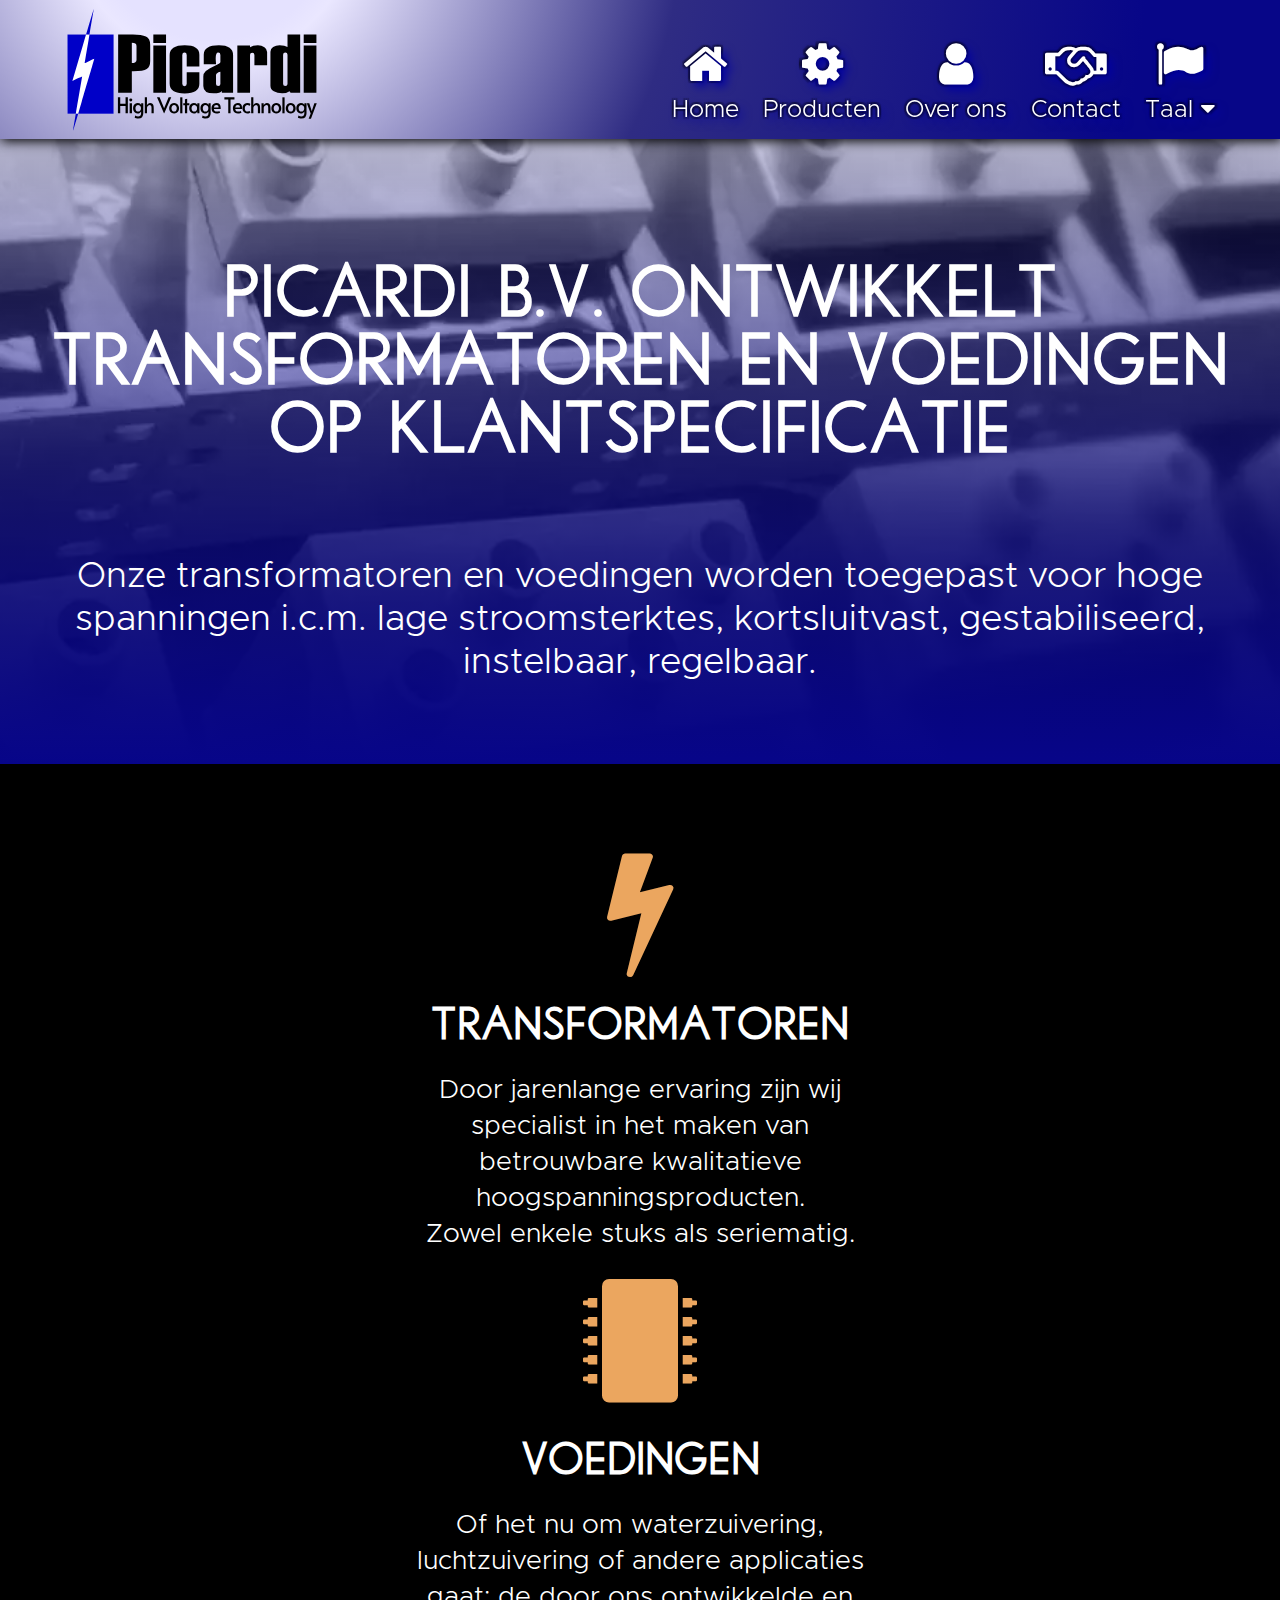
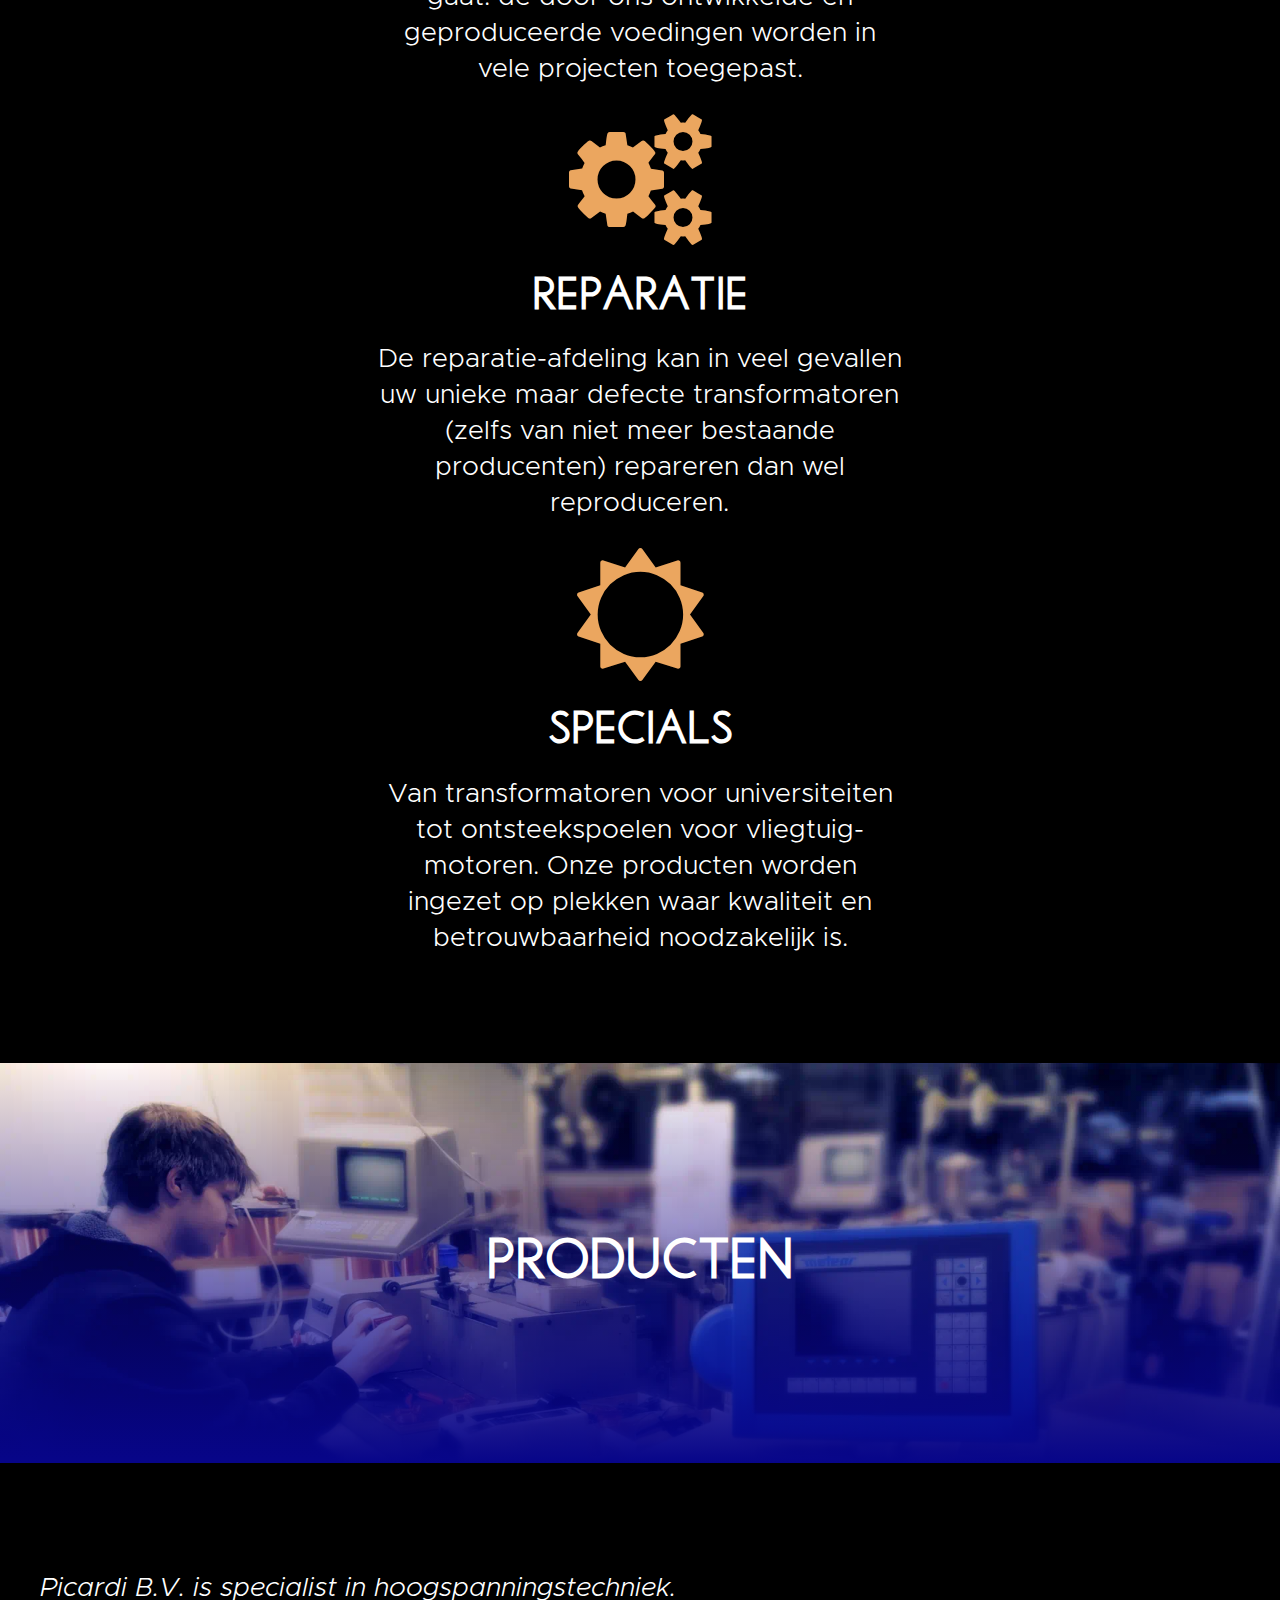
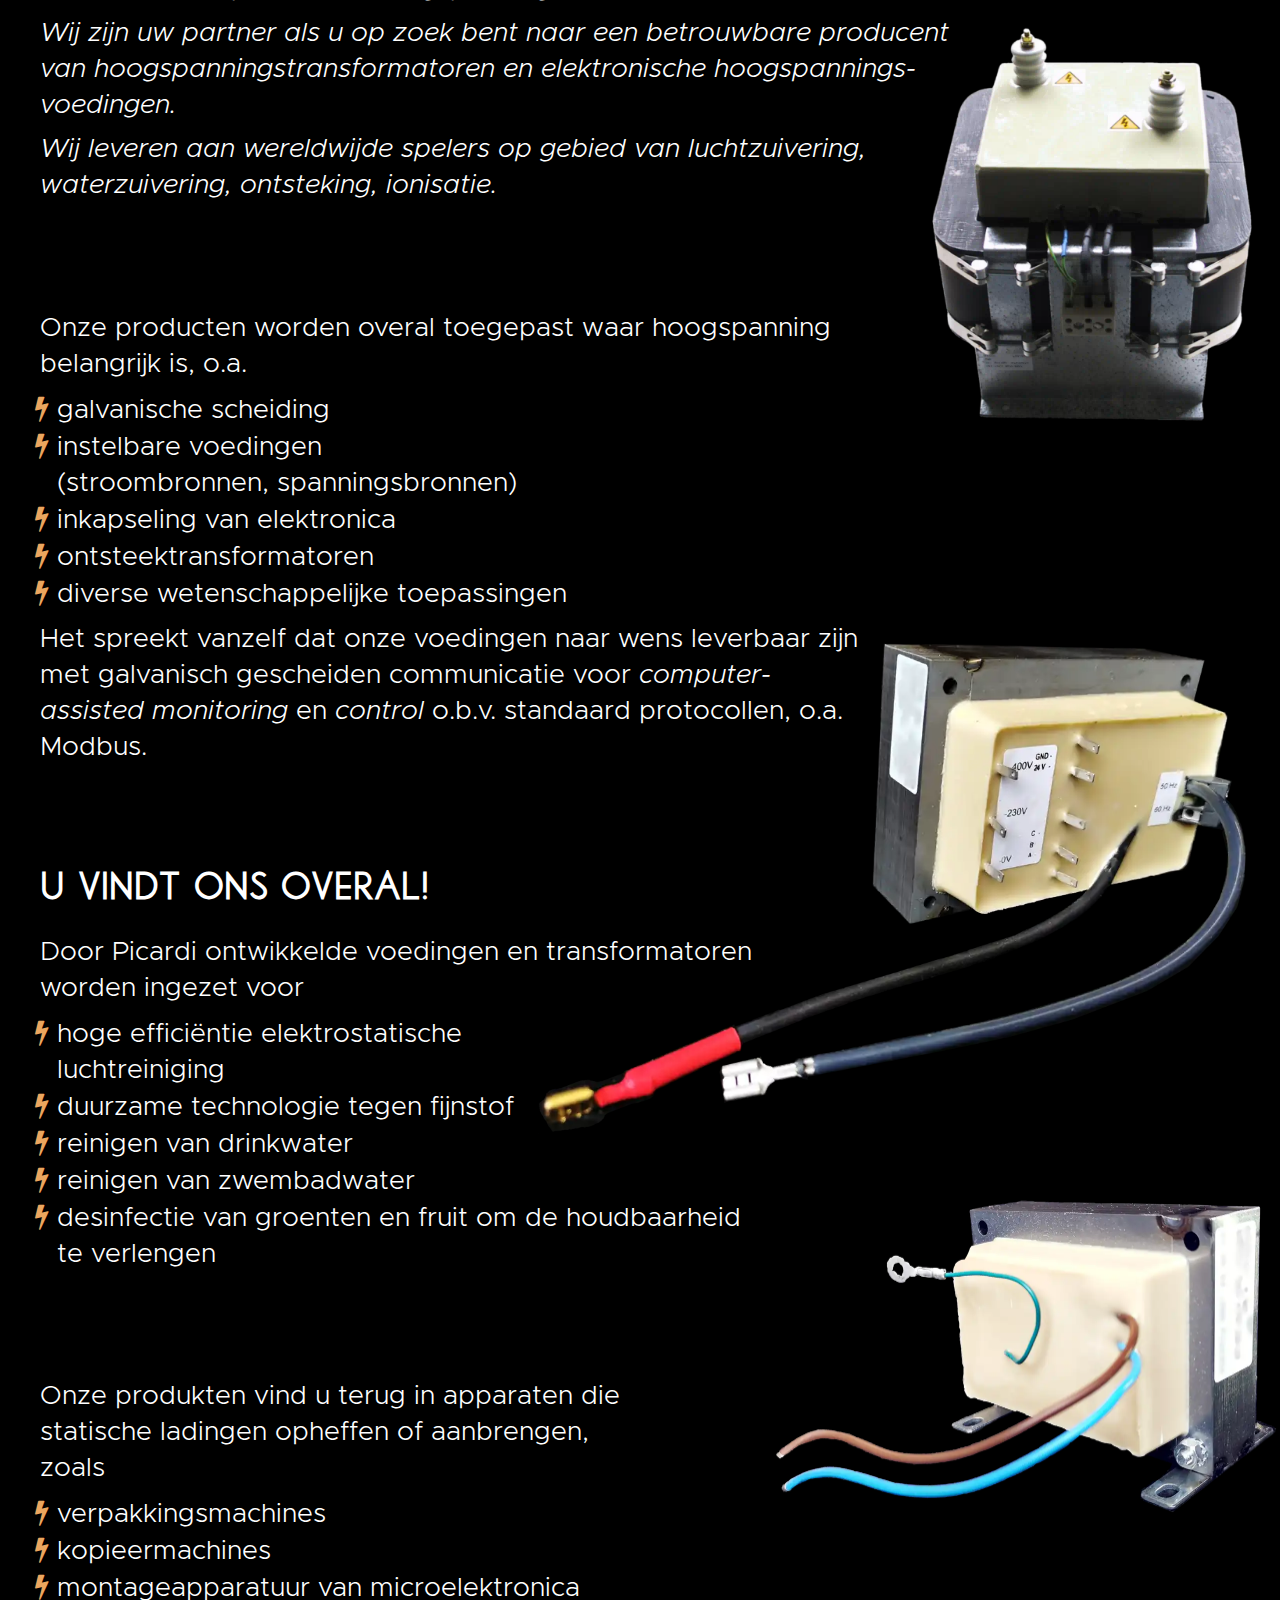
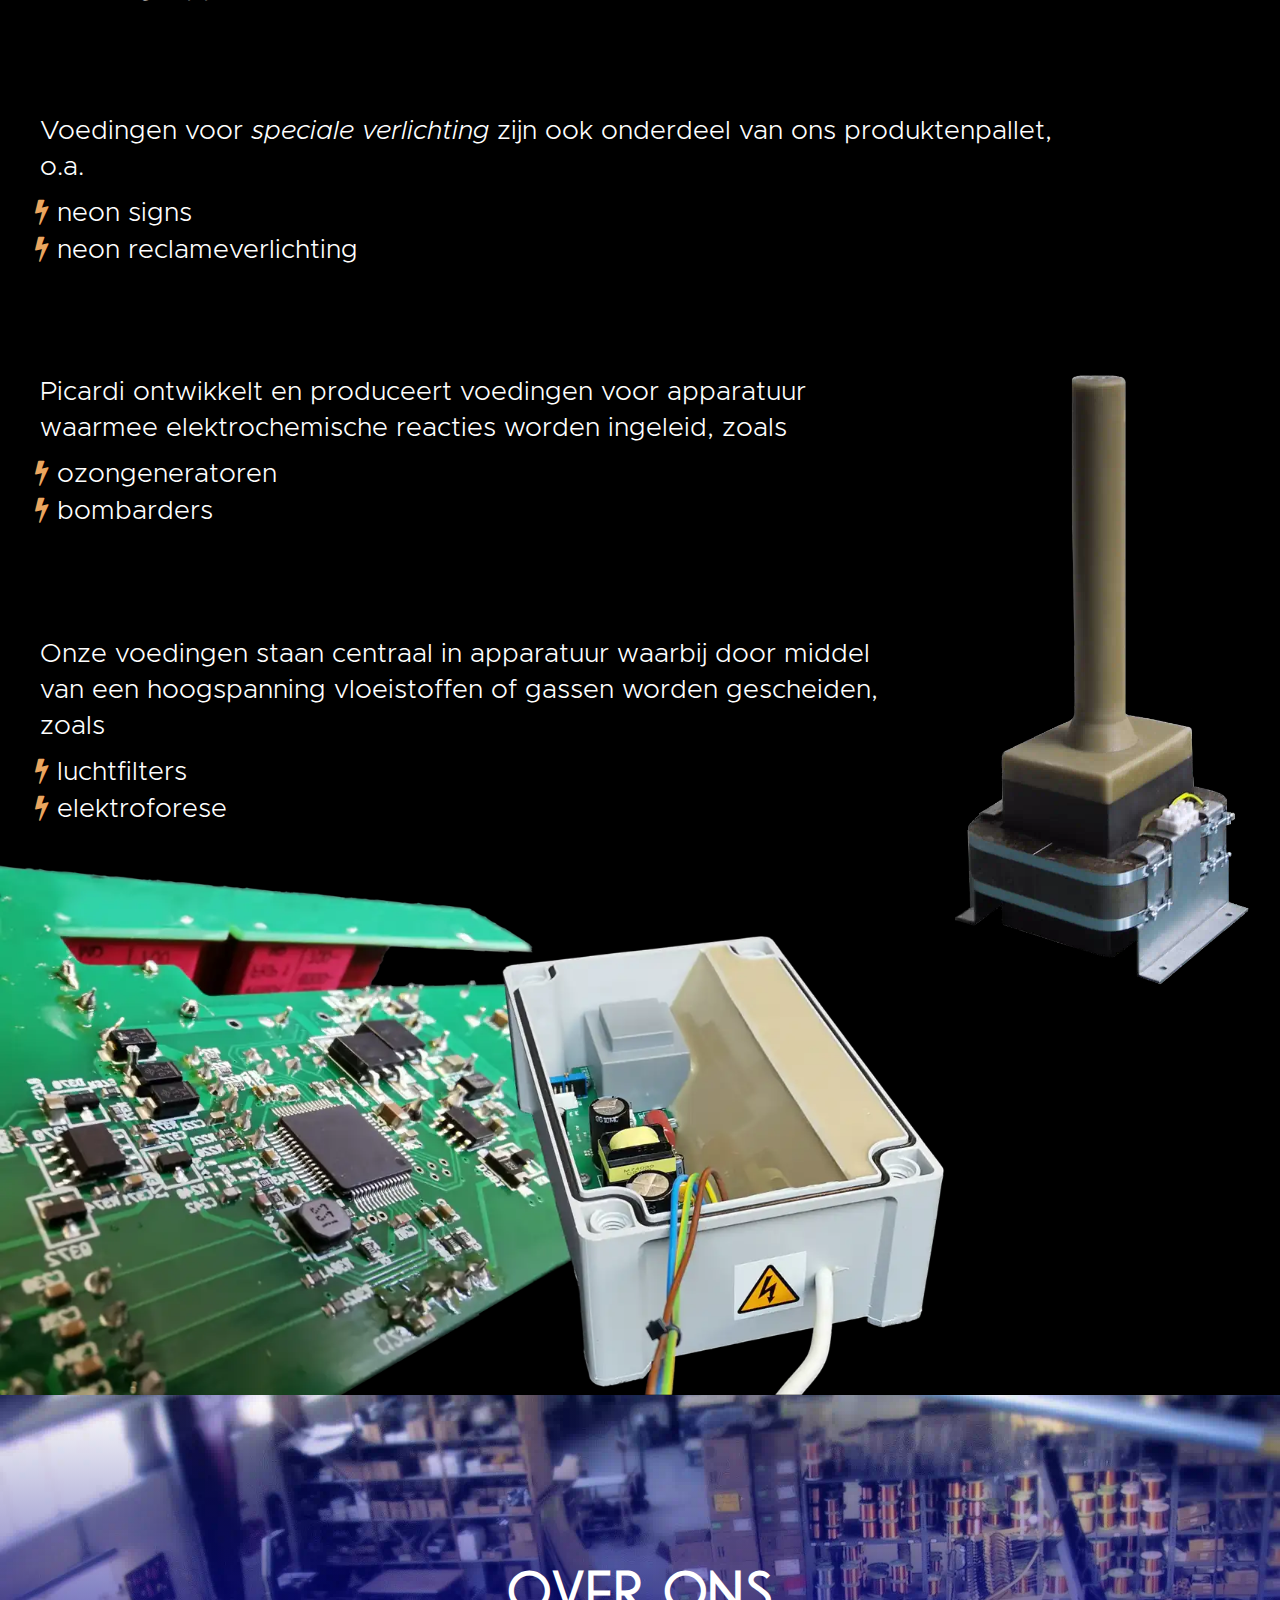
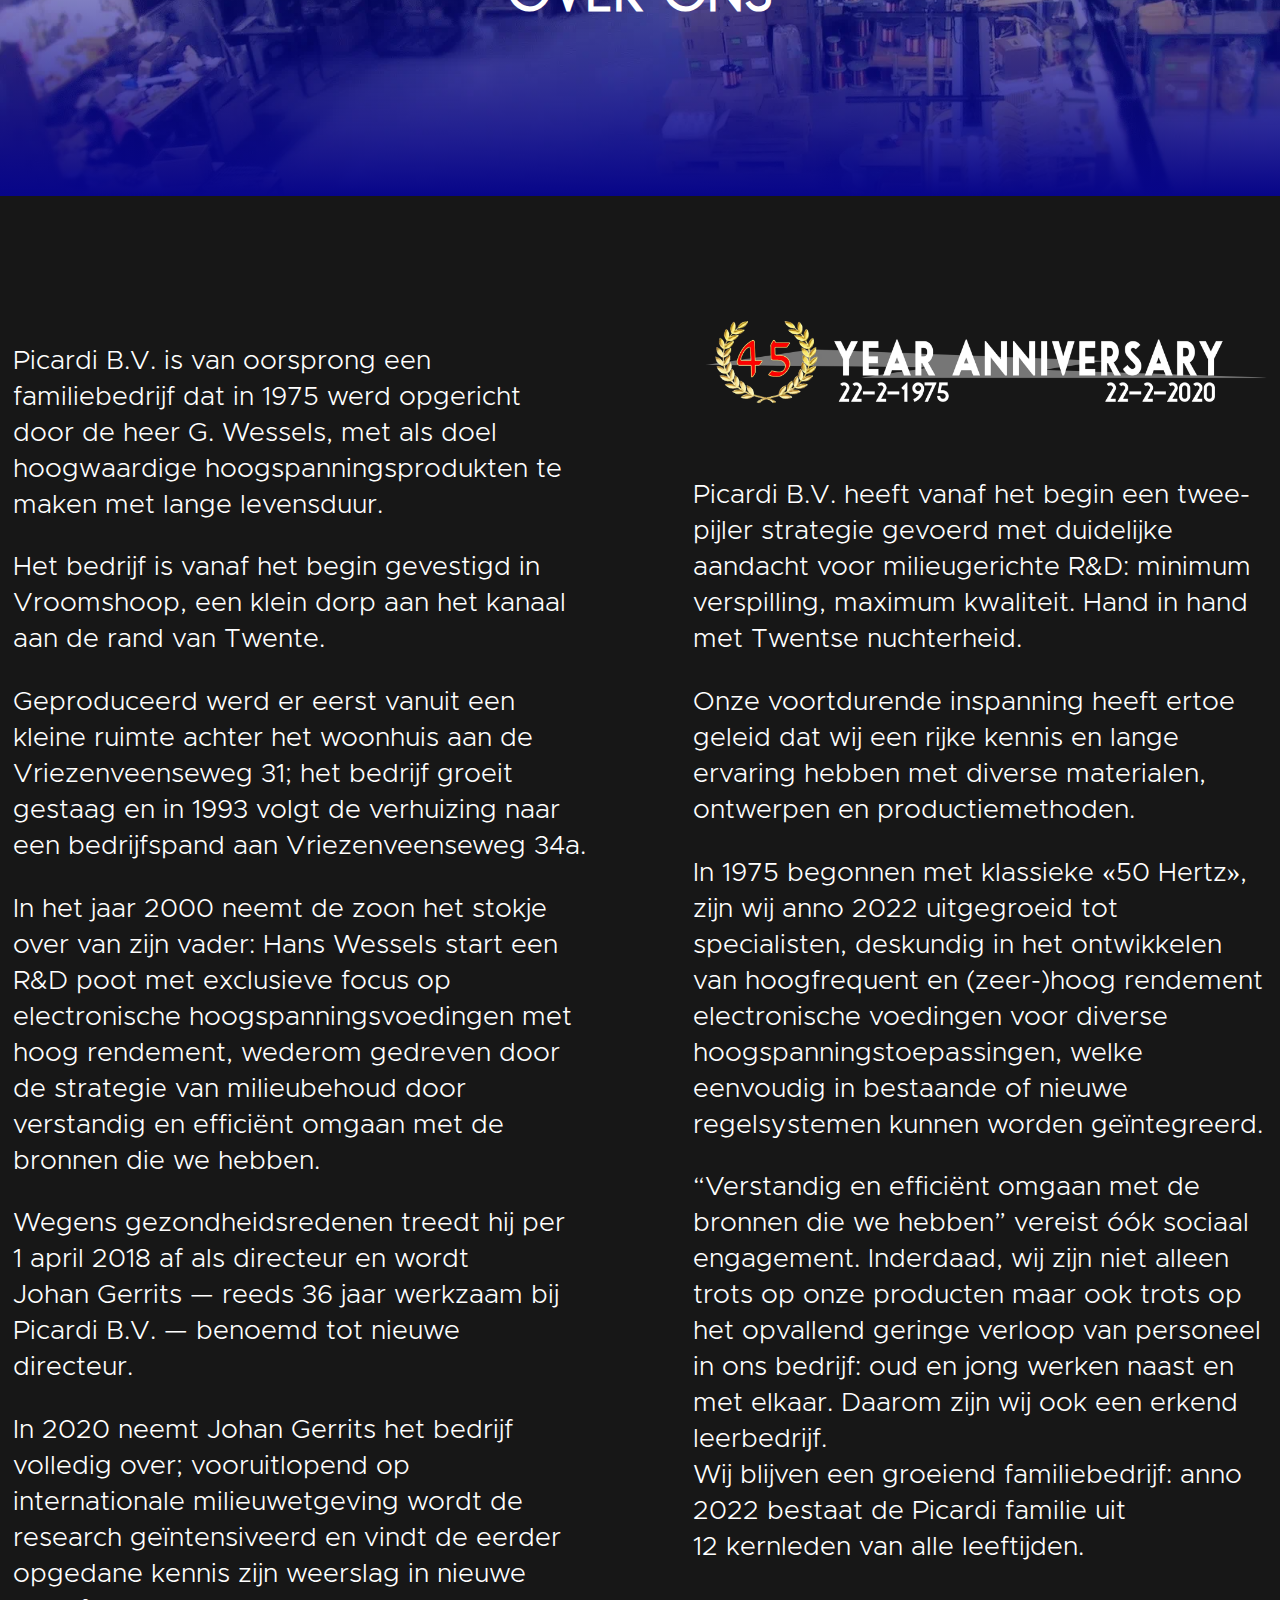
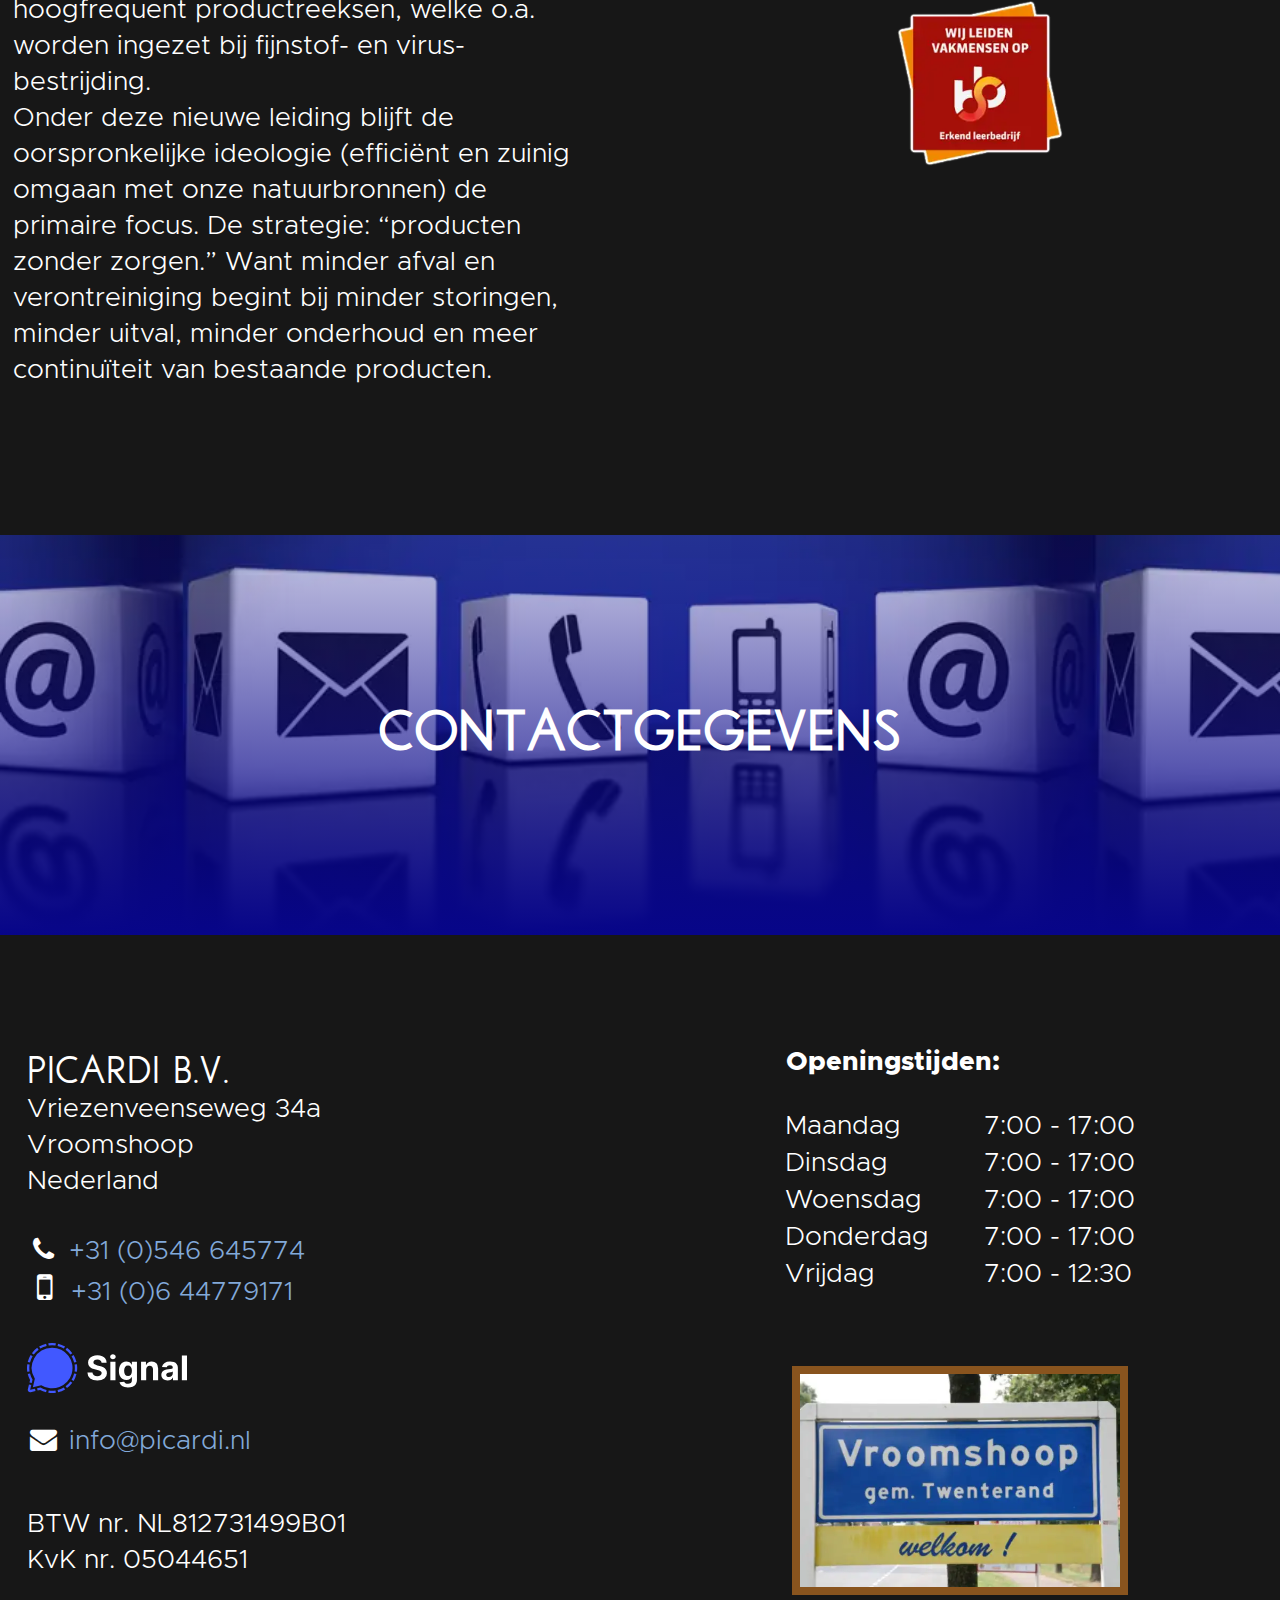
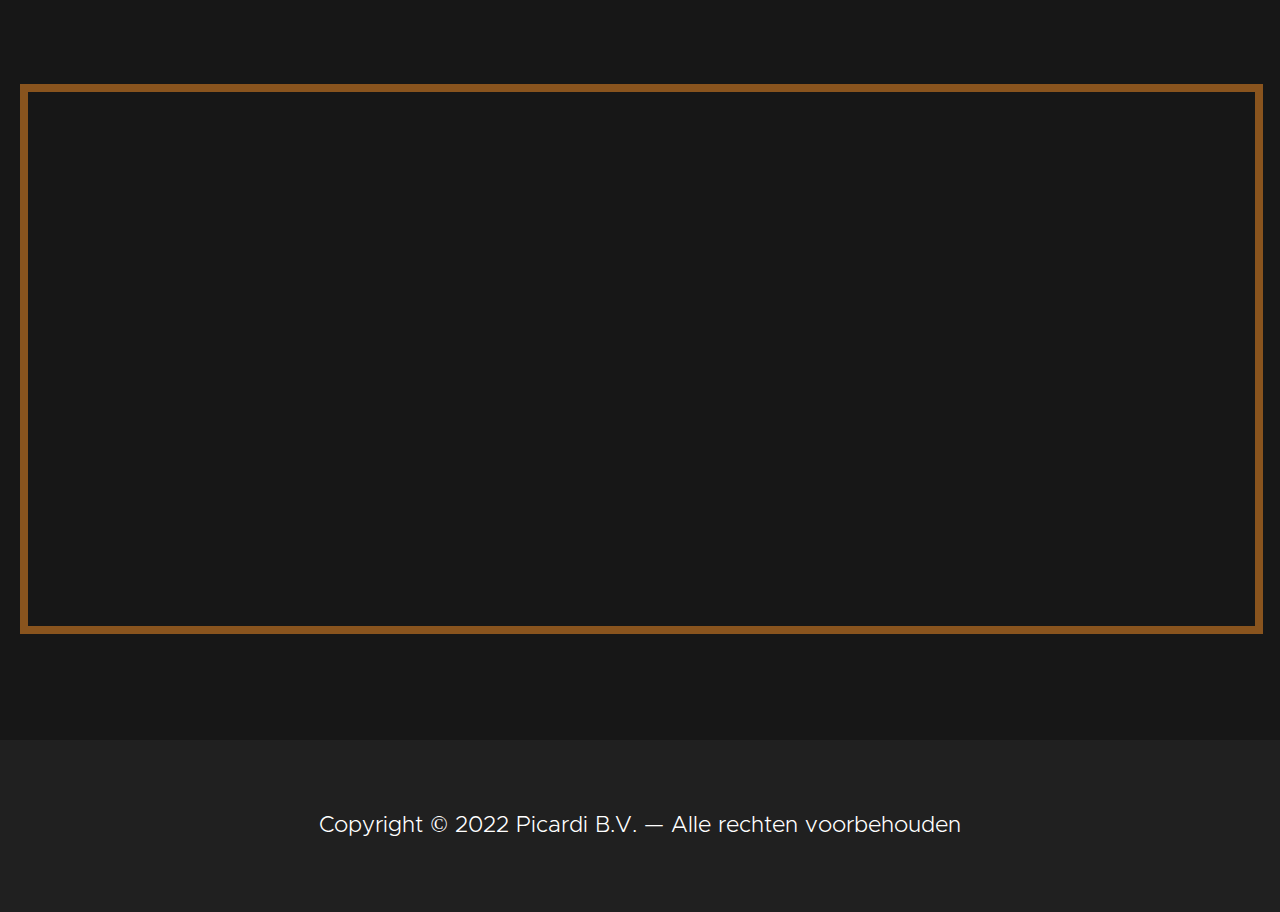
<file: docs/index.html>
<!DOCTYPE html><html lang="nl">
<head>
<meta charset="utf-8">
<meta name="language" content="nl">
<link rel="icon" type="image/svg+xml" href="/favicon.svg">
<link rel="icon" type="image/png" href="/favicon.png">
<link rel="apple-touch-icon" sizes="180x180" href="/apple-touch-icon.png">
<link rel="icon" type="image/png" sizes="32x32" href="/favicon-32x32.png">
<link rel="icon" type="image/png" sizes="16x16" href="/favicon-16x16.png">
<link rel="manifest" href="/site.webmanifest">
<meta name="msapplication-TileColor" content="#0000c8">
<meta name="theme-color" content="#0000c8">
	
<meta name="robots" content="index,follow" >
<meta name="google-site-verification" content="Z1jB5P56XDBeQTScxc0TA2bcLtGbx4jIVLsduqZ8gN0" >

<title>Picardi B.V. Hoogspanningstechniek</title>
<meta name="description" content="Picardi B.V. ontwikkelt, produceert en repareert hoogspanningstransformatoren en hoogspanningsvoedingen voornamelijk op klantenspecificatie." >
<meta name="keywords" content="transformatorenfabriek, transformator producent, trafo, hoogspanningstransformatoren, hoogspanningstransformator, hoogspanningstrafo, ozongenerator, ontsteektransformator, ontsteektrafo, scheidingstransformator, scheidingstrafo, neontransformator, neontrafo, bombarder trafo, hoogspanningsvoeding, hoogspannings-spanningsbronnen, hoogspannings-stroombronnen" >
<meta name="author" content="Picardi B.V." >
<meta name="categories" content="hoogspanningstransformatoren producent, hoogspanningsvoedingen producent" >
<meta name="viewport" content="width=device-width, initial-scale=1.0" >



<link href="app_nl.css" rel="stylesheet">
<script type="text/javascript">

// https://stackoverflow.com/questions/1043339/javascript-for-detecting-browser-language-preference

// global var
window.debug_site = false;

try {
	const userLang = encodeURIComponent(navigator.languages
		? navigator.languages[0]
		: (navigator.language || navigator.userLanguage));
	const lang = userLang.substr(0, 2);

	// debug mode? -> enable when using ?dbg=1 URL query param
	const current_uri = new URL(document.location || window.location);
	const urlSearchParams = current_uri.searchParams;
	if (urlSearchParams) {
		const visited_lang = urlSearchParams.get("dbg");
		
		window.debug_site = !!visited_lang;
	}
	
	if (window.debug_site) {
		console.log({ lang, userLang, langs: navigator.languages, params: window.location.searchParams, loc: window.location })
	}

	// https://stackoverflow.com/questions/901115/how-can-i-get-query-string-values-in-javascript
	//
	// We truly support only modern borwsers (non-IE, we assume everyone in corporate has upgraded to MS Edge)
	// so no need to 'cope' with non-support of the URLSearchParams class either!

	if (urlSearchParams) {
		const visited_lang = urlSearchParams.get("l");

		if (!visited_lang) {
			// initial visit by user; this happens every time they visit our page.
			// quick redirect for non-native language preferences.
			
			urlSearchParams.set('l', "nl");
			switch (lang) {
			case 'nl':
				current_uri.path = "/test/";
				break;
				
			case 'de':
			case 'en': 
				current_uri.path = `/test/app_${ lang }.html`;
				break;
				
			default:
				console.log("unsupported language", userLang);
				throw new Exception(`b0rk : unsupported language [${ userLang }]`);
			}

			// redirect:
			window.location.href = current_uri.href;
		}
	}
}
catch (ex) {
	console.error("b0rk", {ex: ex});
}

</script>
	
</head>
<body>
	<div id="diag"><div> </div><div> </div><div> </div></div>
   <div id="wb_header">
      <div id="header">
         <div class="col-1">
            
               <img src="picardi-nieuw18.svg" id="Image1" alt="Picardi: bedrijfslogo"  title="Picardi: bedrijfslogo" >
            
         </div>
         <div class="col-2">
            <div role="navigation" id="wb_ResponsiveMenu1">
               <label class="toggle" for="ResponsiveMenu1-submenu" id="ResponsiveMenu1-title"><span id="ResponsiveMenu1-icon"><i class="fa fa-bars fa-2x"> </i></span></label>
               <input type="checkbox" id="ResponsiveMenu1-submenu">
               <ul class="ResponsiveMenu1" id="ResponsiveMenu1" role="menu">
                  <li role="menuitem"><a href="#home"><i class="fa fa-home fa-2x"> </i><br>Home</a></li>
                  <li role="menuitem"><a href="#producten"><i class="fa fa-gear fa-2x"> </i><br>Producten</a></li>
                  <li role="menuitem"><a href="#about"><i class="fa fa-user fa-2x"> </i><br>Over ons</a></li>
                  <li role="menuitem"><a href="#contact"><i class="fa fa-handshake-o fa-2x"> </i><br>Contact</a></li>
                  <li role="menuitem">
                     <label for="ResponsiveMenu1-submenu-0" class="toggle"><i class="fa fa-flag fa-2x"> </i><br>Taal<i class="fa fa-caret-down"> </i></label>
                     
                     <input type="checkbox" id="ResponsiveMenu1-submenu-0">
                     <ul role="menu">
                        <li role="menuitem" class="active-menuitem nl-menuitem"><a href="#" class="active">Nederlands</a></li>
<li role="menuitem" class="en-menuitem"><a href="./app_en.html?l=en">Engels</a></li>
<li role="menuitem" class="de-menuitem"><a href="./app_de.html?l=de">Duits</a></li>
                     </ul>
                  </li>
               </ul>
            </div>
         </div>
      </div>
   </div>
   <div id="wb_home">
      <div id="home-overlay"></div>
      <div id="home">
         <div class="col-1">
            
               <h1 id="Heading5">Picardi B.V. ontwikkelt transformatoren en voedingen op klantspecificatie</h1>
            
            
               
               <p>Onze transformatoren en voedingen worden toegepast voor hoge spanningen i.c.m. lage stroomsterktes, kortsluitvast, gestabiliseerd, instelbaar, regelbaar.</p>
            
         </div>
      </div>
   </div>
   <div id="wb_features">
      <div id="features">
         <div class="row">
            <div class="col-1">
               <div class="iconColumnOuter">
                  <div class="iconColumnInner"><i class="fa fa-bolt"></i></div>
               </div>
               
                  <h3 id="Heading1">Transformatoren</h3>
               
               
                  <p>Door jarenlange ervaring zijn wij specialist in het maken van betrouwbare kwalitatieve hoogspanningsproducten.</p>
                  <p>Zowel enkele stuks als seriematig.</p>
               
            </div>
            <div class="col-2">
               <div class="iconColumnOuter">
                  <div class="iconColumnInner"><i class="fa fa-microchip"></i></div>
               </div>
               
                  <h3 id="Heading2">Voedingen</h3>
               
               
                  <p>Of het nu om waterzuivering, luchtzuivering of andere applicaties gaat: de door ons ontwikkelde en geproduceerde voedingen worden in vele projecten toegepast.</p>
               
            </div>
            <div class="col-3">
               <div class="iconColumnOuter">
                  <div class="iconColumnInner"><i class="fa fa-gears"></i></div>
               </div>
               
                  <h3 id="Heading3">Reparatie</h3>
               
               
                  <p>De reparatie-afdeling kan in veel gevallen uw unieke maar defecte transformatoren (zelfs van niet meer bestaande producenten) repareren dan wel reproduceren.</p>
               
            </div>
            <div class="col-4">
               <div class="iconColumnOuter">
                  <div class="iconColumnInner"><i class="fa fa-sun-o"></i></div>
               </div>
               
                  <h3 id="Heading4">Specials</h3>
               
               
                  <p>Van transformatoren voor universiteiten tot ontsteekspoelen voor vliegtuig&shy;motoren. Onze producten worden ingezet op plekken waar kwaliteit en betrouwbaarheid noodzakelijk is.</p>
               
            </div>
         </div>
      </div>
   </div>
   <a name="producten" id="producten" title="Producten" ></a>
<div id="wb_producten">
      <div class="parallax"></div>
      <div id="producten-overlay"></div>
      <div id="_producten">
         <div class="row">
            <div class="col-1">
               
                  <h2 id="Heading6">Producten</h2>
               
            </div>
         </div>
      </div>
   </div>
   <div id="wb_product_collage">
		<div id="collage_background">
			<img id="collage_hero_img_1" src="electro-combo-2.webp" alt="foto van &eacute;&eacute;n van onze hoogspanningsvoedingen"  title="foto van &eacute;&eacute;n van onze hoogspanningsvoedingen" >
			<img id="collage_hero_img_2" src="pic0016.webp" alt="foto van &eacute;&eacute;n van onze hoogspanningstransformator uitvoeringen"  title="foto van &eacute;&eacute;n van onze hoogspanningstransformator uitvoeringen" >
			<img id="collage_hero_img_3" src="IMG_20220408_162558.webp" alt="foto van &eacute;&eacute;n van onze hoogspanningstransformator uitvoeringen"  title="foto van &eacute;&eacute;n van onze hoogspanningstransformator uitvoeringen" >
			<img id="collage_hero_img_4" src="IMG_20220408_141922.webp" alt="foto van &eacute;&eacute;n van onze hoogspanningstransformator uitvoeringen"  title="foto van &eacute;&eacute;n van onze hoogspanningstransformator uitvoeringen" >
			<img id="collage_hero_img_5" src="pic00010-clipped.webp" alt="foto van &eacute;&eacute;n van onze hoogspanningstransformator uitvoeringen"  title="foto van &eacute;&eacute;n van onze hoogspanningstransformator uitvoeringen" >
		</div>
		<div id="collage_infochunks">
	
<div id="collage_blurb_no_1" class="collage_text_blurb">
<div id="layout-shape-for-collage-no-1"></div>
<p>Picardi B.V. is specialist in&nbsp;hoogspanningstechniek.</p>
<p>Wij zijn uw partner als u op zoek bent naar een betrouwbare producent van hoogspannings&shy;transformatoren en elektronische hoogspannings&shy;voedingen.</p>
<p>Wij leveren aan wereldwijde spelers op gebied van luchtzuivering, waterzuivering, ontsteking, ionisatie.</p>
</div>
		<div class="bloody-apple-img-hack" id="collage_hero_img_1_for_apple">
			<img src="pic0016.webp" alt="foto van &eacute;&eacute;n van onze hoogspanningstransformator uitvoeringen"  title="foto van &eacute;&eacute;n van onze hoogspanningstransformator uitvoeringen" >
		</div>
			
		
<div id="collage_blurb_no_2" class="collage_text_blurb">
<div id="layout-shape-for-collage-no-2"></div>
<p>Onze producten worden overal toegepast waar hoogspanning belangrijk is, o.a.</p>
<ul>
<li>galvanische scheiding</li>
<li>instelbare voedingen<br>(stroombronnen, spanningsbronnen)</li>
<li>inkapseling van elektronica</li>
<li>ontsteek&shy;transformatoren</li>
<li>diverse wetenschappelijke toepassingen</li>
</ul>
<p>Het spreekt vanzelf dat onze voedingen naar wens leverbaar zijn met galvanisch gescheiden communicatie voor <em>computer-assisted monitoring</em> en <em>control</em> o.b.v. standaard protocollen, o.a. Modbus.</p>
</div>
		<div class="bloody-apple-img-hack" id="collage_hero_img_2_for_apple">
			<img src="IMG_20220408_162558.webp" alt="foto van &eacute;&eacute;n van onze hoogspanningstransformator uitvoeringen"  title="foto van &eacute;&eacute;n van onze hoogspanningstransformator uitvoeringen" >
		</div>
			
		
<div id="collage_blurb_no_3" class="collage_text_blurb">
<div id="layout-shape-for-collage-no-3"></div>
<h3>U vindt ons overal!</h3>
<p>Door Picardi ontwikkelde voedingen en transformatoren worden ingezet voor</p>
<ul>
<li>hoge effici&euml;ntie elektrostatische luchtreiniging</li>
<li>duurzame technologie tegen fijnstof</li>
<li>reinigen van drinkwater</li>
<li>reinigen van zwembadwater</li>
<li>desinfectie van groenten en fruit om de houdbaarheid te&nbsp;verlengen</li>
</ul>
</div>
		<div class="bloody-apple-img-hack" id="collage_hero_img_3_for_apple">
			<img src="IMG_20220408_141922.webp" alt="foto van &eacute;&eacute;n van onze hoogspanningstransformator uitvoeringen"  title="foto van &eacute;&eacute;n van onze hoogspanningstransformator uitvoeringen" >
		</div>
			
		
<div id="collage_blurb_no_4" class="collage_text_blurb">
<div id="layout-shape-for-collage-no-4"></div>
<p>Onze produkten vind u terug in apparaten die statische ladingen opheffen of aanbrengen, zoals</p>
<ul>
<li>verpakkingsmachines</li>
<li>kopieermachines</li>
<li>montageapparatuur van microelektronica</li>
</ul>
</div>
		
<div id="collage_blurb_no_5" class="collage_text_blurb">
<div id="layout-shape-for-collage-no-5"></div>
<p>Voedingen voor <em>speciale verlichting</em> zijn ook onderdeel van ons produktenpallet, o.a.</p>
<ul>
<li>neon signs</li>
<li>neon reclameverlichting</li>
</ul>
</div>
		<div class="bloody-apple-img-hack" id="collage_hero_img_5_for_apple">
			<img src="pic00010-clipped.webp" alt="foto van &eacute;&eacute;n van onze hoogspanningstransformator uitvoeringen"  title="foto van &eacute;&eacute;n van onze hoogspanningstransformator uitvoeringen" >
		</div>
			
		
<div id="collage_blurb_no_6" class="collage_text_blurb">
<div id="layout-shape-for-collage-no-6"></div>
<p>Picardi ontwikkelt en produceert voedingen voor apparatuur waarmee elektrochemische reacties worden ingeleid, zoals</p>
<ul>
<li>ozongeneratoren</li>
<li>bombarders</li>
</ul>
</div>
		
<div id="collage_blurb_no_7" class="collage_text_blurb">
<div id="layout-shape-for-collage-no-7"></div>
<p>Onze voedingen staan centraal in apparatuur waarbij door middel van een hoogspanning vloeistoffen of gassen worden gescheiden, zoals</p>
<ul>
<li>luchtfilters</li>
<li>elektroforese</li>
</ul>
</div>
		
</div>
		
	</div>
   <a name="about" id="about" title="Over ons" ></a>
<div id="wb_about">
      <div class="parallax"></div>
      <div id="about-overlay"></div>
      <div id="_about">
         <div class="row">
            <div class="col-1">
               
                  <h2 id="Heading7">Over ons</h2>
               
            </div>
         </div>
      </div>
   </div>
   <div id="wb_about_texts">
      <div id="about_texts">
         <div class="row">
            <div class="col-1">
               <div class="col-1-padding">
                  <p>Picardi B.V. is van oorsprong een familiebedrijf dat in 1975 werd opgericht door de heer G.&nbsp;Wessels, met als doel hoogwaardige hoogspannings&shy;produkten te maken met lange levensduur.</p>
<p>Het bedrijf is vanaf het begin gevestigd in Vroomshoop, een klein dorp aan het kanaal aan de rand van Twente.</p>
<p>Geproduceerd werd er eerst vanuit een kleine ruimte achter het woonhuis aan de Vriezenveenseweg 31; het bedrijf groeit gestaag en in 1993 volgt de verhuizing naar een bedrijfspand aan Vriezenveenseweg 34a.</p>
<p>In het jaar 2000 neemt de zoon het stokje over van zijn vader: Hans Wessels start een R&amp;D poot met exclusieve focus op electronische hoogspannings&shy;voedingen met hoog rendement, wederom gedreven door de strategie van milieubehoud door verstandig en effici&euml;nt omgaan met de bronnen die we hebben.</p>
<p>Wegens gezondheidsredenen treedt hij per 1&nbsp;april 2018 af als directeur en wordt Johan&nbsp;Gerrits &mdash; reeds 36&nbsp;jaar werkzaam bij Picardi B.V. &mdash; benoemd tot nieuwe directeur.</p>
<p>In 2020 neemt Johan Gerrits het bedrijf volledig over; vooruitlopend op internationale milieuwetgeving wordt de research ge&iuml;ntensiveerd en vindt de eerder opgedane kennis zijn weerslag in nieuwe hoogfrequent productreeksen, welke o.a. worden ingezet bij fijnstof- en virus-bestrijding.<br>Onder deze nieuwe leiding blijft de oorspronkelijke ideologie (effici&euml;nt en zuinig omgaan met onze natuurbronnen) de primaire focus. De strategie: &ldquo;producten zonder zorgen.&rdquo; Want minder afval en verontreiniging begint bij minder storingen, minder uitval, minder onderhoud en meer continu&iuml;teit van bestaande producten.</p>
               </div>
            </div>
            <div class="col-2">
               <div class="col-2-padding">
                  <div id="wb_anniversary-45yr">
                     <img src="45jaarv2.webp" id="anniversary-45yr" alt="Picardi: 45-jarig jubileum van ons bedrijf: 22 februari 1975 &ndash; 22 februari 2020"  class="Image-HeroVertical" title="Picardi: 45-jarig jubileum van ons bedrijf: 22 februari 1975 &ndash; 22 februari 2020" >
                  </div>
                  <p>Picardi B.V. heeft vanaf het begin een twee-pijler strategie gevoerd met duidelijke aandacht voor milieugerichte R&amp;D: minimum verspilling, maximum kwaliteit. Hand in hand met Twentse nuchterheid.</p>
<p>Onze voortdurende inspanning heeft ertoe geleid dat wij een rijke kennis en lange ervaring hebben met diverse materialen, ontwerpen en productiemethoden.</p>
<p>In 1975 begonnen met klassieke &laquo;50&nbsp;Hertz&raquo;, zijn wij anno 2022 uitgegroeid tot specialisten, deskundig in het ontwikkelen van hoogfrequent en (zeer-)hoog rendement electronische voedingen voor diverse hoogspannings&shy;toepassingen, welke eenvoudig in bestaande of nieuwe regelsystemen kunnen worden ge&iuml;ntegreerd.</p>
<p>&ldquo;Verstandig en effici&euml;nt omgaan met de bronnen die we hebben&rdquo; vereist &oacute;&oacute;k sociaal engagement. Inderdaad, wij zijn niet alleen trots op onze producten maar ook trots op het opvallend geringe verloop van personeel in ons bedrijf: oud en jong werken naast en met elkaar. Daarom zijn wij ook een erkend leerbedrijf.<br>Wij blijven een groeiend familiebedrijf: anno 2022 bestaat de Picardi familie uit 12&nbsp;kernleden van alle leeftijden.</p>
                  <div id="wb_leerbedrijf">
                     <img src="SBB-Leerbedrijf2.webp" id="leerbedrijf" alt="Erkend Leerbedrijf: logo"  class="Image-HeroVertical" title="Erkend Leerbedrijf: logo" >
                  </div>
               </div>
            </div>
         </div>
      </div>
   </div>
   <a name="contact" id="contact" title="Contact" ></a>
<div id="wb_contact">
      <div class="parallax"></div>
      <div id="contact-overlay"></div>
      <div id="_contact">
         <div class="row">
            <div class="col-1">
               
                  <h2 id="Heading8">Contactgegevens</h2>
               
            </div>
         </div>
      </div>
   </div>
   <div id="wb_location">
      <div id="location">
         <div class="col-1">
            <div class="col-1-padding">
               <div id="wb_location-text">
                  <p class="emphasized-heading">Picardi B.V.</p>
                  <p>Vriezenveenseweg 34a</p>
                  <p>Vroomshoop</p>
                  <p>Nederland</p>
                  
               </div>
               <div id="wb_phone-numbers">
                  <p><span class="fa-fw fa">&#xF095;</span> <a href="tel:+31546645774">+31 (0)546 645774</a></p>
                  <p><span class="fa-fw fa mobile-phone-icon">&#xF10B;</span> <a href="tel:+31644779171">+31 (0)6 44779171</a></p>
               </div>
               
                  <a href="https://signal.me/#p/+316644779171" title="Neem contact op met Picardi via Signal (social media app)" ><img src="Signal_logo_2020-inverse-color.svg" id="SignalAppLink"></a>
               
               <div id="wb_email-info">
                  <p><span class="fa-fw fa">&#xF0E0;</span> <a href="mailto:info@picardi.nl?subject=Inquiry (via picardi website)">info@picardi.nl</a></p>
                  
               </div>
               <div id="wb_KvK-info">
                  <p>BTW nr. NL812731499B01</p>
                  <p>KvK nr. 05044651</p>
               </div>
            </div>
         </div>
         <div class="col-2">
            <div class="col-2-padding">
               <iframe name="GoogleMapsFrame" id="InlineFrame1" src="https://www.google.com/maps/embed?pb=!1m18!1m12!1m3!1d2431.6078986636808!2d6.574056446777173!3d52.450017294683946!2m3!1f0!2f0!3f0!3m2!1i1024!2i768!4f13.1!3m3!1m2!1s0x47c7ff3b6607f771%3A0x42414b91da72c244!2sPicardi+B.V.!5e0!3m2!1snl!2snl!4v1491558940484" "="" loading="lazy" scrolling="no" title="Google Maps: onze bedrijfslocatie" >Google Maps: onze bedrijfslocatie</iframe>
            </div>
         </div>
         <div class="col-3">
            <div class="col-3-padding">
               <table id="openingstijden">
                  <thead>
                     <tr>
                        <th colspan="2" class="cell0">Openingstijden:</th>
                     </tr>
                  </thead>
                  <tbody><tr>
                     <td class="cell1">Maandag</td>
                     <td class="cell2">7:00 - 17:00</td>
                  </tr>
                  <tr>
                     <td class="cell3">Dinsdag</td>
                     <td class="cell4">7:00 - 17:00</td>
                  </tr>
                  <tr>
                     <td class="cell5">Woensdag</td>
                     <td class="cell6">7:00 - 17:00</td>
                  </tr>
                  <tr>
                     <td class="cell7">Donderdag</td>
                     <td class="cell8">7:00 - 17:00</td>
                  </tr>
                  <tr>
                     <td class="cell9">Vrijdag</td>
                     <td class="cell10">7:00 - 12:30</td>
                  </tr>
               </tbody></table>
               
                  <img src="vroomshoop1.webp" id="vroomshoop" alt="Welkom in Vroomshoop"  title="Welkom in Vroomshoop" >
               
            </div>
         </div>
      </div>
   </div>
   <div id="wb_footer">
      <div id="footer">
         <div class="row">
            <div class="col-1">
               
                  <p>Copyright &copy; 2022 Picardi B.V. <span class="nowrap">&mdash; Alle rechten voorbehouden</span></p>
               
            </div>
         </div>
      </div>
   </div>

<script type="text/javascript">

try {
	const menu_tick_id_classes = [ { id: "#ResponsiveMenu1-submenu", cls: "menu" }, { id: "#ResponsiveMenu1-submenu-0", cls: "lang-submenu" } ];

	function resetMenuStatusOnJump(e) {
	  console.log({e, target: e.target, checked: e.target.checked })
	  
		for (let spec of menu_tick_id_classes) {
			let el = document.querySelector(spec.id);
			el.checked = false;
		}
	}	
	
	for (let spec of menu_tick_id_classes) {
		let el = document.querySelector(spec.id);
		console.log({el})

		const signalMenuStatus = function (e) {
		  console.log({e, target: e.target, checked: e.target.checked })
		  
			const body = document.querySelector('body');
			
			if (e.target.checked) {
				//body.classList.remove("menu-folded");
				body.classList.add(spec.cls + "-active");	  
			}
			else {
				//body.classList.add("menu-folded");
				body.classList.remove(spec.cls + "-active");	  
			}
		}	

		el.addEventListener('change', signalMenuStatus);

		el.parentElement.addEventListener('mouseenter', function (e) {
			console.log("mouse-enter", {e, target: e.target, checked: e.target.checked })
		  
			const body = document.querySelector('body');
			
				body.classList.add(spec.cls + "-hovered");	  
		});

		el.parentElement.addEventListener('mouseleave', function (e) {
			console.log("mouse-leave", {e, target: e.target, checked: e.target.checked })
		  
			const body = document.querySelector('body');
			
				body.classList.remove(spec.cls + "-hovered");	  
		});
	}
		
	addEventListener('hashchange', resetMenuStatusOnJump);
	
	
	let browser_info = window.navigator.userAgent || '';
	let browser_platform =  window.navigator.platform  || '';
	
	// debugging...
	if (0) {
		alert(`platform: ${ browser_platform }`);
		alert(`info: ${ browser_info }`);
	}
	
	/*
	if (0) {
		let el = document.querySelector("#browser_info");
		if (el) {
			el.textContent = browser_info;
		}
	}
	*/
	
	// global var `window.debug_site` has been set up in the top-side script already...
	//
	// keep basic media query debugging/diagnostics alive in production: enable when using ?dbg=1 URL query param
	if (window.debug_site) {
		let body = document.querySelector("body");
			body.classList.add('debugging');
	}
	
	
	// detect any browser on an Apple device: those screw up the CSS3 shape-outside rendering at lower resolutions *at least*,
	// PLUS they b0rk the root font size calculation, probably by some crazy rounding error somewhere (we take 100vw and divide 
	// that by a number, which should give us pretty solid font size estimates when we want to fit N characters on a line at 
	// resolution X, but both iPad Safari and iPad Chrome have shown to be able to screw this us in an major way by oversizing
	// the font, i.e. the calculus result.
	// Haven't been able to find out *what* goes wrong exactly, but that's issue 1.
	//
	// Issue 2 is that any CSS3 shape-outside polygon is corrupted/mistreated once it treads outside its parent/container DIV,
	// which is what we do with the single polygon floating over the multitude of content DIVs in the 'collage'  section
	// of the web-page.
	//
	// End result: do a completely different design ffor Apple machines, so they won't have to bother with that shape-outside
	// stuff at all. GRMBL!
	//
	// https://stackoverflow.com/questions/64654591/if-applewebkit-appears-in-the-user-agent-does-that-mean-its-definitely-an-apple
	//
	// https://stackoverflow.com/questions/17344601/detect-only-mobile-users-with-desktop-mode-browsers
	{
		const body = document.querySelector('body');
		if (/Mac/i.test(browser_platform) || /iPhone/i.test(browser_platform) || /iPad/i.test(browser_platform) || /iPod/i.test(browser_platform)) {
			body.classList.add('bloody-apple-crap');
		}
		else {
			body.classList.remove('bloody-apple-crap');
		}
	}
}
catch (ex) {
	console.error("b0rk", {ex: ex});
}


</script>
</body>
	</html>
</file>
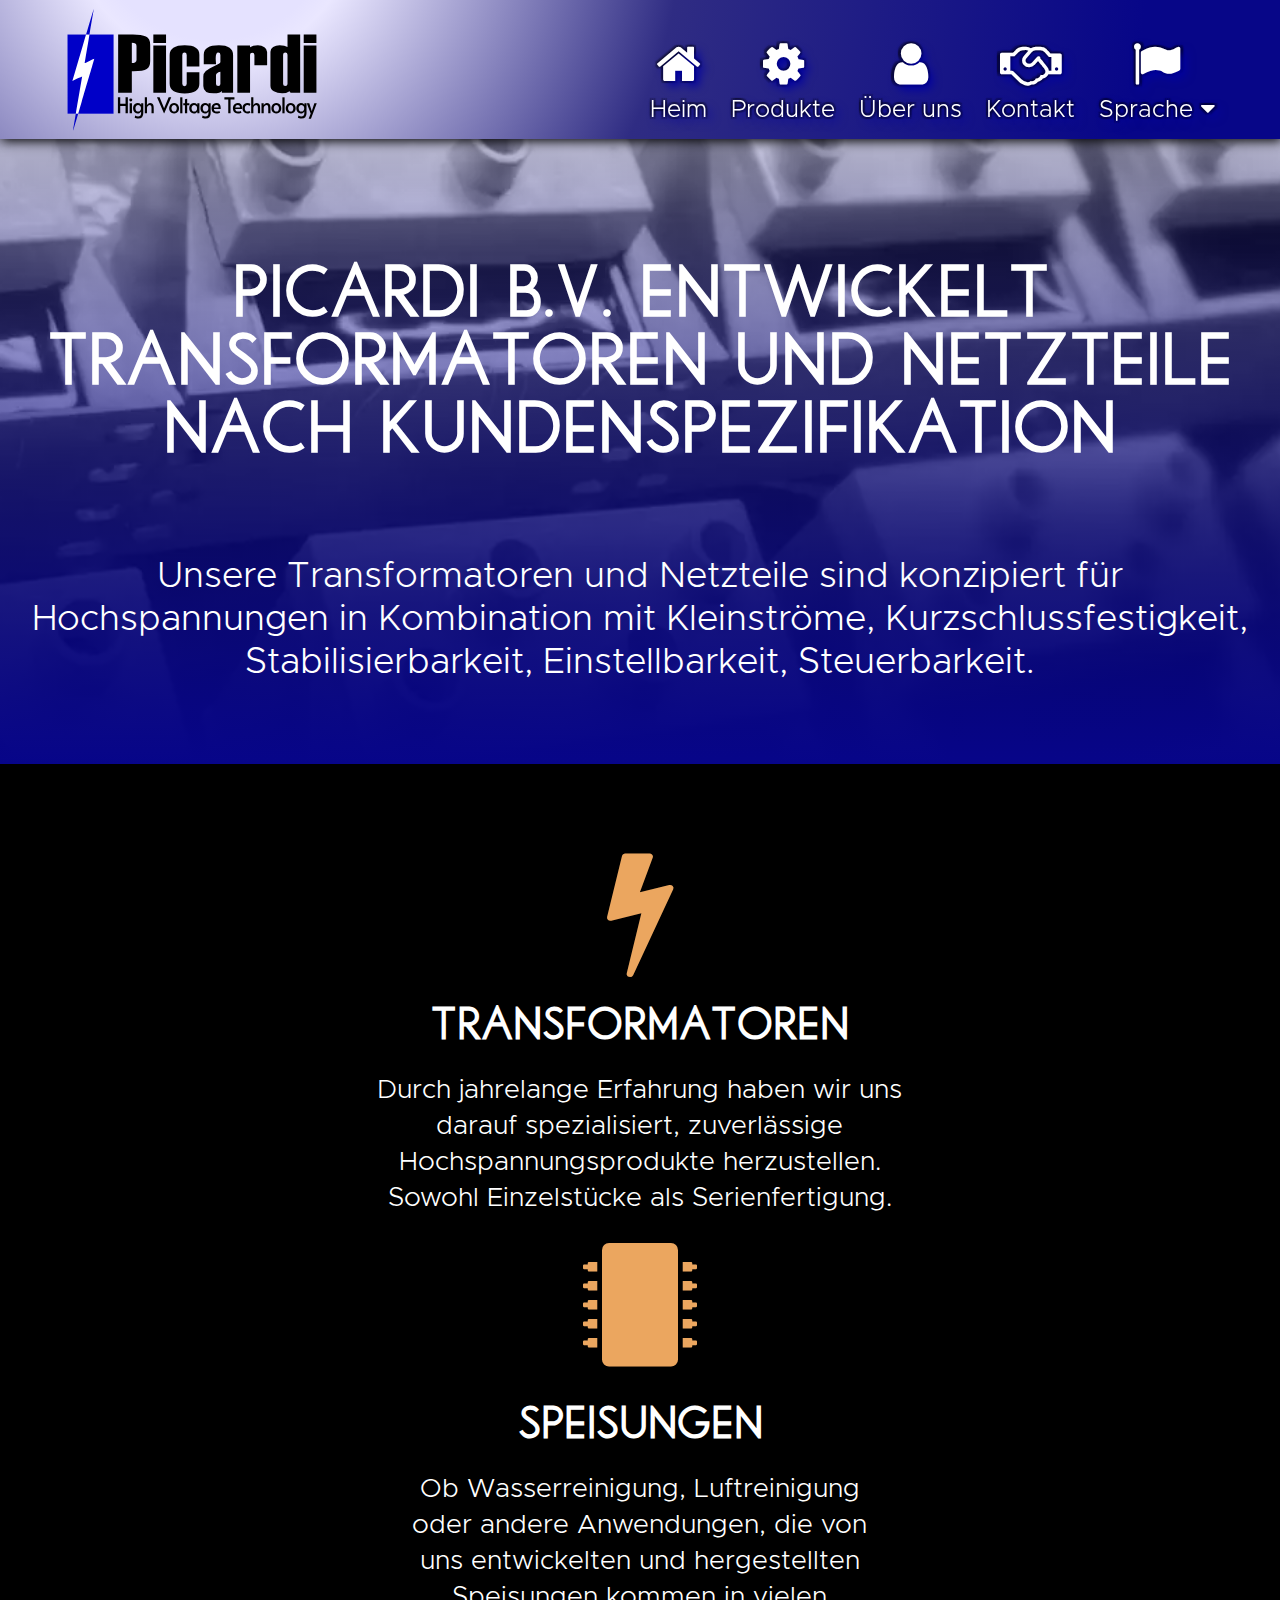
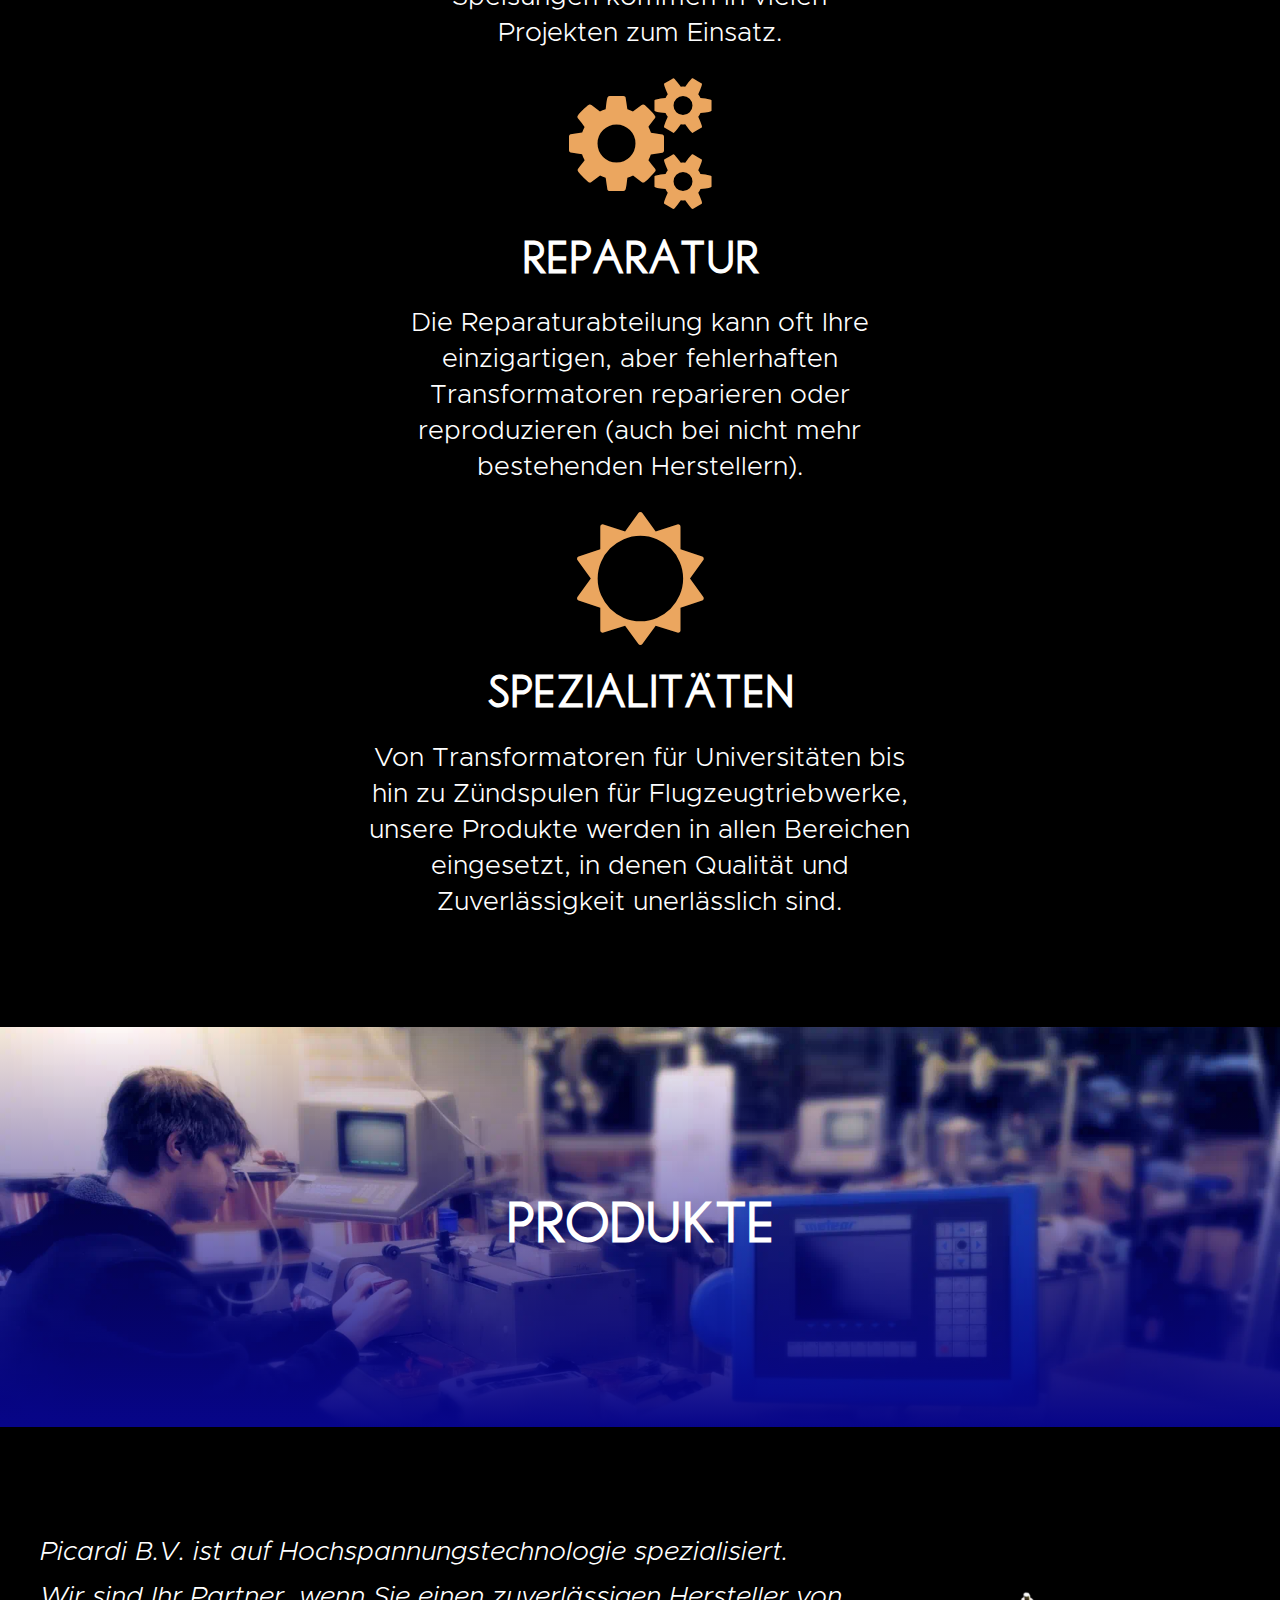
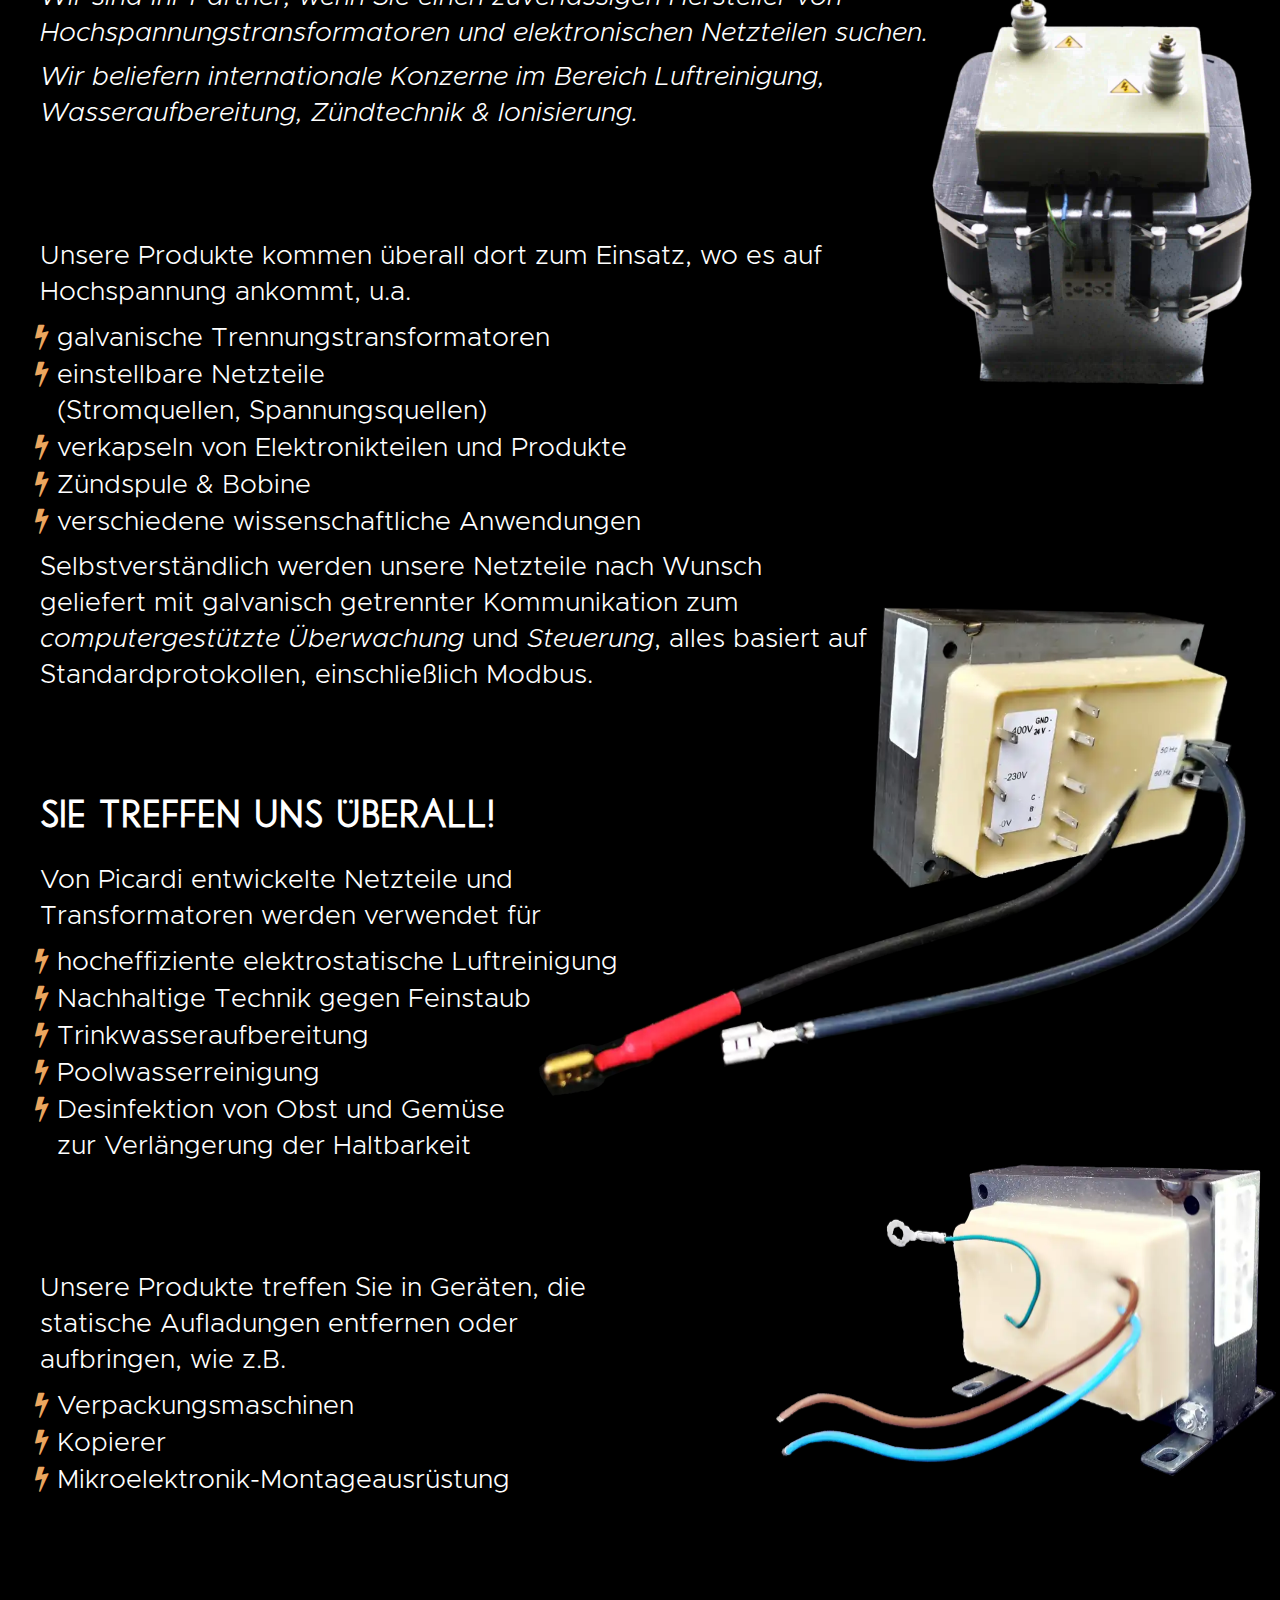
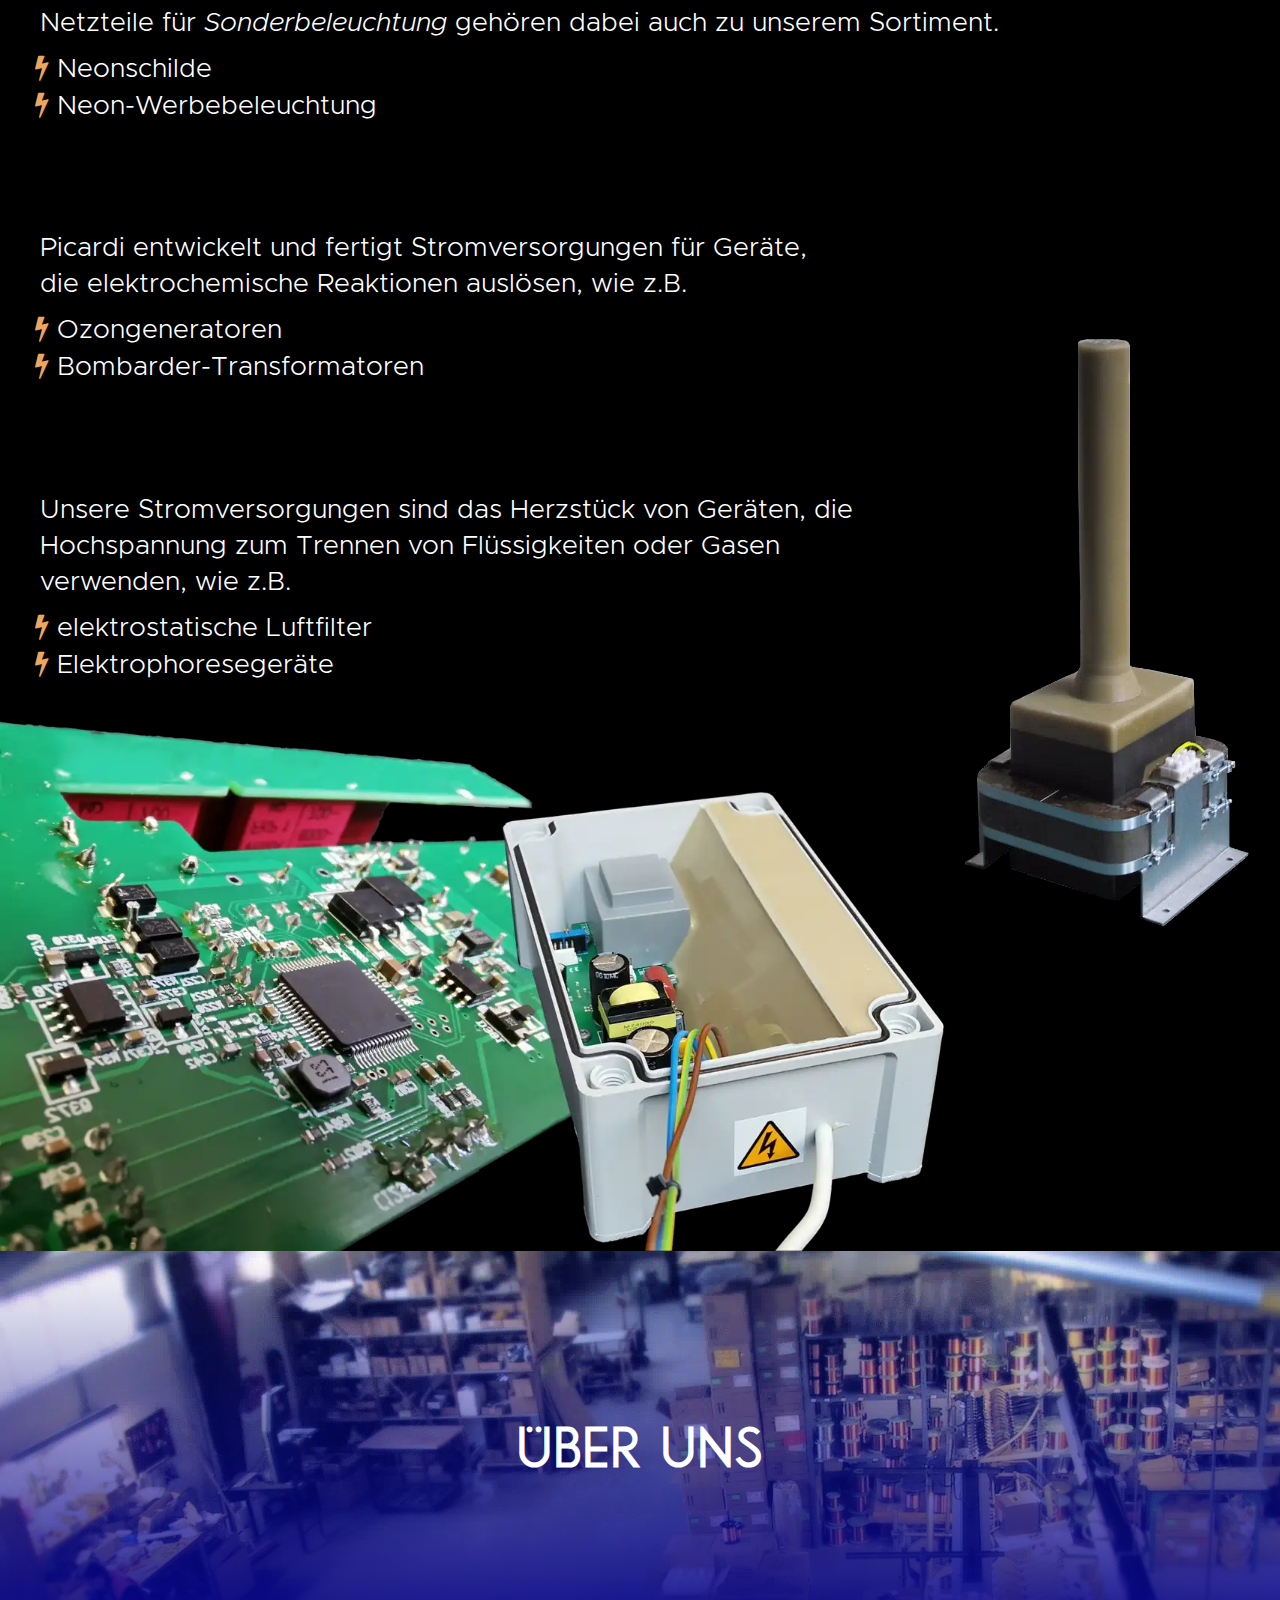
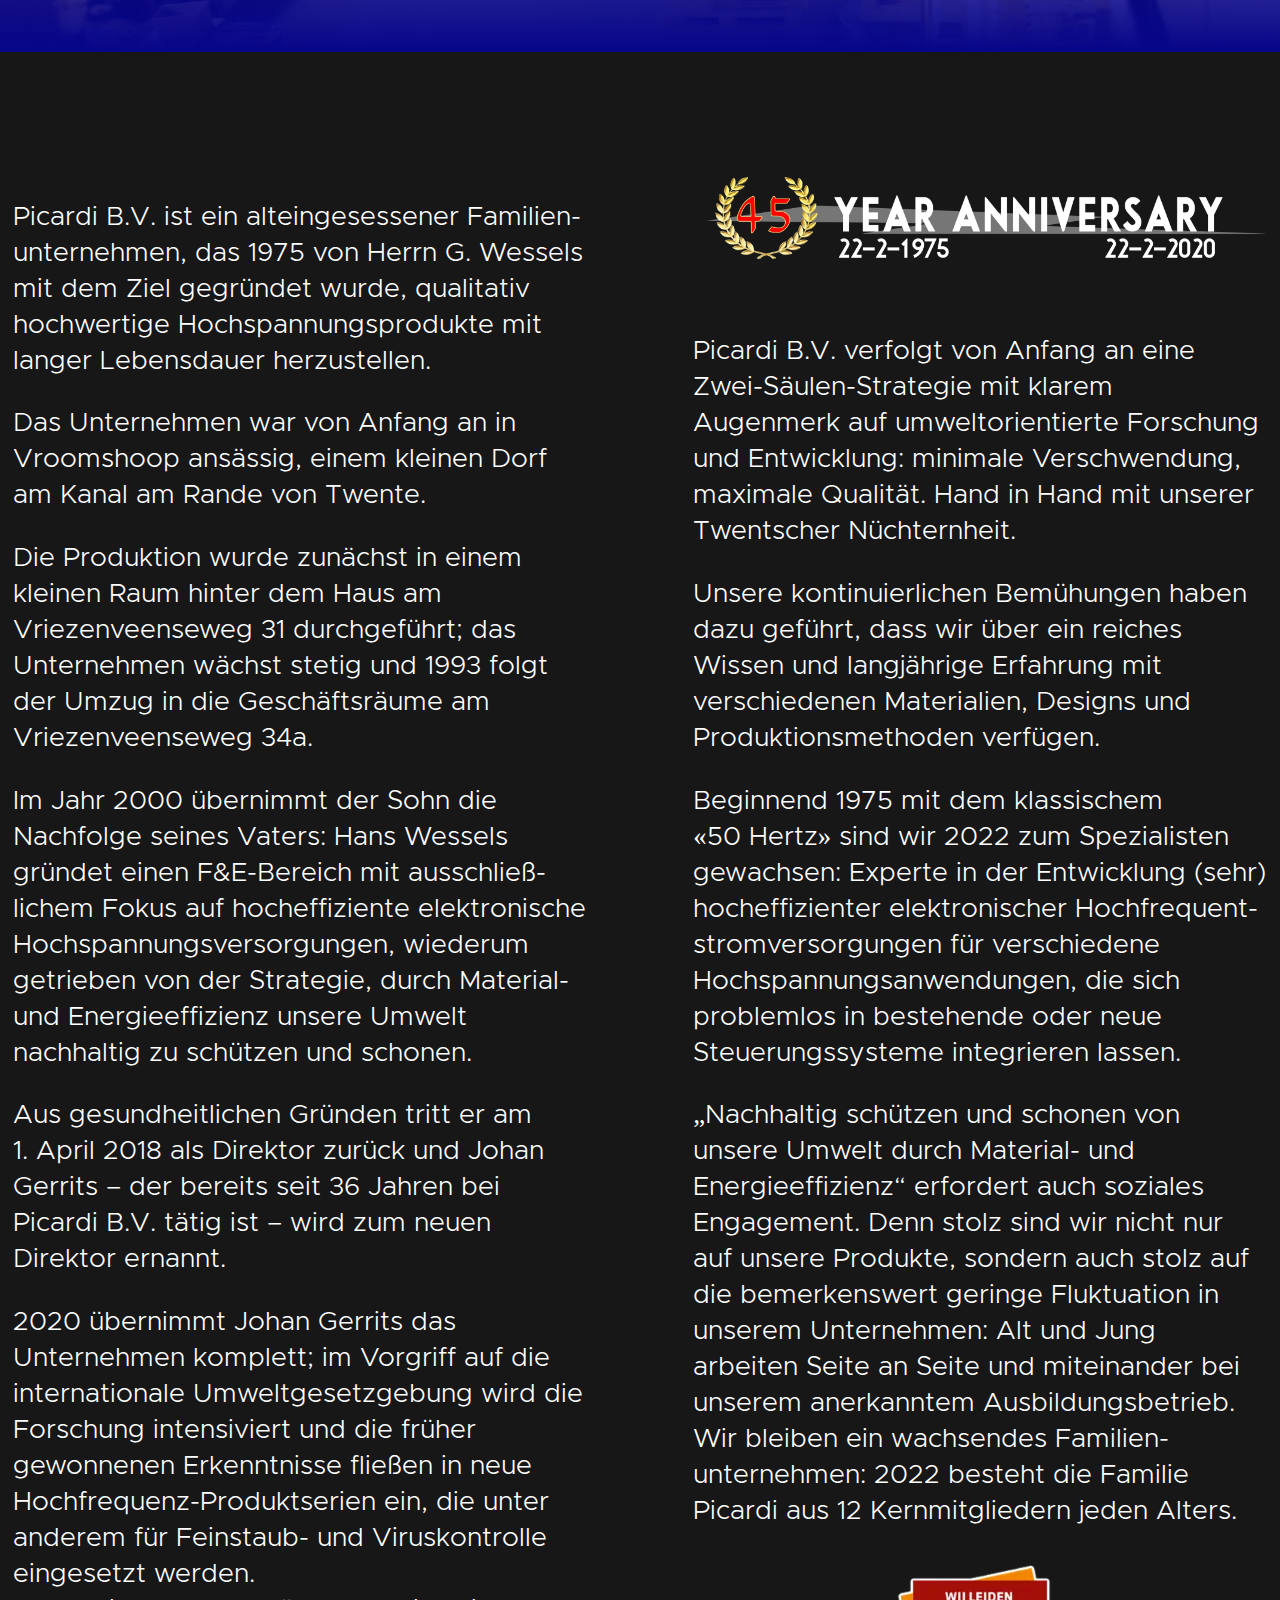
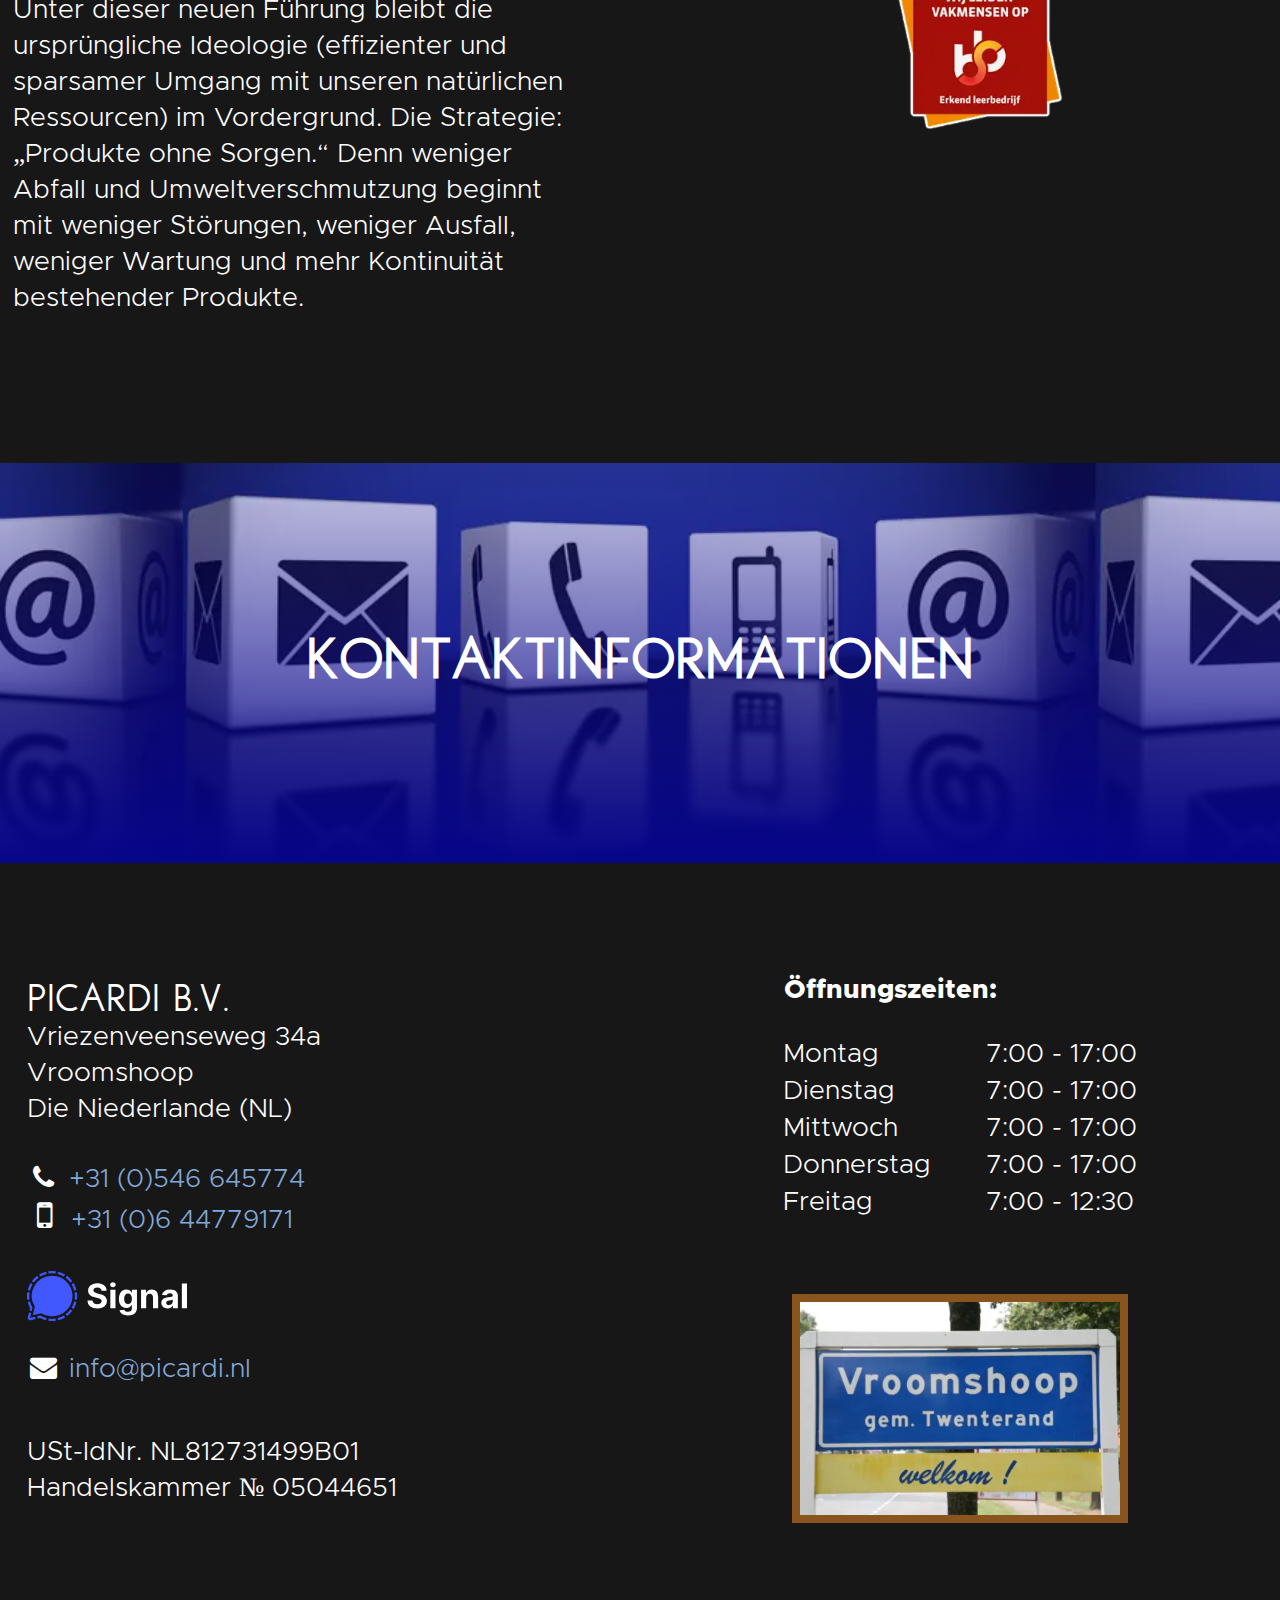
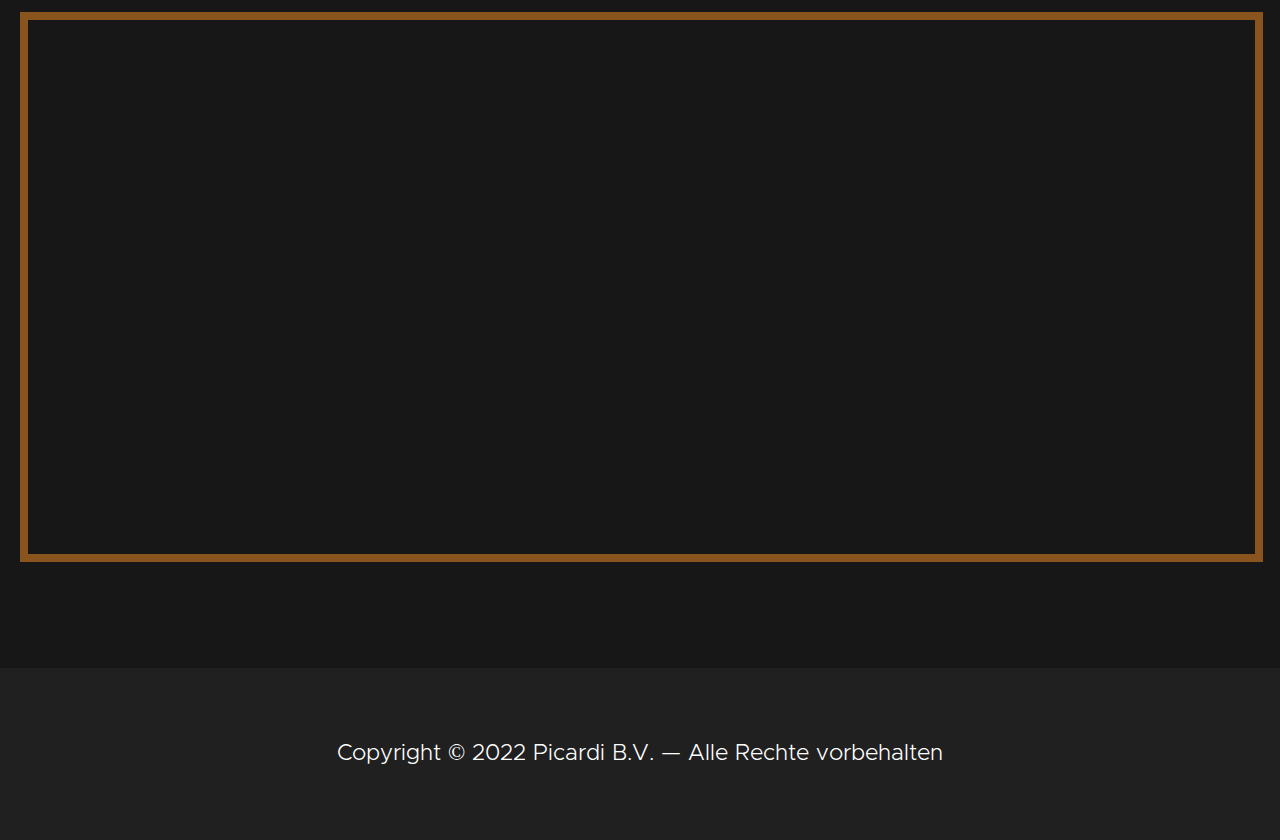
<file: docs/app_de.html>
<!DOCTYPE html><html lang="de">
<head>
<meta charset="utf-8">
<meta name="language" content="de">
<link rel="icon" type="image/svg+xml" href="/favicon.svg">
<link rel="icon" type="image/png" href="/favicon.png">
<link rel="apple-touch-icon" sizes="180x180" href="/apple-touch-icon.png">
<link rel="icon" type="image/png" sizes="32x32" href="/favicon-32x32.png">
<link rel="icon" type="image/png" sizes="16x16" href="/favicon-16x16.png">
<link rel="manifest" href="/site.webmanifest">
<meta name="msapplication-TileColor" content="#0000c8">
<meta name="theme-color" content="#0000c8">
	
<meta name="robots" content="index,follow" >
<meta name="google-site-verification" content="Z1jB5P56XDBeQTScxc0TA2bcLtGbx4jIVLsduqZ8gN0" >

<title>Picardi B.V. Hochspannungstechnik</title>
<meta name="description" content="Picardi B.V. entwickelt, produziert und repariert Hochspannungstransformatoren und Hochspannungsnetzteile, &uuml;berwiegend nach Kundenwunsch." >
<meta name="keywords" content="Transformatorfabrik, Transformatorhersteller, Transformator, Hochspannungstransformatoren, Hochspannungstransformator, Hochspannungstrafo, Ozongenerator, Z&uuml;ndtransformator, Z&uuml;ndspule, Bobine,Trenntransformator, Trenntrafo, Neontransformator, Neontrafo, Bambarder, Hochspannungsnetzteil, Hochspannungsspeisung, Hochspannungsspannungsquellen, Hochspannungsstromquellen" >
<meta name="author" content="Picardi B.V." >
<meta name="categories" content="Hochspannungstransformatorhersteller, Hochspannungsnetzteilenhersteller" >
<meta name="viewport" content="width=device-width, initial-scale=1.0" >



<link href="app_de.css" rel="stylesheet">
<script type="text/javascript">

// https://stackoverflow.com/questions/1043339/javascript-for-detecting-browser-language-preference

// global var
window.debug_site = false;

try {
	const userLang = encodeURIComponent(navigator.languages
		? navigator.languages[0]
		: (navigator.language || navigator.userLanguage));
	const lang = userLang.substr(0, 2);

	// debug mode? -> enable when using ?dbg=1 URL query param
	const current_uri = new URL(document.location || window.location);
	const urlSearchParams = current_uri.searchParams;
	if (urlSearchParams) {
		const visited_lang = urlSearchParams.get("dbg");
		
		window.debug_site = !!visited_lang;
	}
	
	if (window.debug_site) {
		console.log({ lang, userLang, langs: navigator.languages, params: window.location.searchParams, loc: window.location })
	}

	// https://stackoverflow.com/questions/901115/how-can-i-get-query-string-values-in-javascript
	//
	// We truly support only modern borwsers (non-IE, we assume everyone in corporate has upgraded to MS Edge)
	// so no need to 'cope' with non-support of the URLSearchParams class either!

	if (urlSearchParams) {
		const visited_lang = urlSearchParams.get("l");

		if (!visited_lang) {
			// initial visit by user; this happens every time they visit our page.
			// quick redirect for non-native language preferences.
			
			urlSearchParams.set('l', "de");
			switch (lang) {
			case 'nl':
				current_uri.path = "/test/";
				break;
				
			case 'de':
			case 'en': 
				current_uri.path = `/test/app_${ lang }.html`;
				break;
				
			default:
				console.log("unsupported language", userLang);
				throw new Exception(`b0rk : unsupported language [${ userLang }]`);
			}

			// redirect:
			window.location.href = current_uri.href;
		}
	}
}
catch (ex) {
	console.error("b0rk", {ex: ex});
}

</script>
	
</head>
<body>
	<div id="diag"><div> </div><div> </div><div> </div></div>
   <div id="wb_header">
      <div id="header">
         <div class="col-1">
            
               <img src="picardi-nieuw18.svg" id="Image1" alt="Picardi: Firmenlogo"  title="Picardi: Firmenlogo" >
            
         </div>
         <div class="col-2">
            <div role="navigation" id="wb_ResponsiveMenu1">
               <label class="toggle" for="ResponsiveMenu1-submenu" id="ResponsiveMenu1-title"><span id="ResponsiveMenu1-icon"><i class="fa fa-bars fa-2x"> </i></span></label>
               <input type="checkbox" id="ResponsiveMenu1-submenu">
               <ul class="ResponsiveMenu1" id="ResponsiveMenu1" role="menu">
                  <li role="menuitem"><a href="#home"><i class="fa fa-home fa-2x"> </i><br>Heim</a></li>
                  <li role="menuitem"><a href="#producten"><i class="fa fa-gear fa-2x"> </i><br>Produkte</a></li>
                  <li role="menuitem"><a href="#about"><i class="fa fa-user fa-2x"> </i><br>&Uuml;ber uns</a></li>
                  <li role="menuitem"><a href="#contact"><i class="fa fa-handshake-o fa-2x"> </i><br>Kontakt</a></li>
                  <li role="menuitem">
                     <label for="ResponsiveMenu1-submenu-0" class="toggle"><i class="fa fa-flag fa-2x"> </i><br>Sprache<i class="fa fa-caret-down"> </i></label>
                     
                     <input type="checkbox" id="ResponsiveMenu1-submenu-0">
                     <ul role="menu">
                        <li role="menuitem" class="nl-menuitem"><a href="./index.html?l=nl">Niederl&auml;ndisch</a></li>
<li role="menuitem" class="en-menuitem"><a href="./app_en.html?l=en">Englisch</a></li>
<li role="menuitem" class="active-menuitem de-menuitem"><a href="#" class="active">Deutsch</a></li>
                     </ul>
                  </li>
               </ul>
            </div>
         </div>
      </div>
   </div>
   <div id="wb_home">
      <div id="home-overlay"></div>
      <div id="home">
         <div class="col-1">
            
               <h1 id="Heading5">Picardi B.V. entwickelt Transformatoren und Netzteile nach Kundenspezifikation</h1>
            
            
               
               <p>Unsere Transformatoren und Netzteile sind konzipiert f&uuml;r Hochspannungen in Kombination mit Kleinstr&ouml;me, Kurzschlussfestigkeit, Stabilisierbarkeit, Einstellbarkeit, Steuerbarkeit.</p>
            
         </div>
      </div>
   </div>
   <div id="wb_features">
      <div id="features">
         <div class="row">
            <div class="col-1">
               <div class="iconColumnOuter">
                  <div class="iconColumnInner"><i class="fa fa-bolt"></i></div>
               </div>
               
                  <h3 id="Heading1">Transformatoren</h3>
               
               
                  <p>Durch jahrelange Erfahrung haben wir uns darauf spezialisiert, zuverl&auml;ssige Hochspannungsprodukte herzustellen.</p>
                  <p>Sowohl Einzelst&uuml;cke als Serienfertigung.</p>
               
            </div>
            <div class="col-2">
               <div class="iconColumnOuter">
                  <div class="iconColumnInner"><i class="fa fa-microchip"></i></div>
               </div>
               
                  <h3 id="Heading2">Speisungen</h3>
               
               
                  <p>Ob Wasserreinigung, Luftreinigung oder andere Anwendungen, die von uns entwickelten und hergestellten Speisungen kommen in vielen Projekten zum Einsatz.</p>
               
            </div>
            <div class="col-3">
               <div class="iconColumnOuter">
                  <div class="iconColumnInner"><i class="fa fa-gears"></i></div>
               </div>
               
                  <h3 id="Heading3">Reparatur</h3>
               
               
                  <p>Die Reparaturabteilung kann oft Ihre einzigartigen, aber fehlerhaften Transformatoren reparieren oder reproduzieren (auch bei nicht mehr bestehenden Herstellern).</p>
               
            </div>
            <div class="col-4">
               <div class="iconColumnOuter">
                  <div class="iconColumnInner"><i class="fa fa-sun-o"></i></div>
               </div>
               
                  <h3 id="Heading4">Spezialit&auml;ten</h3>
               
               
                  <p>Von Transformatoren f&uuml;r Universit&auml;ten bis hin zu Z&uuml;ndspulen f&uuml;r Flugzeug&shy;triebwerke, unsere Produkte werden in allen Bereichen eingesetzt, in denen Qualit&auml;t und Zuverl&auml;ssigkeit unerl&auml;sslich sind.</p>
               
            </div>
         </div>
      </div>
   </div>
   <a name="producten" id="producten" title="Produkte" ></a>
<div id="wb_producten">
      <div class="parallax"></div>
      <div id="producten-overlay"></div>
      <div id="_producten">
         <div class="row">
            <div class="col-1">
               
                  <h2 id="Heading6">Produkte</h2>
               
            </div>
         </div>
      </div>
   </div>
   <div id="wb_product_collage">
		<div id="collage_background">
			<img id="collage_hero_img_1" src="electro-combo-2.webp" alt="Foto eines unserer Hochspannungsnetzteile"  title="Foto eines unserer Hochspannungsnetzteile" >
			<img id="collage_hero_img_2" src="pic0016.webp" alt="Foto einer unserer Hochspannungstransformator Ausf&uuml;hrungen"  title="Foto einer unserer Hochspannungstransformator Ausf&uuml;hrungen" >
			<img id="collage_hero_img_3" src="IMG_20220408_162558.webp" alt="Foto einer unserer Hochspannungstransformator Ausf&uuml;hrungen"  title="Foto einer unserer Hochspannungstransformator Ausf&uuml;hrungen" >
			<img id="collage_hero_img_4" src="IMG_20220408_141922.webp" alt="Foto einer unserer Hochspannungstransformator Ausf&uuml;hrungen"  title="Foto einer unserer Hochspannungstransformator Ausf&uuml;hrungen" >
			<img id="collage_hero_img_5" src="pic00010-clipped.webp" alt="Foto einer unserer Hochspannungstransformator Ausf&uuml;hrungen"  title="Foto einer unserer Hochspannungstransformator Ausf&uuml;hrungen" >
		</div>
		<div id="collage_infochunks">
	
<div id="collage_blurb_no_1" class="collage_text_blurb">
<div id="layout-shape-for-collage-no-1"></div>
<p>Picardi B.V. ist auf Hochspannungs&shy;technologie spezialisiert.</p>
<p>Wir sind Ihr Partner, wenn Sie einen zuverl&auml;ssigen Hersteller von Hochspannungs&shy;transformatoren und elektronischen Netzteilen suchen.</p>
<p>Wir beliefern internationale Konzerne im Bereich Luftreinigung, Wasseraufbereitung, Z&uuml;ndtechnik &amp; Ionisierung.</p>
</div>
		<div class="bloody-apple-img-hack" id="collage_hero_img_1_for_apple">
			<img src="pic0016.webp" alt="Foto einer unserer Hochspannungstransformator Ausf&uuml;hrungen"  title="Foto einer unserer Hochspannungstransformator Ausf&uuml;hrungen" >
		</div>
			
		
<div id="collage_blurb_no_2" class="collage_text_blurb">
<div id="layout-shape-for-collage-no-2"></div>
<p>Unsere Produkte kommen &uuml;berall dort zum Einsatz, wo es auf Hochspannung ankommt, u.a.</p>
<ul>
<li>galvanische Trennungs&shy;transformatoren</li>
<li>einstellbare Netzteile<br>(Stromquellen, Spannungsquellen)</li>
<li>verkapseln von Elektronikteilen und Produkte</li>
<li>Z&uuml;ndspule &amp; Bobine</li>
<li>verschiedene wissenschaftliche Anwendungen</li>
</ul>
<p>Selbstverst&auml;ndlich werden unsere Netzteile nach Wunsch geliefert mit galvanisch getrennter Kommunikation zum <em>computer&shy;gest&uuml;tzte &Uuml;berwachung</em> und <em>Steuerung</em>, alles basiert auf Standard&shy;protokollen, einschlie&szlig;lich Modbus.</p>
</div>
		<div class="bloody-apple-img-hack" id="collage_hero_img_2_for_apple">
			<img src="IMG_20220408_162558.webp" alt="Foto einer unserer Hochspannungstransformator Ausf&uuml;hrungen"  title="Foto einer unserer Hochspannungstransformator Ausf&uuml;hrungen" >
		</div>
			
		
<div id="collage_blurb_no_3" class="collage_text_blurb">
<div id="layout-shape-for-collage-no-3"></div>
<h3>Sie treffen uns &uuml;berall!</h3>
<p>Von Picardi entwickelte Netzteile und Transformatoren werden verwendet f&uuml;r</p>
<ul>
<li>hocheffiziente elektrostatische Luftreinigung</li>
<li>Nachhaltige Technik gegen Feinstaub</li>
<li>Trinkwasser&shy;aufbereitung</li>
<li>Poolwasser&shy;reinigung</li>
<li>Desinfektion von Obst und Gem&uuml;se zur Verl&auml;ngerung der Haltbarkeit</li>
</ul>
</div>
		<div class="bloody-apple-img-hack" id="collage_hero_img_3_for_apple">
			<img src="IMG_20220408_141922.webp" alt="Foto einer unserer Hochspannungstransformator Ausf&uuml;hrungen"  title="Foto einer unserer Hochspannungstransformator Ausf&uuml;hrungen" >
		</div>
			
		
<div id="collage_blurb_no_4" class="collage_text_blurb">
<div id="layout-shape-for-collage-no-4"></div>
<p>Unsere Produkte treffen Sie in Ger&auml;ten, die statische Aufladungen entfernen oder aufbringen, wie&nbsp;z.B.</p>
<ul>
<li>Verpackungsmaschinen</li>
<li>Kopierer</li>
<li>Mikroelektronik-Montageausr&uuml;stung</li>
</ul>
</div>
		
<div id="collage_blurb_no_5" class="collage_text_blurb">
<div id="layout-shape-for-collage-no-5"></div>
<p>Netzteile f&uuml;r <em>Sonderbeleuchtung</em> geh&ouml;ren dabei auch zu unserem Sortiment.</p>
<ul>
<li>Neonschilde</li>
<li>Neon-Werbebeleuchtung</li>
</ul>
</div>
		<div class="bloody-apple-img-hack" id="collage_hero_img_5_for_apple">
			<img src="pic00010-clipped.webp" alt="Foto einer unserer Hochspannungstransformator Ausf&uuml;hrungen"  title="Foto einer unserer Hochspannungstransformator Ausf&uuml;hrungen" >
		</div>
			
		
<div id="collage_blurb_no_6" class="collage_text_blurb">
<div id="layout-shape-for-collage-no-6"></div>
<p>Picardi entwickelt und fertigt Strom&shy;versorgungen f&uuml;r Ger&auml;te, die elektrochemische Reaktionen ausl&ouml;sen, wie&nbsp;z.B.</p>
<ul>
<li>Ozongeneratoren</li>
<li>Bombarder-Transformatoren</li>
</ul>
</div>
		
<div id="collage_blurb_no_7" class="collage_text_blurb">
<div id="layout-shape-for-collage-no-7"></div>
<p>Unsere Stromversorgungen sind das Herzst&uuml;ck von Ger&auml;ten, die Hochspannung zum Trennen von Fl&uuml;ssigkeiten oder Gasen verwenden, wie&nbsp;z.B.</p>
<ul>
<li>elektrostatische Luftfilter</li>
<li>Elektrophoreseger&auml;te</li>
</ul>
</div>
		
</div>
		
	</div>
   <a name="about" id="about" title="&Uuml;ber uns" ></a>
<div id="wb_about">
      <div class="parallax"></div>
      <div id="about-overlay"></div>
      <div id="_about">
         <div class="row">
            <div class="col-1">
               
                  <h2 id="Heading7">&Uuml;ber uns</h2>
               
            </div>
         </div>
      </div>
   </div>
   <div id="wb_about_texts">
      <div id="about_texts">
         <div class="row">
            <div class="col-1">
               <div class="col-1-padding">
                  <p>Picardi B.V. ist ein alteingesessener Familien&shy;unternehmen, das 1975 von Herrn G.&nbsp;Wessels mit dem Ziel gegr&uuml;ndet wurde, qualitativ hochwertige Hochspannungs&shy;produkte mit langer Lebensdauer herzustellen.</p>
<p>Das Unternehmen war von Anfang an in Vroomshoop ans&auml;ssig, einem kleinen Dorf am Kanal am Rande von Twente.</p>
<p>Die Produktion wurde zun&auml;chst in einem kleinen Raum hinter dem Haus am Vriezenveenseweg 31 durchgef&uuml;hrt; das Unternehmen w&auml;chst stetig und 1993 folgt der Umzug in die Gesch&auml;ftsr&auml;ume am Vriezenveenseweg 34a.</p>
<p>Im Jahr 2000 &uuml;bernimmt der Sohn die Nachfolge seines Vaters: Hans Wessels gr&uuml;ndet einen F&amp;E-Bereich mit ausschlie&szlig;&shy;lichem Fokus auf hocheffiziente elektronische Hochspannungs&shy;versorgungen, wiederum getrieben von der Strategie, durch Material- und Energieeffizienz unsere Umwelt nachhaltig zu sch&uuml;tzen und schonen.</p>
<p>Aus gesundheitlichen Gr&uuml;nden tritt er am 1.&nbsp;April&nbsp;2018 als Direktor zur&uuml;ck und Johan Gerrits &ndash; der bereits seit 36 &ZeroWidthSpace;&ZeroWidthSpace;Jahren bei Picardi B.V. t&auml;tig ist &ndash; wird zum neuen Direktor ernannt.</p>
<p>2020 &uuml;bernimmt Johan Gerrits das Unternehmen komplett; im Vorgriff auf die internationale Umweltgesetzgebung wird die Forschung intensiviert und die fr&uuml;her gewonnenen Erkenntnisse flie&szlig;en in neue Hochfrequenz-Produktserien ein, die unter anderem f&uuml;r Feinstaub- und Viruskontrolle eingesetzt werden.<br>Unter dieser neuen F&uuml;hrung bleibt die urspr&uuml;ngliche Ideologie (effizienter und sparsamer Umgang mit unseren nat&uuml;rlichen Ressourcen) im Vordergrund. Die Strategie: &bdquo;Produkte ohne Sorgen.&ldquo; Denn weniger Abfall und Umwelt&shy;verschmutzung beginnt mit weniger St&ouml;rungen, weniger Ausfall, weniger Wartung und mehr Kontinuit&auml;t bestehender Produkte.</p>
               </div>
            </div>
            <div class="col-2">
               <div class="col-2-padding">
                  <div id="wb_anniversary-45yr">
                     <img src="45jaarv2.webp" id="anniversary-45yr" alt="Picardi: 45-j&auml;hriges Firmenjubil&auml;um: 22. Februar 1975 &ndash; 22. Februar 2020"  class="Image-HeroVertical" title="Picardi: 45-j&auml;hriges Firmenjubil&auml;um: 22. Februar 1975 &ndash; 22. Februar 2020" >
                  </div>
                  <p>Picardi B.V. verfolgt von Anfang an eine Zwei-S&auml;ulen-Strategie mit klarem Augenmerk auf umweltorientierte Forschung und Entwicklung: minimale Verschwendung, maximale Qualit&auml;t. Hand in Hand mit unserer Twentscher N&uuml;chternheit.</p>
<p>Unsere kontinuierlichen Bem&uuml;hungen haben dazu gef&uuml;hrt, dass wir &uuml;ber ein reiches Wissen und langj&auml;hrige Erfahrung mit verschiedenen Materialien, Designs und Produktionsmethoden verf&uuml;gen.</p>
<p>Beginnend 1975 mit dem klassischem &laquo;50&nbsp;Hertz&raquo; sind wir 2022 zum Spezialisten gewachsen: Experte in der Entwicklung (sehr) hocheffizienter elektronischer Hochfrequent&shy;stromversorgungen f&uuml;r verschiedene Hochspannungs&shy;anwendungen, die sich problemlos in bestehende oder neue Steuerungssysteme integrieren lassen.</p>
<p>&bdquo;Nachhaltig sch&uuml;tzen und schonen von unsere Umwelt durch Material- und Energieeffizienz&ldquo; erfordert auch soziales Engagement. Denn stolz sind wir nicht nur auf unsere Produkte, sondern auch stolz auf die bemerkenswert geringe Fluktuation in unserem Unternehmen: Alt und Jung arbeiten Seite an Seite und miteinander bei unserem anerkanntem Ausbildungsbetrieb.<br>Wir bleiben ein wachsendes Familien&shy;unternehmen: 2022 besteht die Familie Picardi aus 12 Kernmitgliedern jeden Alters.</p>
                  <div id="wb_leerbedrijf">
                     <img src="SBB-Leerbedrijf2.webp" id="leerbedrijf" alt="Anerkanntem Ausbildungsbetrieb (NL: &apos;Erkend Leerbedrijf&apos;) Abzeichen"  class="Image-HeroVertical" title="Anerkanntem Ausbildungsbetrieb (NL: &apos;Erkend Leerbedrijf&apos;) Abzeichen" >
                  </div>
               </div>
            </div>
         </div>
      </div>
   </div>
   <a name="contact" id="contact" title="Kontaktinformationen" ></a>
<div id="wb_contact">
      <div class="parallax"></div>
      <div id="contact-overlay"></div>
      <div id="_contact">
         <div class="row">
            <div class="col-1">
               
                  <h2 id="Heading8">Kontaktinformationen</h2>
               
            </div>
         </div>
      </div>
   </div>
   <div id="wb_location">
      <div id="location">
         <div class="col-1">
            <div class="col-1-padding">
               <div id="wb_location-text">
                  <p class="emphasized-heading">Picardi B.V.</p>
                  <p>Vriezenveenseweg 34a</p>
                  <p>Vroomshoop</p>
                  <p>Die Niederlande (NL)</p>
                  
               </div>
               <div id="wb_phone-numbers">
                  <p><span class="fa-fw fa">&#xF095;</span> <a href="tel:+31546645774">+31 (0)546 645774</a></p>
                  <p><span class="fa-fw fa mobile-phone-icon">&#xF10B;</span> <a href="tel:+31644779171">+31 (0)6 44779171</a></p>
               </div>
               
                  <a href="https://signal.me/#p/+316644779171" title="Kontaktieren Sie Picardi &uuml;ber Signal (Social-Media-App)" ><img src="Signal_logo_2020-inverse-color.svg" id="SignalAppLink"></a>
               
               <div id="wb_email-info">
                  <p><span class="fa-fw fa">&#xF0E0;</span> <a href="mailto:info@picardi.nl?subject=Anfrage (&uuml;ber die Picardi Website)">info@picardi.nl</a></p>
                  
               </div>
               <div id="wb_KvK-info">
                  <p>USt-IdNr. NL812731499B01</p>
                  <p>Handelskammer &numero; 05044651</p>
               </div>
            </div>
         </div>
         <div class="col-2">
            <div class="col-2-padding">
               <iframe name="GoogleMapsFrame" id="InlineFrame1" src="https://www.google.com/maps/embed?pb=!1m18!1m12!1m3!1d2431.6078986636808!2d6.574056446777173!3d52.450017294683946!2m3!1f0!2f0!3f0!3m2!1i1024!2i768!4f13.1!3m3!1m2!1s0x47c7ff3b6607f771%3A0x42414b91da72c244!2sPicardi+B.V.!5e0!3m2!1snl!2snl!4v1491558940484" "="" loading="lazy" scrolling="no" title="Google Maps: Anfahrt zu unserem Firmenstandort" >Google Maps: Anfahrt zu unserem Firmenstandort</iframe>
            </div>
         </div>
         <div class="col-3">
            <div class="col-3-padding">
               <table id="openingstijden">
                  <thead>
                     <tr>
                        <th colspan="2" class="cell0">&Ouml;ffnungszeiten:</th>
                     </tr>
                  </thead>
                  <tbody><tr>
                     <td class="cell1">Montag</td>
                     <td class="cell2">7:00 - 17:00</td>
                  </tr>
                  <tr>
                     <td class="cell3">Dienstag</td>
                     <td class="cell4">7:00 - 17:00</td>
                  </tr>
                  <tr>
                     <td class="cell5">Mittwoch</td>
                     <td class="cell6">7:00 - 17:00</td>
                  </tr>
                  <tr>
                     <td class="cell7">Donnerstag</td>
                     <td class="cell8">7:00 - 17:00</td>
                  </tr>
                  <tr>
                     <td class="cell9">Freitag</td>
                     <td class="cell10">7:00 - 12:30</td>
                  </tr>
               </tbody></table>
               
                  <img src="vroomshoop1.webp" id="vroomshoop" alt="Willkommen in Vroomshoop (NL)"  title="Willkommen in Vroomshoop (NL)" >
               
            </div>
         </div>
      </div>
   </div>
   <div id="wb_footer">
      <div id="footer">
         <div class="row">
            <div class="col-1">
               
                  <p>Copyright &copy; 2022 Picardi B.V. <span class="nowrap">&mdash; Alle Rechte vorbehalten</span></p>
               
            </div>
         </div>
      </div>
   </div>

<script type="text/javascript">

try {
	const menu_tick_id_classes = [ { id: "#ResponsiveMenu1-submenu", cls: "menu" }, { id: "#ResponsiveMenu1-submenu-0", cls: "lang-submenu" } ];

	function resetMenuStatusOnJump(e) {
	  console.log({e, target: e.target, checked: e.target.checked })
	  
		for (let spec of menu_tick_id_classes) {
			let el = document.querySelector(spec.id);
			el.checked = false;
		}
	}	
	
	for (let spec of menu_tick_id_classes) {
		let el = document.querySelector(spec.id);
		console.log({el})

		const signalMenuStatus = function (e) {
		  console.log({e, target: e.target, checked: e.target.checked })
		  
			const body = document.querySelector('body');
			
			if (e.target.checked) {
				//body.classList.remove("menu-folded");
				body.classList.add(spec.cls + "-active");	  
			}
			else {
				//body.classList.add("menu-folded");
				body.classList.remove(spec.cls + "-active");	  
			}
		}	

		el.addEventListener('change', signalMenuStatus);

		el.parentElement.addEventListener('mouseenter', function (e) {
			console.log("mouse-enter", {e, target: e.target, checked: e.target.checked })
		  
			const body = document.querySelector('body');
			
				body.classList.add(spec.cls + "-hovered");	  
		});

		el.parentElement.addEventListener('mouseleave', function (e) {
			console.log("mouse-leave", {e, target: e.target, checked: e.target.checked })
		  
			const body = document.querySelector('body');
			
				body.classList.remove(spec.cls + "-hovered");	  
		});
	}
		
	addEventListener('hashchange', resetMenuStatusOnJump);
	
	
	let browser_info = window.navigator.userAgent || '';
	let browser_platform =  window.navigator.platform  || '';
	
	// debugging...
	if (0) {
		alert(`platform: ${ browser_platform }`);
		alert(`info: ${ browser_info }`);
	}
	
	/*
	if (0) {
		let el = document.querySelector("#browser_info");
		if (el) {
			el.textContent = browser_info;
		}
	}
	*/
	
	// global var `window.debug_site` has been set up in the top-side script already...
	//
	// keep basic media query debugging/diagnostics alive in production: enable when using ?dbg=1 URL query param
	if (window.debug_site) {
		let body = document.querySelector("body");
			body.classList.add('debugging');
	}
	
	
	// detect any browser on an Apple device: those screw up the CSS3 shape-outside rendering at lower resolutions *at least*,
	// PLUS they b0rk the root font size calculation, probably by some crazy rounding error somewhere (we take 100vw and divide 
	// that by a number, which should give us pretty solid font size estimates when we want to fit N characters on a line at 
	// resolution X, but both iPad Safari and iPad Chrome have shown to be able to screw this us in an major way by oversizing
	// the font, i.e. the calculus result.
	// Haven't been able to find out *what* goes wrong exactly, but that's issue 1.
	//
	// Issue 2 is that any CSS3 shape-outside polygon is corrupted/mistreated once it treads outside its parent/container DIV,
	// which is what we do with the single polygon floating over the multitude of content DIVs in the 'collage'  section
	// of the web-page.
	//
	// End result: do a completely different design ffor Apple machines, so they won't have to bother with that shape-outside
	// stuff at all. GRMBL!
	//
	// https://stackoverflow.com/questions/64654591/if-applewebkit-appears-in-the-user-agent-does-that-mean-its-definitely-an-apple
	//
	// https://stackoverflow.com/questions/17344601/detect-only-mobile-users-with-desktop-mode-browsers
	{
		const body = document.querySelector('body');
		if (/Mac/i.test(browser_platform) || /iPhone/i.test(browser_platform) || /iPad/i.test(browser_platform) || /iPod/i.test(browser_platform)) {
			body.classList.add('bloody-apple-crap');
		}
		else {
			body.classList.remove('bloody-apple-crap');
		}
	}
}
catch (ex) {
	console.error("b0rk", {ex: ex});
}


</script>
</body>
	</html>
</file>
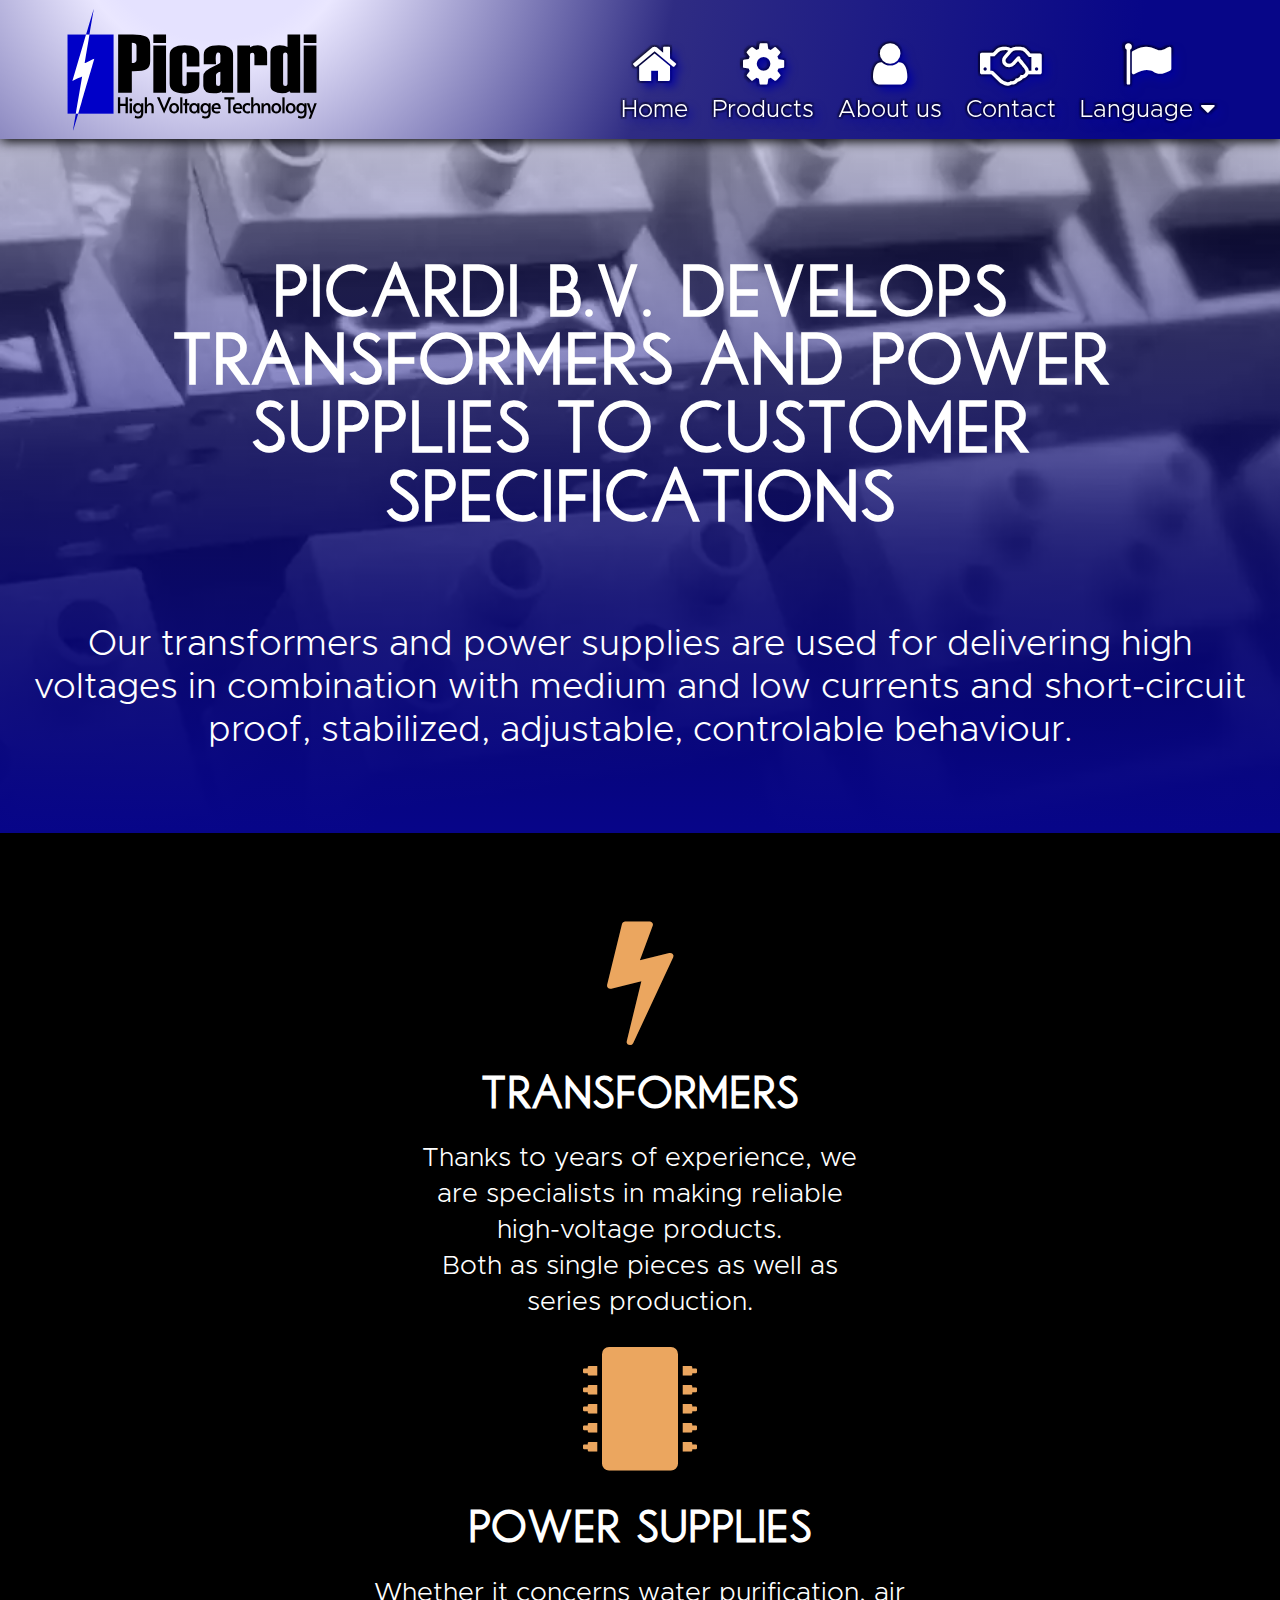
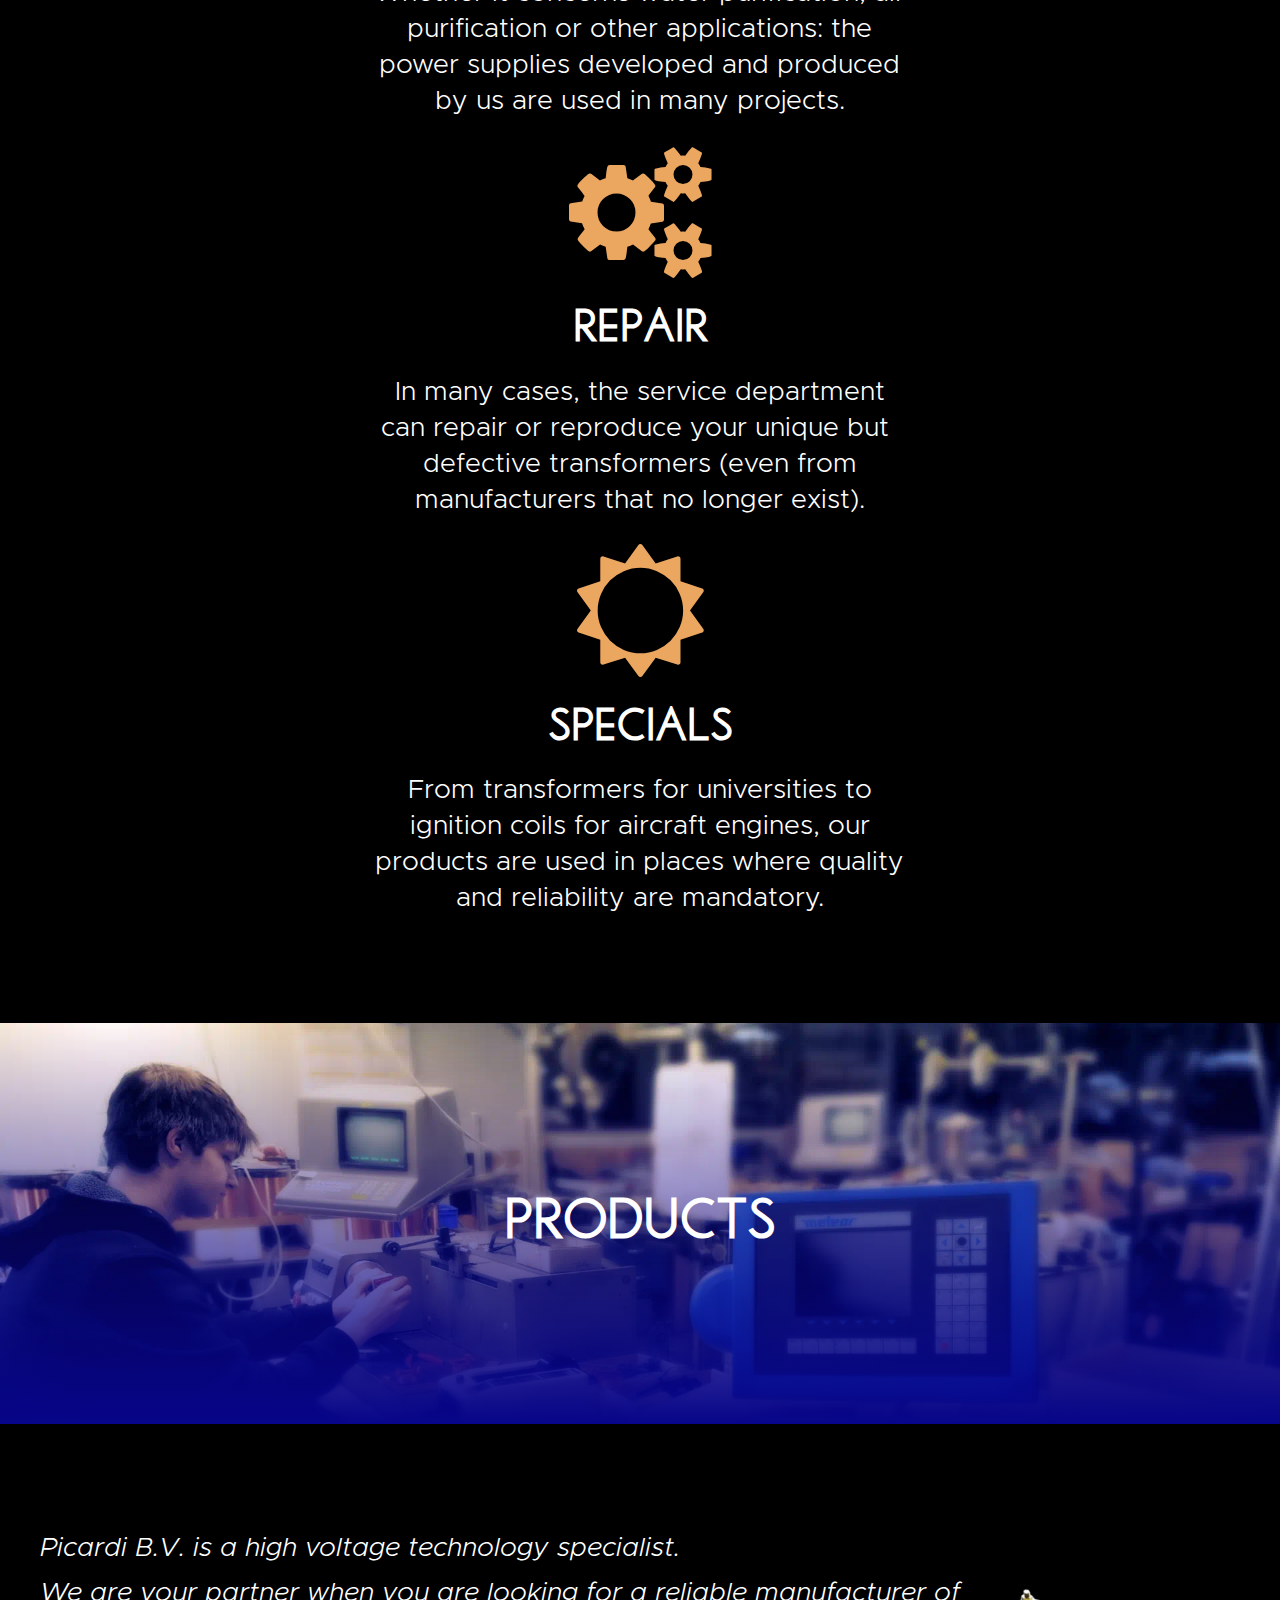
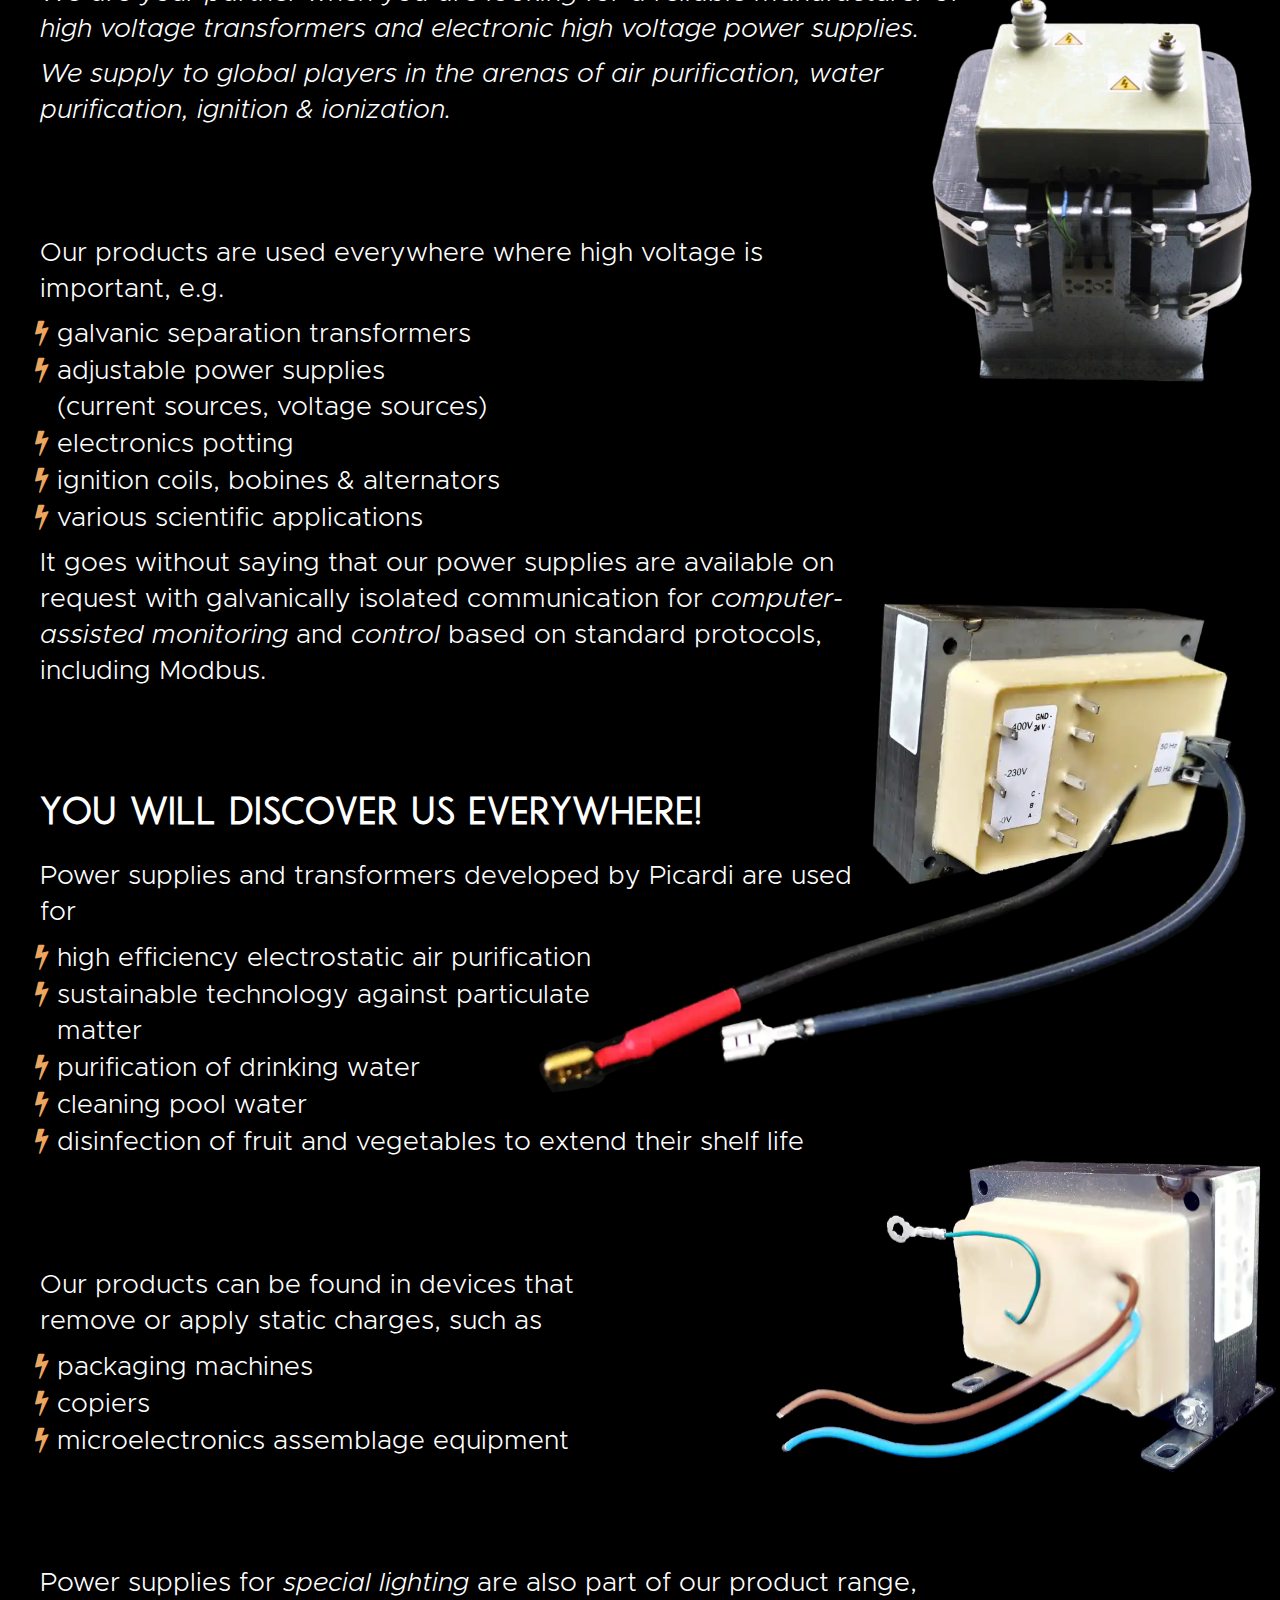
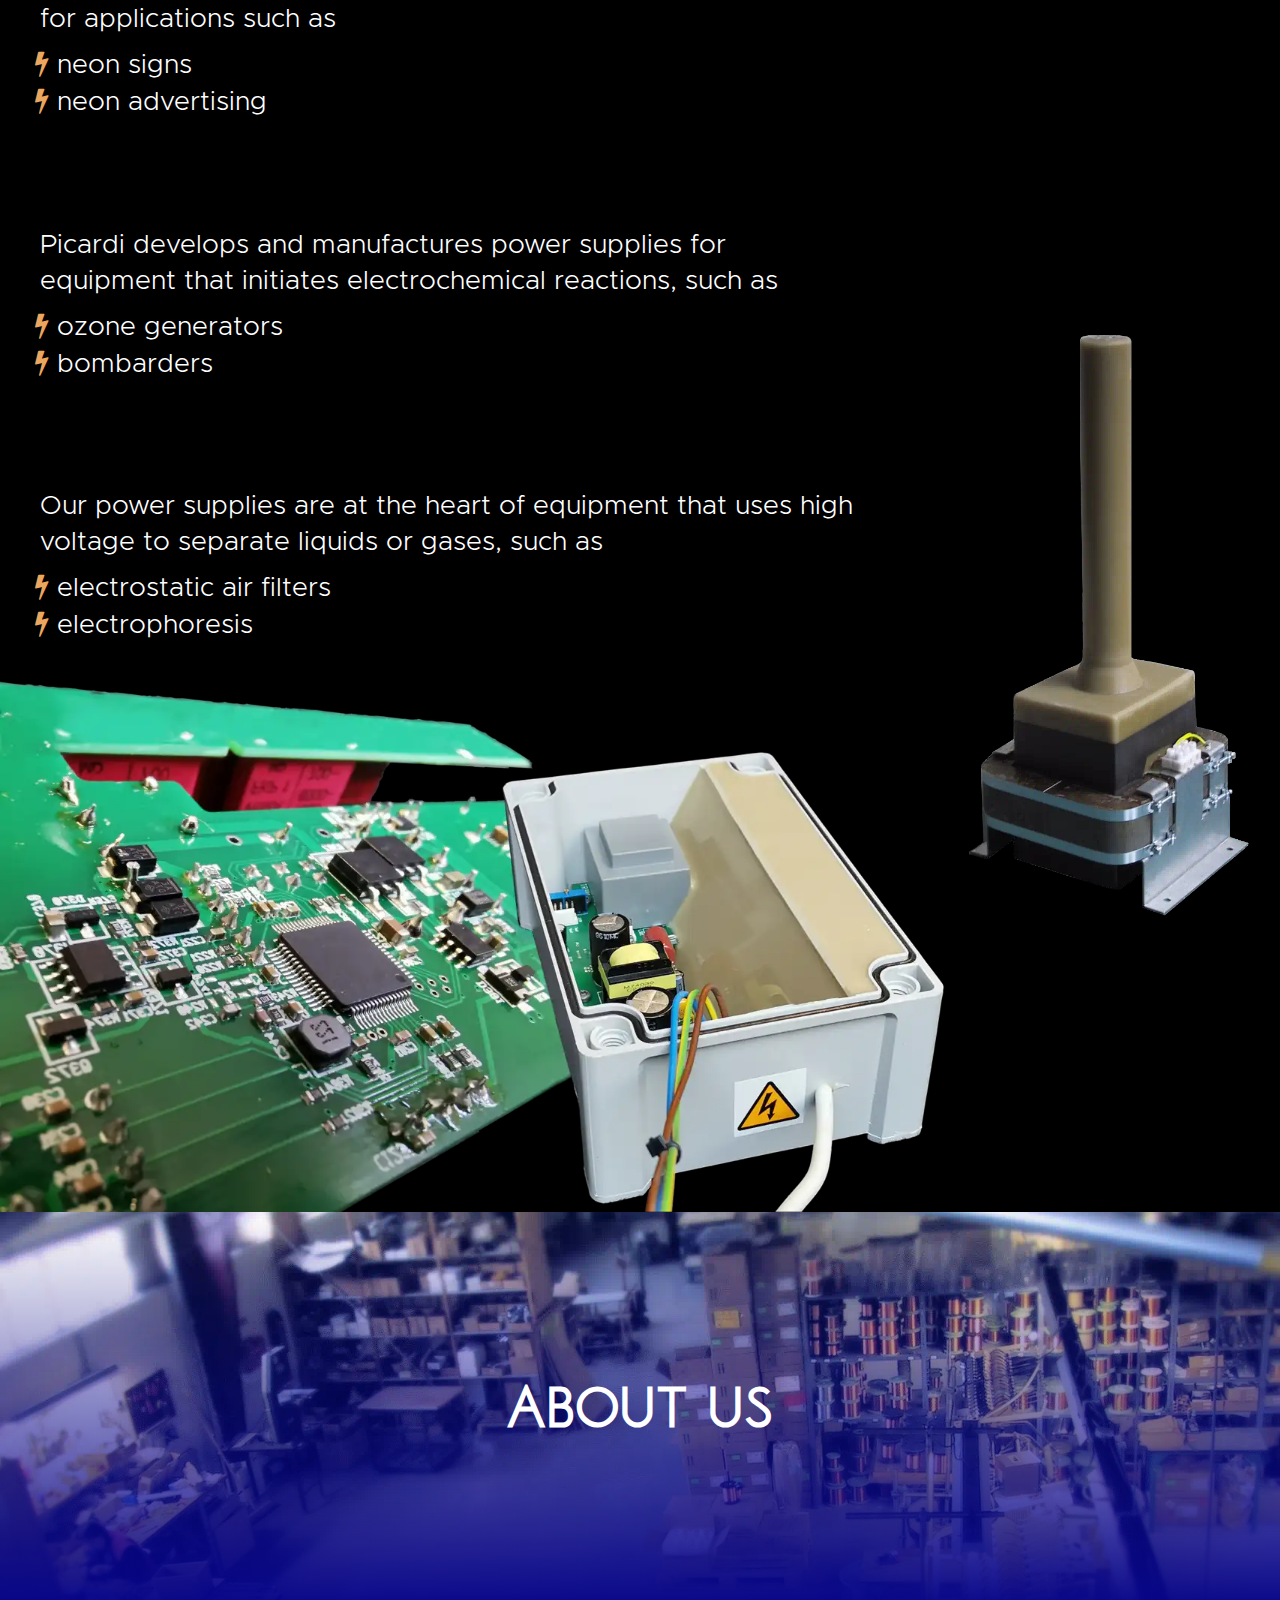
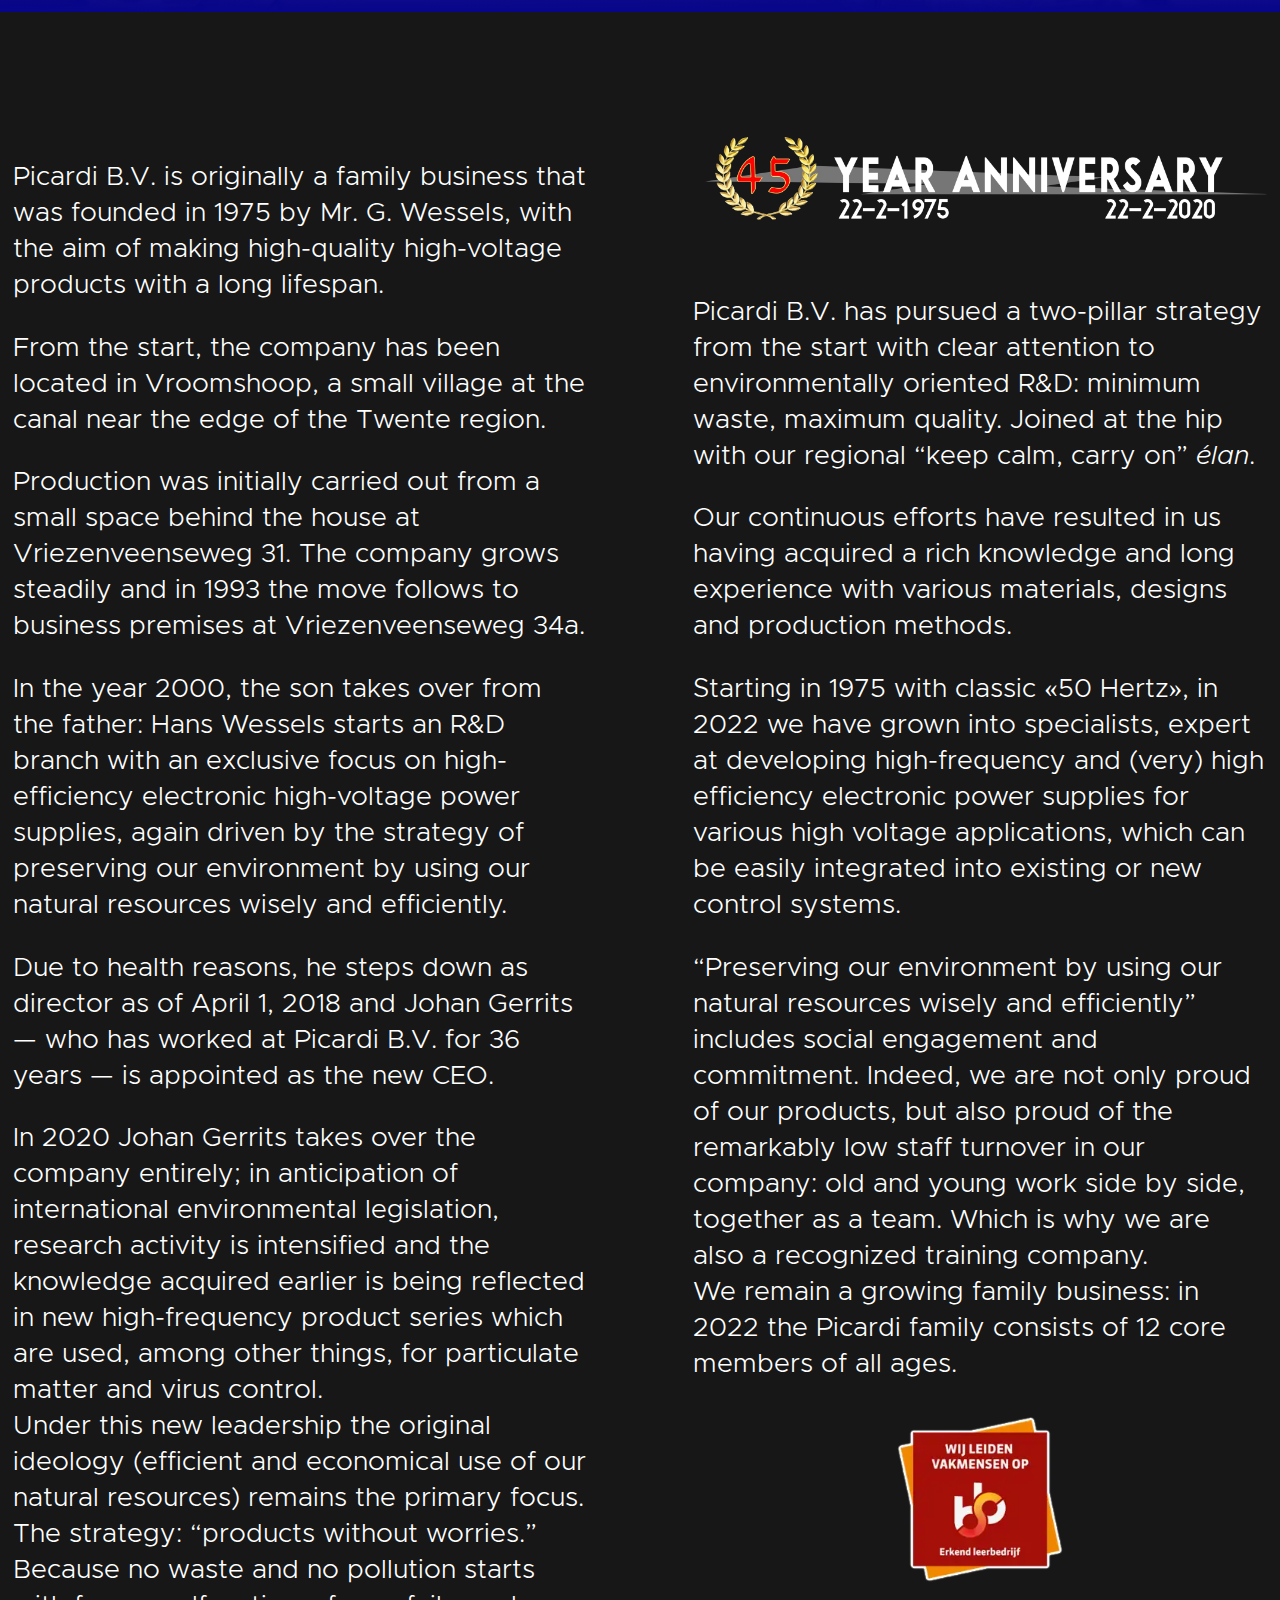
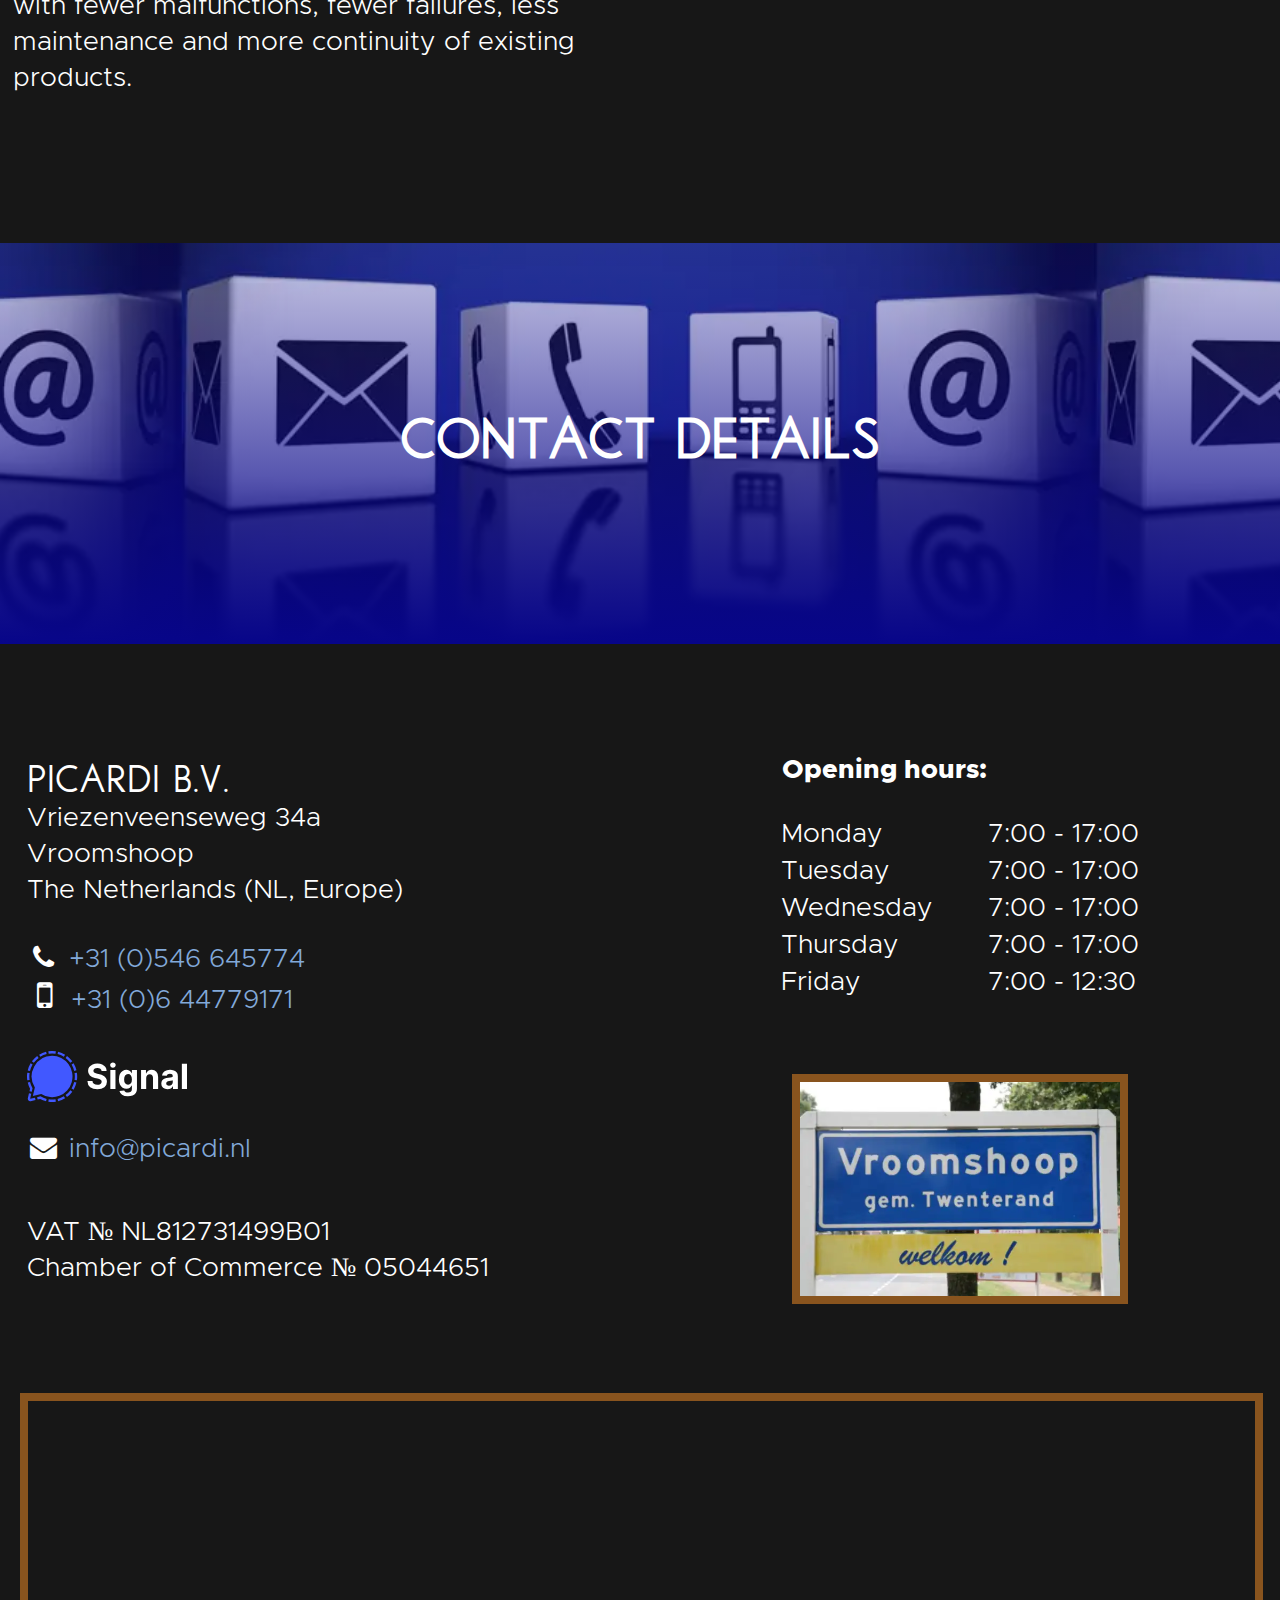
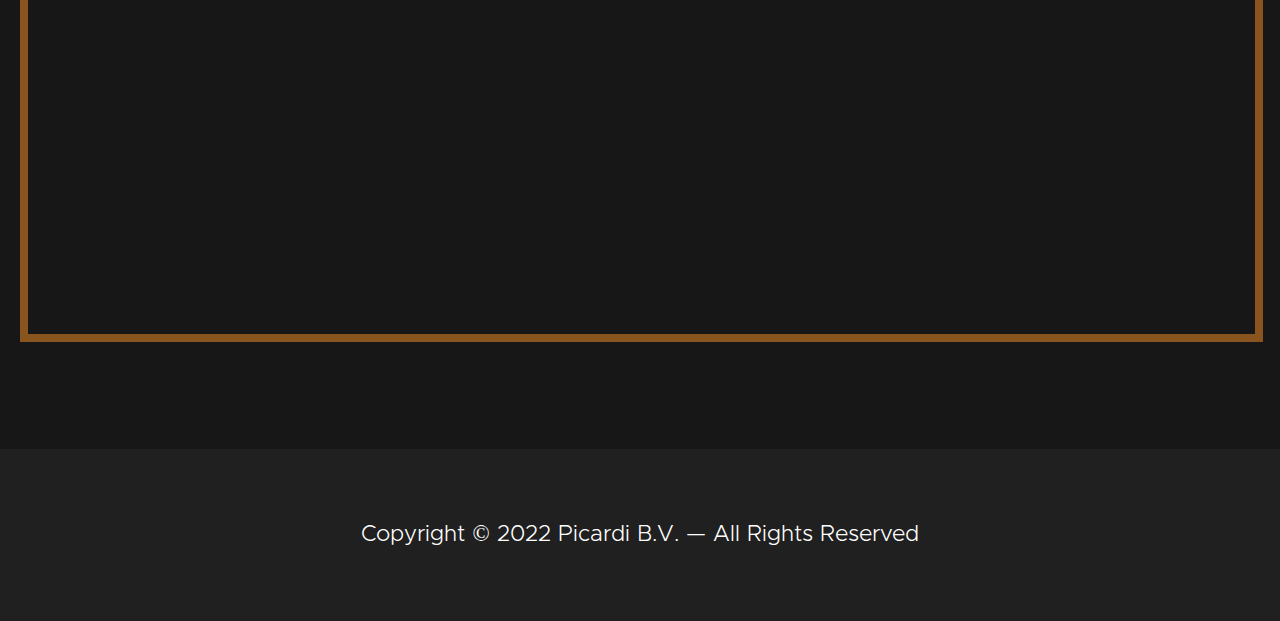
<file: docs/app_en.html>
<!DOCTYPE html><html lang="en">
<head>
<meta charset="utf-8">
<meta name="language" content="en">
<link rel="icon" type="image/svg+xml" href="/favicon.svg">
<link rel="icon" type="image/png" href="/favicon.png">
<link rel="apple-touch-icon" sizes="180x180" href="/apple-touch-icon.png">
<link rel="icon" type="image/png" sizes="32x32" href="/favicon-32x32.png">
<link rel="icon" type="image/png" sizes="16x16" href="/favicon-16x16.png">
<link rel="manifest" href="/site.webmanifest">
<meta name="msapplication-TileColor" content="#0000c8">
<meta name="theme-color" content="#0000c8">
	
<meta name="robots" content="index,follow" >
<meta name="google-site-verification" content="Z1jB5P56XDBeQTScxc0TA2bcLtGbx4jIVLsduqZ8gN0" >

<title>Picardi B.V. High Voltage Technology</title>
<meta name="description" content="Picardi B.V. develops, produces and repairs high-voltage transformers and high-voltage power supplies, mainly to customer specifications." >
<meta name="keywords" content="transformer manufacturer, transformer producer, transformer, high voltage transformers, high voltage transformer, ozone generator, ignition transformer, bobine, ignition coil, isolation transformer, neon transformer, bombarder, bombarder transformer, high voltage power supply, high voltage voltage sources, high voltage current sources" >
<meta name="author" content="Picardi B.V." >
<meta name="categories" content="high voltage transformers manufacturer, high voltage power supplies manufacturer" >
<meta name="viewport" content="width=device-width, initial-scale=1.0" >



<link href="app_en.css" rel="stylesheet">
<script type="text/javascript">

// https://stackoverflow.com/questions/1043339/javascript-for-detecting-browser-language-preference

// global var
window.debug_site = false;

try {
	const userLang = encodeURIComponent(navigator.languages
		? navigator.languages[0]
		: (navigator.language || navigator.userLanguage));
	const lang = userLang.substr(0, 2);

	// debug mode? -> enable when using ?dbg=1 URL query param
	const current_uri = new URL(document.location || window.location);
	const urlSearchParams = current_uri.searchParams;
	if (urlSearchParams) {
		const visited_lang = urlSearchParams.get("dbg");
		
		window.debug_site = !!visited_lang;
	}
	
	if (window.debug_site) {
		console.log({ lang, userLang, langs: navigator.languages, params: window.location.searchParams, loc: window.location })
	}

	// https://stackoverflow.com/questions/901115/how-can-i-get-query-string-values-in-javascript
	//
	// We truly support only modern borwsers (non-IE, we assume everyone in corporate has upgraded to MS Edge)
	// so no need to 'cope' with non-support of the URLSearchParams class either!

	if (urlSearchParams) {
		const visited_lang = urlSearchParams.get("l");

		if (!visited_lang) {
			// initial visit by user; this happens every time they visit our page.
			// quick redirect for non-native language preferences.
			
			urlSearchParams.set('l', "en");
			switch (lang) {
			case 'nl':
				current_uri.path = "/test/";
				break;
				
			case 'de':
			case 'en': 
				current_uri.path = `/test/app_${ lang }.html`;
				break;
				
			default:
				console.log("unsupported language", userLang);
				throw new Exception(`b0rk : unsupported language [${ userLang }]`);
			}

			// redirect:
			window.location.href = current_uri.href;
		}
	}
}
catch (ex) {
	console.error("b0rk", {ex: ex});
}

</script>
	
</head>
<body>
	<div id="diag"><div> </div><div> </div><div> </div></div>
   <div id="wb_header">
      <div id="header">
         <div class="col-1">
            
               <img src="picardi-nieuw18.svg" id="Image1" alt="Picardi: company logo"  title="Picardi: company logo" >
            
         </div>
         <div class="col-2">
            <div role="navigation" id="wb_ResponsiveMenu1">
               <label class="toggle" for="ResponsiveMenu1-submenu" id="ResponsiveMenu1-title"><span id="ResponsiveMenu1-icon"><i class="fa fa-bars fa-2x"> </i></span></label>
               <input type="checkbox" id="ResponsiveMenu1-submenu">
               <ul class="ResponsiveMenu1" id="ResponsiveMenu1" role="menu">
                  <li role="menuitem"><a href="#home"><i class="fa fa-home fa-2x"> </i><br>Home</a></li>
                  <li role="menuitem"><a href="#producten"><i class="fa fa-gear fa-2x"> </i><br>Products</a></li>
                  <li role="menuitem"><a href="#about"><i class="fa fa-user fa-2x"> </i><br>About us</a></li>
                  <li role="menuitem"><a href="#contact"><i class="fa fa-handshake-o fa-2x"> </i><br>Contact</a></li>
                  <li role="menuitem">
                     <label for="ResponsiveMenu1-submenu-0" class="toggle"><i class="fa fa-flag fa-2x"> </i><br>Language<i class="fa fa-caret-down"> </i></label>
                     
                     <input type="checkbox" id="ResponsiveMenu1-submenu-0">
                     <ul role="menu">
                        <li role="menuitem" class="nl-menuitem"><a href="./index.html?l=nl">Dutch</a></li>
<li role="menuitem" class="active-menuitem en-menuitem"><a href="#" class="active">English</a></li>
<li role="menuitem" class="de-menuitem"><a href="./app_de.html?l=de">German</a></li>
                     </ul>
                  </li>
               </ul>
            </div>
         </div>
      </div>
   </div>
   <div id="wb_home">
      <div id="home-overlay"></div>
      <div id="home">
         <div class="col-1">
            
               <h1 id="Heading5">Picardi B.V. develops transformers and power supplies to customer specifications</h1>
            
            
               
               <p>Our transformers and power supplies are used for delivering high voltages in combination with medium and low currents and short-circuit proof, stabilized, adjustable, controlable behaviour.</p>
            
         </div>
      </div>
   </div>
   <div id="wb_features">
      <div id="features">
         <div class="row">
            <div class="col-1">
               <div class="iconColumnOuter">
                  <div class="iconColumnInner"><i class="fa fa-bolt"></i></div>
               </div>
               
                  <h3 id="Heading1">Transformers</h3>
               
               
                  <p>Thanks to years of experience, we are specialists in making reliable high-voltage products.</p>
                  <p>Both as single pieces as well as series production.</p>
               
            </div>
            <div class="col-2">
               <div class="iconColumnOuter">
                  <div class="iconColumnInner"><i class="fa fa-microchip"></i></div>
               </div>
               
                  <h3 id="Heading2">Power Supplies</h3>
               
               
                  <p>Whether it concerns water purification, air purification or other applications: the power supplies developed and produced by us are used in many projects.</p>
               
            </div>
            <div class="col-3">
               <div class="iconColumnOuter">
                  <div class="iconColumnInner"><i class="fa fa-gears"></i></div>
               </div>
               
                  <h3 id="Heading3">Repair</h3>
               
               
                  <p>In many cases, the service department can repair or reproduce your unique but&emsp13; defective transformers (even from manufacturers that no longer exist).</p>
               
            </div>
            <div class="col-4">
               <div class="iconColumnOuter">
                  <div class="iconColumnInner"><i class="fa fa-sun-o"></i></div>
               </div>
               
                  <h3 id="Heading4">Specials</h3>
               
               
                  <p>From transformers for universities to ignition coils for aircraft engines, our products are used in places where quality and reliability are mandatory.</p>
               
            </div>
         </div>
      </div>
   </div>
   <a name="producten" id="producten" title="Products" ></a>
<div id="wb_producten">
      <div class="parallax"></div>
      <div id="producten-overlay"></div>
      <div id="_producten">
         <div class="row">
            <div class="col-1">
               
                  <h2 id="Heading6">Products</h2>
               
            </div>
         </div>
      </div>
   </div>
   <div id="wb_product_collage">
		<div id="collage_background">
			<img id="collage_hero_img_1" src="electro-combo-2.webp" alt="photo of one of our high voltage power supply products"  title="photo of one of our high voltage power supply products" >
			<img id="collage_hero_img_2" src="pic0016.webp" alt="photo of one of our high voltage transformer products"  title="photo of one of our high voltage transformer products" >
			<img id="collage_hero_img_3" src="IMG_20220408_162558.webp" alt="photo of one of our high voltage transformer products"  title="photo of one of our high voltage transformer products" >
			<img id="collage_hero_img_4" src="IMG_20220408_141922.webp" alt="photo of one of our high voltage transformer products"  title="photo of one of our high voltage transformer products" >
			<img id="collage_hero_img_5" src="pic00010-clipped.webp" alt="photo of one of our high voltage transformer products"  title="photo of one of our high voltage transformer products" >
		</div>
		<div id="collage_infochunks">
	
<div id="collage_blurb_no_1" class="collage_text_blurb">
<div id="layout-shape-for-collage-no-1"></div>
<p>Picardi B.V. is a high voltage technology specialist.</p>
<p>We are your partner when you are looking for a reliable manufacturer of high voltage transformers and electronic high voltage power supplies.</p>
<p>We supply to global players in the arenas of air purification, water purification, ignition &amp; ionization.</p>
</div>
		<div class="bloody-apple-img-hack" id="collage_hero_img_1_for_apple">
			<img src="pic0016.webp" alt="photo of one of our high voltage transformer products"  title="photo of one of our high voltage transformer products" >
		</div>
			
		
<div id="collage_blurb_no_2" class="collage_text_blurb">
<div id="layout-shape-for-collage-no-2"></div>
<p>Our products are used everywhere where high voltage is important, e.g.</p>
<ul>
<li>galvanic separation transformers</li>
<li>adjustable power supplies<br>(current sources, voltage sources)</li>
<li>electronics potting</li>
<li>ignition coils, bobines &amp; alternators</li>
<li>various scientific applications</li>
</ul>
<p>It goes without saying that our power supplies are available on request with galvanically isolated communication for <em>computer-assisted monitoring</em> and <em>control</em> based on standard protocols, including Modbus.</p>
</div>
		<div class="bloody-apple-img-hack" id="collage_hero_img_2_for_apple">
			<img src="IMG_20220408_162558.webp" alt="photo of one of our high voltage transformer products"  title="photo of one of our high voltage transformer products" >
		</div>
			
		
<div id="collage_blurb_no_3" class="collage_text_blurb">
<div id="layout-shape-for-collage-no-3"></div>
<h3>You will discover us everywhere!</h3>
<p>Power supplies and transformers developed by Picardi are used for</p>
<ul>
<li>high efficiency electrostatic air purification</li>
<li>sustainable technology against particulate matter</li>
<li>purification of drinking&nbsp;water</li>
<li>cleaning pool water</li>
<li>disinfection of fruit and vegetables to extend their shelf&nbsp;life</li>
</ul>
</div>
		<div class="bloody-apple-img-hack" id="collage_hero_img_3_for_apple">
			<img src="IMG_20220408_141922.webp" alt="photo of one of our high voltage transformer products"  title="photo of one of our high voltage transformer products" >
		</div>
			
		
<div id="collage_blurb_no_4" class="collage_text_blurb">
<div id="layout-shape-for-collage-no-4"></div>
<p>Our products can be found in devices that remove or apply static charges, such as</p>
<ul>
<li>packaging machines</li>
<li>copiers</li>
<li>microelectronics assemblage equipment</li>
</ul>
</div>
		
<div id="collage_blurb_no_5" class="collage_text_blurb">
<div id="layout-shape-for-collage-no-5"></div>
<p>Power supplies for <em>special lighting</em> are also part of our product range, for applications such as</p>
<ul>
<li>neon signs</li>
<li>neon advertising</li>
</ul>
</div>
		<div class="bloody-apple-img-hack" id="collage_hero_img_5_for_apple">
			<img src="pic00010-clipped.webp" alt="photo of one of our high voltage transformer products"  title="photo of one of our high voltage transformer products" >
		</div>
			
		
<div id="collage_blurb_no_6" class="collage_text_blurb">
<div id="layout-shape-for-collage-no-6"></div>
<p>Picardi develops and manufactures power supplies for equipment that initiates electrochemical reactions, such&nbsp;as</p>
<ul>
<li>ozone generators</li>
<li>bombarders</li>
</ul>
</div>
		
<div id="collage_blurb_no_7" class="collage_text_blurb">
<div id="layout-shape-for-collage-no-7"></div>
<p>Our power supplies are at the heart of equipment that uses high voltage to separate liquids or gases, such as</p>
<ul>
<li>electrostatic air filters</li>
<li>electrophoresis</li>
</ul>
</div>
		
</div>
		
	</div>
   <a name="about" id="about" title="About us" ></a>
<div id="wb_about">
      <div class="parallax"></div>
      <div id="about-overlay"></div>
      <div id="_about">
         <div class="row">
            <div class="col-1">
               
                  <h2 id="Heading7">About us</h2>
               
            </div>
         </div>
      </div>
   </div>
   <div id="wb_about_texts">
      <div id="about_texts">
         <div class="row">
            <div class="col-1">
               <div class="col-1-padding">
                  <p>Picardi B.V. is originally a family business that was founded in 1975 by Mr.&nbsp;G.&nbsp;Wessels, with the aim of making high-quality high-voltage products with a long lifespan.</p>
<p>From the start, the company has been located in Vroomshoop, a small village at the canal near the edge of the Twente region.</p>
<p>Production was initially carried out from a small space behind the house at Vriezenveenseweg 31. The company grows steadily and in 1993 the move follows to business premises at Vriezenveenseweg 34a.</p>
<p>In the year 2000, the son takes over from the father: Hans Wessels starts an R&amp;D branch with an exclusive focus on high-efficiency electronic high-voltage power supplies, again driven by the strategy of preserving our environment by using our natural resources wisely and efficiently.</p>
<p>Due to health reasons, he steps down as director as of April 1, 2018 and Johan Gerrits &mdash; who has worked at Picardi B.V. for 36 years &mdash; is appointed as the new CEO.</p>
<p>In 2020 Johan Gerrits takes over the company entirely; in anticipation of international environmental legislation, research activity is intensified and the knowledge acquired earlier is being reflected in new high-frequency product series which are used, among other things, for particulate matter and virus control.<br>Under this new leadership the original ideology (efficient and economical use of our natural resources) remains the primary focus. The strategy: &ldquo;products without worries.&rdquo; Because no waste and no pollution starts with fewer malfunctions, fewer failures, less maintenance and more continuity of existing products.</p>
               </div>
            </div>
            <div class="col-2">
               <div class="col-2-padding">
                  <div id="wb_anniversary-45yr">
                     <img src="45jaarv2.webp" id="anniversary-45yr" alt="Picardi: 45th anniversary of our company: February 22, 1975 &ndash; February 22, 2020"  class="Image-HeroVertical" title="Picardi: 45th anniversary of our company: February 22, 1975 &ndash; February 22, 2020" >
                  </div>
                  <p>Picardi B.V. has pursued a two-pillar strategy from the start with clear attention to environmentally oriented R&amp;D: minimum waste, maximum quality. Joined at the hip with our regional &ldquo;keep calm, carry on&rdquo; <i lang="fr">&eacute;lan</i>.</p>
<p>Our continuous efforts have resulted in us having acquired a rich knowledge and long experience with various materials, designs and production methods.</p>
<p>Starting in 1975 with classic &laquo;50 Hertz&raquo;, in 2022 we have grown into specialists, expert at developing high-frequency and (very) high efficiency electronic power supplies for various high voltage applications, which can be easily integrated into existing or new control systems.</p>
<p>&ldquo;Preserving our environment by using our natural resources wisely and efficiently&rdquo; includes social engagement and commitment. Indeed, we are not only proud of our products, but also proud of the remarkably low staff turnover in our company: old and young work side by side, together as a team. Which is why we are also a recognized training company.<br>We remain a growing family business: in 2022 the Picardi family consists of 12 core members of all ages.</p>
                  <div id="wb_leerbedrijf">
                     <img src="SBB-Leerbedrijf2.webp" id="leerbedrijf" alt="Recognized Training Company (Dutch: &apos;Erkend Leerbedrijf&apos;) badge"  class="Image-HeroVertical" title="Recognized Training Company (Dutch: &apos;Erkend Leerbedrijf&apos;) badge" >
                  </div>
               </div>
            </div>
         </div>
      </div>
   </div>
   <a name="contact" id="contact" title="Contact info" ></a>
<div id="wb_contact">
      <div class="parallax"></div>
      <div id="contact-overlay"></div>
      <div id="_contact">
         <div class="row">
            <div class="col-1">
               
                  <h2 id="Heading8">Contact details</h2>
               
            </div>
         </div>
      </div>
   </div>
   <div id="wb_location">
      <div id="location">
         <div class="col-1">
            <div class="col-1-padding">
               <div id="wb_location-text">
                  <p class="emphasized-heading">Picardi B.V.</p>
                  <p>Vriezenveenseweg 34a</p>
                  <p>Vroomshoop</p>
                  <p>The Netherlands (NL, Europe)</p>
                  
               </div>
               <div id="wb_phone-numbers">
                  <p><span class="fa-fw fa">&#xF095;</span> <a href="tel:+31546645774">+31 (0)546 645774</a></p>
                  <p><span class="fa-fw fa mobile-phone-icon">&#xF10B;</span> <a href="tel:+31644779171">+31 (0)6 44779171</a></p>
               </div>
               
                  <a href="https://signal.me/#p/+316644779171" title="Contact Picardi via Signal (social media app)" ><img src="Signal_logo_2020-inverse-color.svg" id="SignalAppLink"></a>
               
               <div id="wb_email-info">
                  <p><span class="fa-fw fa">&#xF0E0;</span> <a href="mailto:info@picardi.nl?subject=Inquiry (via picardi website)">info@picardi.nl</a></p>
                  
               </div>
               <div id="wb_KvK-info">
                  <p>VAT &numero; NL812731499B01</p>
                  <p>Chamber of Commerce &numero; 05044651</p>
               </div>
            </div>
         </div>
         <div class="col-2">
            <div class="col-2-padding">
               <iframe name="GoogleMapsFrame" id="InlineFrame1" src="https://www.google.com/maps/embed?pb=!1m18!1m12!1m3!1d2431.6078986636808!2d6.574056446777173!3d52.450017294683946!2m3!1f0!2f0!3f0!3m2!1i1024!2i768!4f13.1!3m3!1m2!1s0x47c7ff3b6607f771%3A0x42414b91da72c244!2sPicardi+B.V.!5e0!3m2!1snl!2snl!4v1491558940484" "="" loading="lazy" scrolling="no" title="Google Maps: guide to our location" >Google Maps: guide to our location</iframe>
            </div>
         </div>
         <div class="col-3">
            <div class="col-3-padding">
               <table id="openingstijden">
                  <thead>
                     <tr>
                        <th colspan="2" class="cell0">Opening hours:</th>
                     </tr>
                  </thead>
                  <tbody><tr>
                     <td class="cell1">Monday</td>
                     <td class="cell2">7:00 - 17:00</td>
                  </tr>
                  <tr>
                     <td class="cell3">Tuesday</td>
                     <td class="cell4">7:00 - 17:00</td>
                  </tr>
                  <tr>
                     <td class="cell5">Wednesday</td>
                     <td class="cell6">7:00 - 17:00</td>
                  </tr>
                  <tr>
                     <td class="cell7">Thursday</td>
                     <td class="cell8">7:00 - 17:00</td>
                  </tr>
                  <tr>
                     <td class="cell9">Friday</td>
                     <td class="cell10">7:00 - 12:30</td>
                  </tr>
               </tbody></table>
               
                  <img src="vroomshoop1.webp" id="vroomshoop" alt="Welcome to the city of Vroomshoop (NL, Europe)"  title="Welcome to the city of Vroomshoop (NL, Europe)" >
               
            </div>
         </div>
      </div>
   </div>
   <div id="wb_footer">
      <div id="footer">
         <div class="row">
            <div class="col-1">
               
                  <p>Copyright &copy; 2022 Picardi B.V. <span class="nowrap">&mdash; All Rights Reserved</span></p>
               
            </div>
         </div>
      </div>
   </div>

<script type="text/javascript">

try {
	const menu_tick_id_classes = [ { id: "#ResponsiveMenu1-submenu", cls: "menu" }, { id: "#ResponsiveMenu1-submenu-0", cls: "lang-submenu" } ];

	function resetMenuStatusOnJump(e) {
	  console.log({e, target: e.target, checked: e.target.checked })
	  
		for (let spec of menu_tick_id_classes) {
			let el = document.querySelector(spec.id);
			el.checked = false;
		}
	}	
	
	for (let spec of menu_tick_id_classes) {
		let el = document.querySelector(spec.id);
		console.log({el})

		const signalMenuStatus = function (e) {
		  console.log({e, target: e.target, checked: e.target.checked })
		  
			const body = document.querySelector('body');
			
			if (e.target.checked) {
				//body.classList.remove("menu-folded");
				body.classList.add(spec.cls + "-active");	  
			}
			else {
				//body.classList.add("menu-folded");
				body.classList.remove(spec.cls + "-active");	  
			}
		}	

		el.addEventListener('change', signalMenuStatus);

		el.parentElement.addEventListener('mouseenter', function (e) {
			console.log("mouse-enter", {e, target: e.target, checked: e.target.checked })
		  
			const body = document.querySelector('body');
			
				body.classList.add(spec.cls + "-hovered");	  
		});

		el.parentElement.addEventListener('mouseleave', function (e) {
			console.log("mouse-leave", {e, target: e.target, checked: e.target.checked })
		  
			const body = document.querySelector('body');
			
				body.classList.remove(spec.cls + "-hovered");	  
		});
	}
		
	addEventListener('hashchange', resetMenuStatusOnJump);
	
	
	let browser_info = window.navigator.userAgent || '';
	let browser_platform =  window.navigator.platform  || '';
	
	// debugging...
	if (0) {
		alert(`platform: ${ browser_platform }`);
		alert(`info: ${ browser_info }`);
	}
	
	/*
	if (0) {
		let el = document.querySelector("#browser_info");
		if (el) {
			el.textContent = browser_info;
		}
	}
	*/
	
	// global var `window.debug_site` has been set up in the top-side script already...
	//
	// keep basic media query debugging/diagnostics alive in production: enable when using ?dbg=1 URL query param
	if (window.debug_site) {
		let body = document.querySelector("body");
			body.classList.add('debugging');
	}
	
	
	// detect any browser on an Apple device: those screw up the CSS3 shape-outside rendering at lower resolutions *at least*,
	// PLUS they b0rk the root font size calculation, probably by some crazy rounding error somewhere (we take 100vw and divide 
	// that by a number, which should give us pretty solid font size estimates when we want to fit N characters on a line at 
	// resolution X, but both iPad Safari and iPad Chrome have shown to be able to screw this us in an major way by oversizing
	// the font, i.e. the calculus result.
	// Haven't been able to find out *what* goes wrong exactly, but that's issue 1.
	//
	// Issue 2 is that any CSS3 shape-outside polygon is corrupted/mistreated once it treads outside its parent/container DIV,
	// which is what we do with the single polygon floating over the multitude of content DIVs in the 'collage'  section
	// of the web-page.
	//
	// End result: do a completely different design ffor Apple machines, so they won't have to bother with that shape-outside
	// stuff at all. GRMBL!
	//
	// https://stackoverflow.com/questions/64654591/if-applewebkit-appears-in-the-user-agent-does-that-mean-its-definitely-an-apple
	//
	// https://stackoverflow.com/questions/17344601/detect-only-mobile-users-with-desktop-mode-browsers
	{
		const body = document.querySelector('body');
		if (/Mac/i.test(browser_platform) || /iPhone/i.test(browser_platform) || /iPad/i.test(browser_platform) || /iPod/i.test(browser_platform)) {
			body.classList.add('bloody-apple-crap');
		}
		else {
			body.classList.remove('bloody-apple-crap');
		}
	}
}
catch (ex) {
	console.error("b0rk", {ex: ex});
}


</script>
</body>
	</html>
</file>
<file: docs/app_nl.css>
@font-face {
  font-display: block;
  font-family: ForkAwesome;
  font-style: normal;
  font-weight: 400;
  src: url(forkawesome-webfont.woff2) format("woff2"),
    url(forkawesome-webfont.ttf) format("truetype");
}
.fa {
  text-rendering: auto;
  -webkit-font-smoothing: antialiased;
  -moz-osx-font-smoothing: grayscale;
  display: inline-block;
  font: normal normal normal 14px/1 ForkAwesome;
  font-size: inherit;
}
.fa-2x {
  font-size: 2em;
}
.fa-fw {
  text-align: center;
  width: 1.28571429em;
}
@keyframes fa-spin {
  0% {
    transform: rotate(0deg);
  }
  to {
    transform: rotate(359deg);
  }
}
.fa-user:before {
  content: "\f007";
}
.fa-gear:before {
  content: "\f013";
}
.fa-home:before {
  content: "\f015";
}
.fa-flag:before {
  content: "\f024";
}
.fa-gears:before {
  content: "\f085";
}
.fa-bars:before {
  content: "\f0c9";
}
.fa-caret-down:before {
  content: "\f0d7";
}
.fa-bolt:before {
  content: "\f0e7";
}
.fa-sun-o:before {
  content: "\f185";
}
.fa-handshake-o:before {
  content: "\f2b5";
}
.fa-microchip:before {
  content: "\f2db";
}
@keyframes animate-fade-in-up {
  0% {
    opacity: 0;
    transform: translateY(100px) rotate(0deg);
  }
  to {
    opacity: 1;
    transform: translate(0) rotate(0deg);
  }
}
.h1,
h1 {
  background-color: initial;
  color: #fff;
  font-weight: 700;
  margin: 0 0 1em;
  padding: 0;
  text-decoration: none;
}
.h2,
.h3,
h2,
h3 {
  display: inline;
  font-weight: 700;
  margin: 0;
  padding: 0;
}
.Image-HeroVertical,
.h2,
.h3,
h2,
h3 {
  background-color: initial;
  text-decoration: none;
}
.Image-HeroVertical {
  border: 0 solid #00ff7f;
  margin: 1em 0;
  max-width: 27em;
  width: auto !important;
}
body {
  font-weight: 400;
  margin: 0;
  padding: 0;
}
a {
  color: #00f;
  text-decoration: underline;
}
a:visited {
  color: purple;
}
a:active {
  color: red;
}
a:hover {
  color: #00f;
  text-decoration: underline;
}
input:focus {
  outline: none;
}
#wb_header {
  border: 0 solid #ccc;
  clear: both;
  display: table;
  left: 0;
  margin: 0;
  position: fixed;
  table-layout: fixed;
  text-align: center;
  top: 0;
  width: 100%;
}
#header,
#wb_header {
  box-sizing: border-box;
}
#header {
  display: flex;
  flex-direction: row;
  flex-wrap: wrap;
  margin-left: auto;
  margin-right: auto;
  padding: 1em 0;
}
#header > .col-1,
#header > .col-2 {
  box-sizing: border-box;
  flex: 0 0 auto;
  min-height: 1px;
  padding-left: 0.75em;
  padding-right: 0.75em;
  position: relative;
}
#header > .col-1 {
  flex-basis: 33.33333333%;
  justify-content: flex-start;
  max-width: 33.33333333%;
  text-align: left;
}
#header > .col-1,
#header > .col-2 {
  align-content: flex-start;
  align-items: flex-start;
  align-self: stretch;
  background-color: initial;
  background-image: none;
  border: 0 solid #fff;
  border-radius: 0;
  display: flex;
  flex-wrap: wrap;
}
#header > .col-2 {
  flex-basis: 66.66666667%;
  justify-content: flex-end;
  max-width: 66.66666667%;
  text-align: right;
}
#wb_home {
  background-attachment: fixed;
  background-color: initial;
  background-image: url(background-home-bar.webp);
  background-position: bottom;
  background-repeat: repeat-x;
  background-size: cover;
  border: 0 solid #ccc;
  clear: both;
  display: table;
  margin: 0;
  position: relative;
  table-layout: fixed;
  text-align: center;
  width: 100%;
}
#home,
#wb_home {
  box-sizing: border-box;
}
#home {
  display: flex;
  flex-direction: row;
  flex-wrap: wrap;
  margin-left: auto;
  margin-right: auto;
  padding: 7em 0 2em;
}
#home > .col-1 {
  align-content: flex-end;
  align-items: flex-end;
  align-self: stretch;
  background-color: initial;
  background-image: none;
  border: 0 solid #fff;
  border-radius: 0;
  box-sizing: border-box;
  display: flex;
  flex: 0 0 auto;
  flex-basis: 100%;
  flex-wrap: wrap;
  -webkit-justify-content: center;
  max-width: 100%;
  min-height: 1px;
  padding-left: 0.75em;
  padding-right: 0.75em;
  position: relative;
  text-align: center;
}
#home-overlay {
  background-image: linear-gradient(0deg, #070589 0, #02008b00);
  bottom: 0;
  left: 0;
  position: absolute;
  right: 0;
  top: 0;
}
#wb_features {
  background-image: none;
  border: 0 solid #ccc;
  box-sizing: border-box;
  clear: both;
  display: table;
  margin: 0;
  position: relative;
  table-layout: fixed;
  text-align: center;
  width: 100%;
}
#features {
  box-sizing: border-box;
  margin-left: auto;
  margin-right: auto;
  padding: 1.5em 0.75em 1em;
}
#features > .row {
  margin-left: -0.75em;
  margin-right: -0.75em;
}
#features > .row > .col-1,
#features > .row > .col-2,
#features > .row > .col-3,
#features > .row > .col-4 {
  box-sizing: border-box;
  float: left;
  min-height: 1px;
  padding-left: 0.75em;
  padding-right: 0.75em;
  position: relative;
}
#features > .row > .col-1,
#features > .row > .col-2,
#features > .row > .col-3,
#features > .row > .col-4 {
  background-color: initial;
  background-image: none;
  border: 0 solid #fff;
  border-radius: 0;
  text-align: center;
  width: 25%;
}
#features .row:after,
#features .row:before,
#features:after,
#features:before {
  content: " ";
  display: table;
}
#features .row:after,
#features:after {
  clear: both;
}
#_producten {
  box-sizing: border-box;
  margin-left: auto;
  margin-right: auto;
  padding: 6.5em 0.75em;
}
#_producten > .row {
  margin-left: -0.75em;
  margin-right: -0.75em;
}
#_producten > .row > .col-1 {
  background-color: initial;
  background-image: none;
  border: 0 solid #fff;
  border-radius: 0;
  box-sizing: border-box;
  float: left;
  min-height: 1px;
  padding-left: 0.75em;
  padding-right: 0.75em;
  position: relative;
  text-align: center;
  width: 100%;
}
#_producten .row:after,
#_producten .row:before,
#_producten:after,
#_producten:before {
  content: " ";
  display: table;
}
#_producten .row:after,
#_producten:after {
  clear: both;
}
#producten-overlay {
  background-image: linear-gradient(0deg, #070589 0, #02008b00);
  bottom: 0;
  left: 0;
  position: absolute;
  right: 0;
  top: 0;
}
#wb_producten .parallax {
  background-color: initial;
  background-image: url(wikkelpark1.webp);
  background-position: 50%;
  background-repeat: repeat;
  background-repeat: no-repeat;
  background-size: cover;
  position: fixed;
  top: 0;
  transform: translateZ(0);
  transform-style: preserve-3d;
  width: 100%;
}
#wb_about {
  border: 0 solid #ccc;
  clear: both;
  display: table;
  margin: 0;
  position: relative;
  table-layout: fixed;
  text-align: center;
  width: 100%;
}
#_about,
#wb_about {
  box-sizing: border-box;
}
#_about {
  margin-left: auto;
  margin-right: auto;
  padding: 6.5em 0.75em;
}
#_about > .row {
  margin-left: -0.75em;
  margin-right: -0.75em;
}
#_about > .row > .col-1 {
  background-color: initial;
  background-image: none;
  border: 0 solid #fff;
  border-radius: 0;
  box-sizing: border-box;
  float: left;
  min-height: 1px;
  padding-left: 0.75em;
  padding-right: 0.75em;
  position: relative;
  text-align: center;
  width: 100%;
}
#_about .row:after,
#_about .row:before,
#_about:after,
#_about:before {
  content: " ";
  display: table;
}
#_about .row:after,
#_about:after {
  clear: both;
}
#about-overlay {
  background-image: linear-gradient(0deg, #070589 0, #02008b00);
  bottom: 0;
  left: 0;
  position: absolute;
  right: 0;
  top: 0;
}
#wb_about .parallax {
  background-color: initial;
  background-image: url(109-0997_IMG.webp);
  background-position: 50%;
  background-repeat: repeat;
  background-repeat: no-repeat;
  background-size: cover;
  position: fixed;
  top: 0;
  transform: translateZ(0);
  transform-style: preserve-3d;
  width: 100%;
}
#wb_about_texts {
  background-color: #171717;
  background-image: none;
  border: 0 solid #ccc;
  box-sizing: border-box;
  clear: both;
  display: table;
  margin: 0;
  position: relative;
  table-layout: fixed;
  text-align: center;
  width: 100%;
}
#about_texts {
  box-sizing: border-box;
  margin-left: auto;
  margin-right: auto;
  padding: 4em 0.75em;
}
#about_texts > .row {
  margin-left: -0.75em;
  margin-right: -0.75em;
}
#about_texts > .row > .col-1,
#about_texts > .row > .col-2 {
  box-sizing: border-box;
  float: left;
  min-height: 1px;
  padding-left: 0.75em;
  padding-right: 0.75em;
  position: relative;
}
#about_texts > .row > .col-1 {
  background-color: initial;
  background-image: none;
  border: 0 solid #fff;
  border-radius: 0;
  text-align: center;
  width: 50%;
}
#about_texts > .row > .col-1 > .col-1-padding {
  box-sizing: border-box;
  padding: 0.5em 0;
  width: 100%;
}
#about_texts > .row > .col-2 {
  background-color: initial;
  background-image: none;
  border: 0 solid #fff;
  border-radius: 0;
  text-align: center;
  width: 50%;
}
#about_texts > .row > .col-2 > .col-2-padding {
  box-sizing: border-box;
  padding: 0.5em 0;
  width: 100%;
}
#about_texts .row:after,
#about_texts .row:before,
#about_texts:after,
#about_texts:before {
  content: " ";
  display: table;
}
#about_texts .row:after,
#about_texts:after {
  clear: both;
}
#wb_contact {
  border: 0 solid #ccc;
  box-sizing: border-box;
  clear: both;
  display: table;
  margin: 0;
  position: relative;
  table-layout: fixed;
  text-align: center;
  width: 100%;
}
#_contact {
  box-sizing: border-box;
  margin-left: auto;
  margin-right: auto;
  padding: 6.5em 0.75em;
}
#_contact > .row {
  margin-left: -0.75em;
  margin-right: -0.75em;
}
#_contact > .row > .col-1 {
  background-color: initial;
  background-image: none;
  border: 0 solid #fff;
  border-radius: 0;
  box-sizing: border-box;
  float: left;
  min-height: 1px;
  padding-left: 0.75em;
  padding-right: 0.75em;
  position: relative;
  text-align: center;
  width: 100%;
}
#_contact .row:after,
#_contact .row:before,
#_contact:after,
#_contact:before {
  content: " ";
  display: table;
}
#_contact .row:after,
#_contact:after {
  clear: both;
}
#contact-overlay {
  background-image: linear-gradient(0deg, #070589 0, #02008b00 128%);
  bottom: 0;
  left: 0;
  position: absolute;
  right: 0;
  top: 0;
}
#wb_contact .parallax {
  background-clip: padding-box;
  background-color: initial;
  background-image: url(contact-picardi4.webp);
  background-position: 50%;
  background-repeat: no-repeat;
  background-size: cover;
  position: fixed;
  top: 0;
  transform: translateZ(0);
  transform-style: preserve-3d;
  width: 100%;
}
#wb_location {
  background-color: #171717;
  background-image: none;
  border: 0 solid #ccc;
  box-sizing: border-box;
  clear: both;
  display: table;
  margin: 0;
  position: relative;
  table-layout: fixed;
  text-align: center;
  width: 100%;
}
#location {
  box-sizing: border-box;
  display: flex;
  flex-direction: row;
  flex-wrap: wrap;
  margin-left: auto;
  margin-right: auto;
  padding: 4em 0;
}
#location > .col-1,
#location > .col-2,
#location > .col-3 {
  box-sizing: border-box;
  flex: 0 0 auto;
  min-height: 1px;
  padding-left: 0.75em;
  padding-right: 0.75em;
  position: relative;
}
#location > .col-1 {
  align-content: flex-start;
  align-items: flex-start;
  align-self: stretch;
  background-color: initial;
  background-image: none;
  border: 0 solid #fff;
  border-radius: 0;
  display: flex;
  flex-basis: 33.33333333%;
  flex-wrap: wrap;
  justify-content: flex-start;
  max-width: 33.33333333%;
  text-align: left;
}
#location > .col-1 > .col-1-padding {
  box-sizing: border-box;
  padding: 0.5em 0;
  width: 100%;
}
#location > .col-2 {
  align-content: flex-start;
  align-items: flex-start;
  align-self: stretch;
  background-color: initial;
  background-image: none;
  border: 0 solid #fff;
  border-radius: 0;
  display: flex;
  flex-basis: 33.33333333%;
  flex-wrap: wrap;
  justify-content: flex-end;
  max-width: 33.33333333%;
  text-align: right;
}
#location > .col-2 > .col-2-padding {
  box-sizing: border-box;
  padding: 0.5em 0;
  width: 100%;
}
#location > .col-3 {
  align-content: flex-start;
  align-items: flex-start;
  align-self: stretch;
  background-color: initial;
  background-image: none;
  border: 0 solid #fff;
  border-radius: 0;
  display: flex;
  flex-basis: 33.33333333%;
  flex-wrap: wrap;
  justify-content: center;
  max-width: 33.33333333%;
  text-align: center;
}
#location > .col-3 > .col-3-padding {
  box-sizing: border-box;
  padding: 0 1em;
  width: 100%;
}
#wb_location-text {
  background-color: initial;
  background-image: none;
  border: 0 solid #000;
  border-radius: 0;
  color: #fff;
  font-weight: 400;
  padding: 0 0 0.25em;
  text-align: left;
}
#wb_location-text p,
#wb_location-text ul {
  margin: 0;
  padding: 0;
}
#wb_location-text {
  display: block;
}
#wb_footer,
#wb_location-text {
  box-sizing: border-box;
  margin: 0;
  width: 100%;
}
#wb_footer {
  background-color: #202020;
  background-image: none;
  border: 0 solid #ccc;
  clear: both;
  display: table;
  position: relative;
  table-layout: fixed;
  text-align: center;
}
#footer {
  box-sizing: border-box;
  margin-left: auto;
  margin-right: auto;
  padding: 2.5em 0.75em;
}
#footer > .row {
  margin-left: -0.75em;
  margin-right: -0.75em;
}
#footer > .row > .col-1 {
  background-color: initial;
  background-image: none;
  border: 0 solid #fff;
  border-radius: 0;
  box-sizing: border-box;
  float: left;
  min-height: 1px;
  padding-left: 0.75em;
  padding-right: 0.75em;
  position: relative;
  text-align: left;
  width: 100%;
}
#footer .row:after,
#footer .row:before,
#footer:after,
#footer:before {
  content: " ";
  display: table;
}
#footer .row:after,
#footer:after {
  clear: both;
}
#InlineFrame1 {
  border: 1px solid silver;
  border-radius: 0;
  display: block;
  float: left;
  height: 18em;
  margin: 0;
  vertical-align: top;
  width: 100%;
}
#openingstijden {
  background-color: initial;
  background-image: none;
  border: 0 solid #fff;
  border-collapse: initial;
  border-radius: 0;
  border-spacing: 1px;
  margin: 0;
}
#openingstijden td {
  padding: 0;
  position: relative;
}
#openingstijden td div {
  white-space: nowrap;
}
#openingstijden p,
#openingstijden ul {
  margin: 0;
  padding: 0;
}
#openingstijden .cell0,
#openingstijden .cell1,
#openingstijden .cell10,
#openingstijden .cell2,
#openingstijden .cell3,
#openingstijden .cell4,
#openingstijden .cell5,
#openingstijden .cell6,
#openingstijden .cell7,
#openingstijden .cell8,
#openingstijden .cell9 {
  background-color: initial;
  background-image: none;
  color: #fff;
  text-align: left;
  vertical-align: top;
}
#wb_email-info {
  background-color: initial;
  background-image: none;
  border: 0 solid #000;
  border-radius: 0;
  color: #fff;
  font-weight: 400;
  padding: 0.75em 0 0;
  text-align: left;
}
#wb_email-info p,
#wb_email-info ul {
  margin: 0;
  padding: 0;
}
#wb_email-info {
  box-sizing: border-box;
  display: block;
  margin: 0;
  width: 100%;
}
#wb_ResponsiveMenu1 {
  background-color: #0000;
  display: block;
  font-weight: 400;
  text-align: right;
  z-index: 1111 !important;
}
#ResponsiveMenu1 {
  background-color: #0000;
  display: inline-block;
  height: 2em;
}
#wb_ResponsiveMenu1 ul {
  list-style: none;
  margin: 0;
  padding: 0;
  position: relative;
}
#wb_ResponsiveMenu1 ul:after {
  clear: both;
  content: "";
  display: block;
}
#wb_ResponsiveMenu1 ul li {
  display: list-item;
  float: left;
  list-style: none;
}
#wb_ResponsiveMenu1 ul li i {
  width: 1em;
}
#wb_ResponsiveMenu1 ul li a {
  background-color: #0000;
  color: #fff;
  font-style: normal;
  font-weight: 400;
  padding: 0.25em 0.75em 0.25em 0.25em;
  text-align: center;
  text-decoration: none;
}
#wb_ResponsiveMenu1 > ul > li > a {
  height: 1.5em;
}
.ResponsiveMenu1 a {
  display: block;
}
#wb_ResponsiveMenu1 li .active,
#wb_ResponsiveMenu1 li a:hover {
  background-color: #696969;
  background-color: #69696900;
  color: #f8e0be;
}
#wb_ResponsiveMenu1 ul ul {
  display: none;
  position: absolute;
  top: 2em;
}
#wb_ResponsiveMenu1 ul li:hover > ul {
  display: list-item;
}
#wb_ResponsiveMenu1 ul ul li {
  float: none;
  position: relative;
  width: 6em;
}
#wb_ResponsiveMenu1 ul ul li a {
  background-color: #000000db;
}
#wb_ResponsiveMenu1 ul ul li .active,
#wb_ResponsiveMenu1 ul ul li a:hover {
  background-color: #4f4f4f;
  background-color: #4f4f4fde;
  color: #f8e0be;
}
#wb_ResponsiveMenu1 ul ul li i {
  margin-right: 0.33em;
  vertical-align: middle;
}
#wb_ResponsiveMenu1 ul ul li a {
  color: #fff;
  padding-bottom: 0.25em;
  padding-right: 0.25em;
  padding-top: 0.25em;
  text-align: left;
  vertical-align: middle;
}
#wb_ResponsiveMenu1 ul ul ul li {
  left: 6em;
  position: relative;
  top: -2em;
}
#wb_ResponsiveMenu1 .toggle,
[id^="ResponsiveMenu1-submenu"] {
  display: none;
}
#wb_phone-numbers {
  background-color: initial;
  background-image: none;
  border: 0 solid #000;
  border-radius: 0;
  color: #fff;
  font-weight: 400;
  padding: 0 0 0.25em;
  text-align: left;
}
#wb_phone-numbers p,
#wb_phone-numbers ul {
  margin: 0;
  padding: 0;
}
#wb_phone-numbers {
  box-sizing: border-box;
  display: block;
  margin: 0;
  width: 100%;
}
#wb_KvK-info {
  background-color: initial;
  background-image: none;
  border: 0 solid #000;
  border-radius: 0;
  color: #fff;
  font-weight: 400;
  padding: 0.75em 0 0;
  text-align: left;
}
#wb_KvK-info p,
#wb_KvK-info ul {
  margin: 0;
  padding: 0;
}
#wb_KvK-info {
  box-sizing: border-box;
  display: block;
  margin: 0;
  width: 100%;
}
#openingstijden {
  display: table;
  height: 6em;
  width: 100%;
}
#wb_ResponsiveMenu1 {
  display: inline-block;
  width: 100%;
}
@font-face {
  font-family: Picardi;
  font-style: normal;
  font-weight: regular;
  src: url(Metropolis-Light.otf) format("opentype");
}
@font-face {
  font-family: Picardi;
  font-style: italic;
  font-weight: regular;
  src: url(Metropolis-LightItalic.otf) format("opentype");
}
@font-face {
  font-family: Picardi;
  font-style: normal;
  font-weight: 700;
  src: url(Metropolis-ExtraBold.otf) format("opentype");
}
@font-face {
  font-family: Picardi-Kop;
  font-style: bold;
  font-weight: regular;
  src: url(Libby.ttf) format("opentype");
}
body {
  background-color: #000;
  color: #fff;
  font-family: Picardi;
  font-size: 1.11111vw;
  line-height: 1.35em;
}
h1 {
  font-size: 190%;
  margin-top: 1.5em !important;
}
h1,
h2 {
  font-family: Picardi-Kop;
  line-height: 1.35em;
  margin-left: auto !important;
  margin-right: auto !important;
  max-width: 25em;
}
h2 {
  font-size: 150%;
}
h2,
h3 {
  display: block;
}
h3 {
  color: inherit;
  font-family: Picardi-Kop;
  font-size: 120%;
  margin-top: 1em !important;
}
a {
  color: #82a9d9;
}
a,
a:link,
a:visited {
  text-decoration: none;
}
a:visited {
  color: #ba96fa;
}
a:active,
a:hover {
  color: #91e0ff;
  text-decoration: none;
}
td {
  font-size: 100%;
}
#location > .col-1,
#location > .col-2,
#location > .col-3 {
  font-size: inherit;
}
#location th {
  padding-bottom: 1em;
}
td:first-child {
  padding-right: 2em !important;
}
#location table {
  margin: 0 auto;
  padding: 0;
  width: auto !important;
}
#wb_features {
  background-color: #000;
}
#features .row > div > div:nth-child(3) {
  margin-left: auto;
  margin-right: auto;
  max-width: 34em;
}
#features p {
  margin: 1em auto;
  max-width: 20em;
}
#features p + p {
  margin-top: -1em;
}
#features {
  padding: 3em 0.75em;
}
.bloody-apple-img-hack {
  display: none;
}
@media (max-width: 1500px) {
  body.bloody-apple-crap .bloody-apple-img-hack {
    display: block;
  }
  body.bloody-apple-crap #collage_hero_img_2,
  body.bloody-apple-crap #collage_hero_img_3,
  body.bloody-apple-crap #collage_hero_img_4,
  body.bloody-apple-crap #collage_hero_img_5 {
    display: none !important;
  }
  body.bloody-apple-crap #layout-shape-for-collage-no-1,
  body.bloody-apple-crap #layout-shape-for-collage-no-2,
  body.bloody-apple-crap #layout-shape-for-collage-no-3,
  body.bloody-apple-crap #layout-shape-for-collage-no-4,
  body.bloody-apple-crap #layout-shape-for-collage-no-5,
  body.bloody-apple-crap #layout-shape-for-collage-no-6,
  body.bloody-apple-crap #layout-shape-for-collage-no-7 {
    display: none;
  }
  body.bloody-apple-crap #collage_blurb_no_1,
  body.bloody-apple-crap #collage_blurb_no_2,
  body.bloody-apple-crap #collage_blurb_no_3,
  body.bloody-apple-crap #collage_blurb_no_4,
  body.bloody-apple-crap #collage_blurb_no_5,
  body.bloody-apple-crap #collage_blurb_no_6,
  body.bloody-apple-crap #collage_blurb_no_7 {
    max-width: 60em !important;
  }
}
@media (max-width: 350px) {
  body.bloody-apple-crap {
    font-size: 4.09091vw;
  }
}
@media (max-width: 600px) {
  body.bloody-apple-crap {
    font-size: 4.09091vw;
  }
}
@media (max-width: 800px) {
  body.bloody-apple-crap {
    font-size: 3.75vw;
  }
}
@media (max-width: 930px) {
  body.bloody-apple-crap {
    font-size: 3.21429vw;
  }
}
.bloody-apple-img-hack {
  text-align: center;
}
.bloody-apple-img-hack img {
  max-width: 50vw;
}
#wb_product_collage {
  background-color: #000;
  clear: both;
  display: flex;
  height: 65vw;
  line-height: 1.35em;
  margin: 0;
  padding: 0;
  position: relative;
  text-align: left;
  width: 100%;
}
#wb_product_collage,
#wb_product_collage div {
  box-sizing: border-box;
}
#collage_background {
  bottom: 0;
  left: 0;
  position: absolute;
  right: 0;
  top: 2em;
}
#collage_background img {
  display: block;
  position: absolute;
  z-index: 1;
}
img#collage_hero_img_1 {
  bottom: 0;
  left: 0;
  width: 45%;
}
img#collage_hero_img_2 {
  height: 30%;
  left: 0;
  top: 0;
}
img#collage_hero_img_3 {
  right: 6%;
  top: 0;
  width: 30%;
}
img#collage_hero_img_4 {
  left: 38%;
  top: 35%;
  width: 25%;
}
img#collage_hero_img_5 {
  bottom: 1%;
  height: 50%;
  right: 0.5%;
}
#collage_infochunks {
  bottom: 0;
  left: 0;
  position: absolute;
  right: 0;
  top: 2em;
}
#collage_infochunks > div {
  position: absolute;
}
#collage_infochunks ul {
  margin: 0 0 0.33em 0.33em;
  padding: 0;
}
#collage_infochunks ul li {
  padding-left: 0.3em;
}
#collage_infochunks p {
  margin: 0 0 0.33em;
  padding: 0;
}
#collage_infochunks h3 {
  font-size: 100% !important;
  margin-bottom: 1em;
}
#collage_infochunks li::marker {
  color: #eba65f;
  content: "\f0e7";
  font-family: ForkAwesome;
  padding-right: 0.5em;
}
#collage_blurb_no_1 {
  font-style: italic;
  left: 48%;
  max-width: 35em;
  top: 0;
  width: 28%;
}
#collage_blurb_no_2 {
  left: 18%;
  max-width: 35em;
  top: 0;
  width: 26%;
}
#collage_blurb_no_3 {
  display: flex;
  flex-direction: column;
  flex-wrap: nowrap;
  height: 30%;
  justify-content: center;
  left: 0;
  margin-left: 1em;
  max-width: 35em;
  top: 32%;
  width: 43%;
}
#collage_blurb_no_4 {
  left: 70%;
  max-width: 26em;
  top: 34%;
  width: 30%;
}
#collage_blurb_no_5 {
  left: 66%;
  max-width: 41em;
  top: 52%;
  width: 20%;
}
#collage_blurb_no_6 {
  left: 52%;
  max-width: 33em;
  top: 70%;
  width: 50%;
}
#collage_blurb_no_7 {
  left: 46%;
  max-width: 35em;
  top: 86%;
  width: 37%;
}
#layout-shape-for-collage-no-1 {
  -webkit-clip-path: polygon(6% 86%, 7% 100%, 100% 93%, 100% 62%);
  clip-path: polygon(6% 86%, 7% 100%, 100% 93%, 100% 62%);
  float: right;
  height: 19em;
  shape-outside: polygon(6% 86%, 7% 100%, 100% 93%, 100% 62%);
  width: 12em;
}
#layout-shape-for-collage-no-2,
#layout-shape-for-collage-no-3,
#layout-shape-for-collage-no-4,
#layout-shape-for-collage-no-5,
#layout-shape-for-collage-no-6,
#layout-shape-for-collage-no-7 {
  display: none;
}
#wb_about_texts p {
  max-width: 35em;
  text-align: left;
}
#wb_ResponsiveMenu1 ul ul {
  right: 0.75em;
  top: 3.75em;
}
#wb_ResponsiveMenu1 ul ul li {
  width: 12em;
}
#wb_ResponsiveMenu1 ul li i {
  width: auto;
}
#header {
  padding: 0.1em 1em !important;
}
#header > .col-2 {
  align-content: center !important;
}
#header .col-1 img {
  height: 6em;
}
#wb_ResponsiveMenu1 ul ul li a {
  text-align: right;
}
#wb_ResponsiveMenu1 {
  font-size: 90%;
  margin-bottom: 0.5em;
}
#wb_home {
  background-position-x: center;
  background-position-y: 1em;
}
#wb_about {
  background-image: url(109-0997_IMG.webp);
}
#wb_about,
#wb_contact {
  background-color: initial;
  background-position: 50%;
  background-repeat: no-repeat;
  background-size: cover;
}
#wb_contact {
  background-clip: padding-box;
  background-image: url(contact-picardi4.webp);
}
#wb_producten {
  background-color: initial;
  background-image: url(wikkelpark1.webp);
  background-position: 50%;
  background-repeat: no-repeat;
  background-size: cover;
}
#wb_producten p {
  font-size: 125%;
}
#wb_header {
  background-image: radial-gradient(
    circle at 8em -3em,
    #e5e2ff 8%,
    #eae7ff 10%,
    #2f2c83 29%,
    #070688 86%
  );
  filter: drop-shadow(2px 2px 6px black);
  z-index: 2;
}
#wb_home p {
  font-size: 135%;
  line-height: 1.2em;
  margin: 1em auto 0;
  max-width: 39em;
}
#home {
  padding-bottom: 3em;
}
#home > .col-1 {
  flex-direction: column;
  flex-wrap: nowrap;
  justify-content: center;
}
#wb_leerbedrijf {
  max-width: 35em;
}
#leerbedrijf {
  margin: 0 !important;
  max-width: 12em !important;
  width: 33% !important;
}
#anniversary-45yr {
  margin: 0 !important;
  max-width: 35em !important;
  width: 100% !important;
}
#wb_anniversary-45yr {
  height: 7em;
  margin-top: -2em;
  max-width: 35em;
}
#SignalAppLink {
  width: 6em;
}
#location > .col-2 > .col-2-padding {
  padding: 0.5em 0 0;
}
#InlineFrame1 {
  height: 20em;
}
#vroomshoop {
  display: block;
  margin-left: auto;
  margin-right: auto;
  width: 12em;
}
p.emphasized-heading {
  font-family: Picardi-Kop;
}
#location > div > div > div {
  margin: 0 0 1em;
}
#vroomshoop {
  margin-top: 2.75em;
}
#location iframe,
#vroomshoop {
  border: 0.33em solid #89541e;
}
#wb_producten {
  border: 0 solid #ccc;
  box-sizing: border-box;
  clear: both;
  display: table;
  margin: 0;
  position: relative;
  table-layout: fixed;
  text-align: center;
  width: 100%;
}
#wb_about,
#wb_contact,
#wb_producten {
  background-color: #5a6cd7;
}
#about,
#contact,
#producten {
  box-sizing: border-box;
  height: 10em;
  left: 0;
  margin: -5em auto 0;
  padding: 5em 0.75em;
  position: absolute;
  top: auto;
  z-index: 10;
}
#about_texts p {
  margin-bottom: 1em;
}
#footer p {
  text-align: center;
}
#footer {
  font-size: 85%;
  padding: 2em;
}
.mobile-phone-icon {
  font-size: 135%;
  width: 1em;
}
.iconColumnOuter {
  margin: 0;
  padding: 0;
  position: relative;
  text-align: center;
  vertical-align: top;
}
.iconColumnInner i {
  color: #eba65f;
  font-size: 500%;
  vertical-align: middle;
}
#wb_ResponsiveMenu1 {
  --line-thickness: 0.1em;
  text-shadow: calc(var(--line-thickness) * 2) calc(var(--line-thickness) * 2)
      0.4em #0000a3,
    calc(var(--line-thickness) * -1) calc(var(--line-thickness) * -1) 1px
      #00000040,
    calc(var(--line-thickness) * 1) calc(var(--line-thickness) * -1) 1px
      #00000040,
    calc(var(--line-thickness) * -1) calc(var(--line-thickness) * 1) 1px
      #00000040,
    calc(var(--line-thickness) * 1) calc(var(--line-thickness) * 1) 1px
      #00000040,
    calc(var(--line-thickness) * -1) calc(var(--line-thickness) * 0) 1px
      #00000040,
    calc(var(--line-thickness) * 1) calc(var(--line-thickness) * 0) 1px
      #00000040,
    calc(var(--line-thickness) * 0) calc(var(--line-thickness) * -1) 1px
      #00000040,
    calc(var(--line-thickness) * 0) calc(var(--line-thickness) * 1) 1px
      #00000040;
}
#wb_ResponsiveMenu1 ul label.toggle {
  display: block;
  padding: 0.25em 0.75em 0.25em 0.25em;
}
#wb_ResponsiveMenu1 > ul > li > label {
  display: block;
  text-align: center;
}
#wb_ResponsiveMenu1 ul label:hover {
  color: #f8e0be;
}
#ResponsiveMenu1-submenu-0:checked + ul {
  background-color: #69000000;
  display: block !important;
}
#wb_ResponsiveMenu1 > ul > li > a {
  height: auto;
}
#wb_ResponsiveMenu1 > ul > li:lst-child > a {
  display: none;
}
#wb_ResponsiveMenu1 ul ul {
  padding-top: 1.45em;
  right: 0.35em;
  top: 3.5em;
}
#wb_ResponsiveMenu1 ul ul li a {
  background-color: #181758;
  padding-left: 0.75em;
  padding-right: 0.75em;
}
#wb_ResponsiveMenu1 ul ul li .active,
#wb_ResponsiveMenu1 ul ul li a:hover {
  background-color: #2d2ba3;
}
#wb_ResponsiveMenu1 .fa-caret-down {
  margin-left: 0.35em !important;
}
@media (max-width: 1800px) {
  #wb_ResponsiveMenu1 ul ul {
    margin-top: 0;
    padding-top: 1.4em;
  }
}
@media (max-width: 1500px) {
  #wb_ResponsiveMenu1 ul ul {
    padding-top: 0.85em;
  }
}
@media (max-width: 1200px) {
  #wb_ResponsiveMenu1 ul {
    margin-top: 1.85em;
  }
}
@media (max-width: 930px) {
  #wb_ResponsiveMenu1 ul {
    margin-top: 1.35em;
  }
}
@media (max-width: 800px) {
  #wb_ResponsiveMenu1 ul {
    margin-top: 1.32em;
  }
}
@media (max-width: 1200px) {
  #wb_ResponsiveMenu1 {
    text-align: left;
  }
  #wb_ResponsiveMenu1 .toggle,
  #wb_ResponsiveMenu1 ul li a {
    font-style: normal;
    font-weight: 400;
    padding: 0.25em;
  }
  #wb_ResponsiveMenu1 .toggle + a {
    display: none !important;
  }
  .ResponsiveMenu1 {
    display: none;
  }
  #ResponsiveMenu1 {
    background-color: initial;
    display: none;
    height: auto;
  }
  #ResponsiveMenu1 i.fa-2x {
    font-size: 1em;
    padding-right: 0.165em;
  }
  #wb_ResponsiveMenu1 > ul > li > a {
    height: auto !important;
    margin: 0;
  }
  #wb_ResponsiveMenu1 ul li label {
    background-color: #000000db;
    background-color: #181758;
  }
  #wb_ResponsiveMenu1 .toggle {
    border: none;
    color: #fff;
    display: block;
    position: relative;
    text-decoration: none;
  }
  #wb_ResponsiveMenu1 .toggle:hover {
    background-color: #69696900;
    color: #f8e0be;
  }
  #wb_ResponsiveMenu1 ul li label.toggle:hover,
  #wb_ResponsiveMenu1 > ul > li:hover {
    background-color: #696969;
    background-color: #2d2ba3;
  }
  #wb_ResponsiveMenu1 > ul > li:last-child:hover {
    background-color: #69696900;
  }
  [id^="ResponsiveMenu1-submenu"]:checked + ul {
    background-color: #69000000;
    display: block !important;
  }
  #ResponsiveMenu1-title {
    height: 2em !important;
    text-align: center;
  }
  #wb_ResponsiveMenu1 ul {
    position: absolute;
    right: 0;
    top: auto;
    width: 12em;
  }
  #wb_ResponsiveMenu1 ul ul {
    margin-top: 0;
  }
  #wb_ResponsiveMenu1 ul li {
    display: block;
    float: none;
    text-align: left;
    width: 100% !important;
  }
  #wb_ResponsiveMenu1 ul ul li a {
    margin-left: 2em;
    text-align: left;
  }
  #wb_ResponsiveMenu1 ul ul .toggle,
  #wb_ResponsiveMenu1 ul ul a {
    padding: 0 0.5em;
  }
  #wb_ResponsiveMenu1 a:hover,
  #wb_ResponsiveMenu1 ul li ul li .toggle,
  #wb_ResponsiveMenu1 ul ul a,
  #wb_ResponsiveMenu1 ul ul ul a {
    color: #fff;
  }
  #wb_ResponsiveMenu1 ul ul ul a {
    padding: 0.25em 0.25em 0.25em 0.75em;
  }
  #wb_ResponsiveMenu1 ul li a,
  #wb_ResponsiveMenu1 ul li label.toggle {
    padding-left: 0.75em;
    padding-right: 0.75em;
  }
  #wb_ResponsiveMenu1 ul li a {
    background-color: #000000db;
    background-color: #181758;
    height: 1.5em;
    text-align: left;
  }
  #wb_ResponsiveMenu1 ul li a br {
    display: none;
  }
  #wb_ResponsiveMenu1 ul li i {
    margin-right: 0.33em;
  }
  #wb_ResponsiveMenu1 ul ul {
    float: none;
    position: static;
  }
  #wb_ResponsiveMenu1 ul li:hover > ul,
  #wb_ResponsiveMenu1 ul ul li:hover > ul {
    display: none;
  }
  #wb_ResponsiveMenu1 ul ul li {
    display: block;
    width: 100%;
  }
  #wb_ResponsiveMenu1 ul ul ul li {
    position: static;
  }
  #ResponsiveMenu1-icon {
    display: block;
    position: absolute;
    right: 0.75em;
    top: 0.5em;
  }
  #ResponsiveMenu1-icon span {
    background-color: #fff;
    color: #fff;
    display: block;
    height: 2px;
    margin-top: 0.25em;
    width: 1em;
  }
  #wb_ResponsiveMenu1 ul li ul li .toggle:hover {
    background-color: #4f4f4f;
    background-color: #2d2ba3;
    color: #f8e0be;
  }
  #wb_ResponsiveMenu1 ul li label br {
    display: none;
  }
  #wb_ResponsiveMenu1 > ul > li > label {
    text-align: left;
  }
  #wb_ResponsiveMenu1 ul ul {
    padding-top: 0;
  }
}
.nowrap {
  white-space: nowrap;
}
#diag {
  font-size: 50%;
  left: 0;
  line-height: 1.5em;
  position: fixed;
  top: 0;
  z-index: 9999;
}
#diag div:before {
  content: "base";
}
#diag div:first-child:before {
  content: "landscape";
}
#diag div {
  background-color: #ffffff78;
  color: #01325c;
  padding: 0.1em 0.5em;
}
@media only screen and (orientation: portrait) {
  #diag div:first-child:before {
    content: "portrait";
  }
}
@media only screen and (orientation: landscape) and (max-width: 930px) {
  #diag div:nth-child(3):before {
    content: "land:930";
  }
  #wb_header {
    position: absolute;
  }
  #about,
  #contact,
  #producten {
    margin-top: 0 !important;
  }
}
@media only screen and (max-height: 37rem) {
  #diag div:nth-child(3):before {
    content: "land:low-reading-height";
  }
  #wb_header {
    position: absolute;
  }
  #about,
  #contact,
  #producten {
    margin-top: 0;
  }
}
@media (max-width: 1800px) {
  #diag div:nth-child(2):before {
    content: "1800px";
  }
  body {
    font-size: 1.38889vw;
  }
  #wb_product_collage {
    height: 90vw;
  }
  img#collage_hero_img_2 {
    height: 22%;
  }
  img#collage_hero_img_3 {
    right: 4%;
    top: 2em;
    width: 30%;
  }
  img#collage_hero_img_5 {
    height: 40%;
  }
  #collage_blurb_no_3 {
    top: 36%;
  }
  #collage_blurb_no_6 {
    left: 43%;
    max-width: 33em;
    top: 70%;
    width: 50%;
  }
  #layout-shape-for-collage-no-1 {
    -webkit-clip-path: polygon(6% 85%, 7% 97%, 100% 91%, 100% 62%);
    clip-path: polygon(6% 85%, 7% 97%, 100% 91%, 100% 62%);
    height: 18em;
    shape-outside: polygon(6% 85%, 7% 97%, 100% 91%, 100% 62%);
    width: 8em;
  }
  #about_texts > .row > .col-1 {
    padding-left: 2em;
    padding-right: 3em;
  }
  #about_texts > .row > .col-2 {
    padding-left: 3em;
    padding-right: 2em;
  }
}
@media (max-width: 1500px) {
  #diag div:nth-child(2):before {
    content: "1500px";
  }
  body {
    font-size: 2.08333vw;
  }
  #wb_header {
    background-image: radial-gradient(
      circle at 8em -3em,
      #e5e2ff 11%,
      #eae7ff 13%,
      #2f2c83 43%,
      #070688 86%
    );
  }
  #header .col-1 img {
    height: 5em;
  }
  #location > .col-1,
  #location > .col-2,
  #location > .col-3 {
    flex-basis: 50% !important;
    flex-grow: 1;
    flex-shrink: 0;
    max-width: 100% !important;
  }
  #location > .col-2 {
    margin-right: 0.5em;
    margin-top: 2em;
    order: 3;
    width: 80%;
  }
  #location > .col-1 {
    padding-left: 1em;
  }
  #features > .row > .col-1,
  #features > .row > .col-2,
  #features > .row > .col-3,
  #features > .row > .col-4 {
    float: none;
    width: 100% !important;
  }
  #wb_anniversary-45yr {
    height: 5.25em;
    margin-top: -0.2em;
    max-width: 35em;
  }
  #about_texts > .row > .col-1 {
    padding-left: 0.5em;
    padding-right: 2em;
  }
  #about_texts > .row > .col-2 {
    padding-left: 2em;
    padding-right: 0.5em;
  }
  #wb_product_collage {
    height: auto !important;
  }
  #collage_background img {
    display: block;
  }
  img#collage_hero_img_1 {
    bottom: 0;
    left: 0;
    width: 75%;
  }
  img#collage_hero_img_2 {
    height: 15em;
    left: auto;
    right: 2%;
    top: 4em;
  }
  img#collage_hero_img_3 {
    right: 2%;
    top: 27em;
    width: 56%;
  }
  img#collage_hero_img_4 {
    left: auto !important;
    right: 0;
    top: 48em;
    width: 40%;
  }
  img#collage_hero_img_5 {
    bottom: auto;
    height: 20%;
    right: 1em;
    top: 77em;
  }
  #collage_infochunks {
    position: relative;
  }
  #collage_infochunks > div {
    height: auto;
    margin: 2em 0 4em;
    padding-left: 1.5em;
    padding-right: 1.5em;
    position: static;
    width: auto;
  }
  #collage_infochunks > div:last-child {
    margin-bottom: 22em;
    padding-bottom: 1em;
  }
  #layout-shape-for-collage-no-1 {
    -webkit-clip-path: polygon(
      67% 2em,
      100% 2em,
      100% 92%,
      89% 92%,
      60% 89%,
      62% 88%,
      62% 84%,
      76% 81%,
      76% 69%,
      99.9% 69%,
      99.9% 54%,
      41% 53%,
      41% 50%,
      55% 48%,
      55% 44%,
      64% 44%,
      64% 42.5%,
      99.9% 42%,
      99.9% 39%,
      12% 41%,
      12% 39%,
      53% 34%,
      54% 22%,
      99.9% 22%,
      99.9% 16%,
      67% 16%,
      67% 14%,
      63% 13%,
      60% 9%
    );
    clip-path: polygon(
      67% 2em,
      100% 2em,
      100% 92%,
      89% 92%,
      60% 89%,
      62% 88%,
      62% 84%,
      76% 81%,
      76% 69%,
      99.9% 69%,
      99.9% 54%,
      41% 53%,
      41% 50%,
      55% 48%,
      55% 44%,
      64% 44%,
      64% 42.5%,
      99.9% 42%,
      99.9% 39%,
      12% 41%,
      12% 39%,
      53% 34%,
      54% 22%,
      99.9% 22%,
      99.9% 16%,
      67% 16%,
      67% 14%,
      63% 13%,
      60% 9%
    );
    height: 108em;
    shape-outside: polygon(
      67% 2em,
      100% 2em,
      100% 92%,
      89% 92%,
      60% 89%,
      62% 88%,
      62% 84%,
      76% 81%,
      76% 69%,
      99.9% 69%,
      99.9% 54%,
      41% 53%,
      41% 50%,
      55% 48%,
      55% 44%,
      64% 44%,
      64% 42.5%,
      99.9% 42%,
      99.9% 39%,
      12% 41%,
      12% 39%,
      53% 34%,
      54% 22%,
      99.9% 22%,
      99.9% 16%,
      67% 16%,
      67% 14%,
      63% 13%,
      60% 9%
    );
    width: 30em;
  }
  #collage_blurb_no_1 {
    max-width: none;
  }
  #collage_blurb_no_3 {
    display: block;
  }
}
@media (max-width: 1200px) {
  #diag div:nth-child(2):before {
    content: "1200px";
  }
  body {
    font-size: 2.63158vw;
  }
  #wb_header {
    background-image: radial-gradient(
      circle at 8em -3em,
      #e5e2ff 15%,
      #eae7ff 17%,
      #2f2c83 55%,
      #070688 86%
    );
  }
  #header .col-1 img {
    height: 5em;
  }
  #wb_anniversary-45yr {
    height: auto;
    padding-top: 1em;
  }
  #about_texts > .row > .col-1,
  #about_texts > .row > .col-2 {
    float: none;
    padding-left: 0.5em;
    padding-right: 0.5em;
    width: 100% !important;
  }
  #features > .row > .col-1,
  #features > .row > .col-2,
  #features > .row > .col-3,
  #features > .row > .col-4 {
    float: none;
    width: 100% !important;
  }
  #wb_product_collage {
    height: auto !important;
  }
  #collage_background img {
    display: block;
  }
  img#collage_hero_img_1 {
    bottom: 0;
    left: 0;
    width: 75%;
  }
  img#collage_hero_img_2 {
    height: 14em;
    left: auto;
    right: 2%;
    top: 4em;
  }
  img#collage_hero_img_3 {
    right: 2%;
    top: 27em;
    width: 56%;
  }
  img#collage_hero_img_4 {
    left: auto !important;
    right: 0;
    top: 44em;
    width: 40%;
  }
  img#collage_hero_img_5 {
    bottom: auto;
    height: 24.5em;
    right: 1em;
    top: 75em;
  }
  #collage_infochunks {
    position: relative;
  }
  #collage_infochunks > div {
    height: auto;
    margin: 2em 0 4em;
    padding-left: 1.5em;
    padding-right: 1.5em;
    position: static;
    width: auto;
  }
  #collage_infochunks > div:last-child {
    margin-bottom: 18em;
    padding-bottom: 1em;
  }
  #layout-shape-for-collage-no-1 {
    -webkit-clip-path: polygon(
      59% 2em,
      100% 2em,
      100% 100%,
      89% 100%,
      50% 97%,
      50% 92%,
      58% 90%,
      58% 89%,
      69% 87%,
      69% 74%,
      99.9% 74%,
      99.9% 54%,
      41% 53%,
      41% 50%,
      55% 48%,
      55% 44%,
      64% 44%,
      64% 42.5%,
      99.9% 41%,
      99.9% 39%,
      12% 41%,
      12% 39%,
      53% 35%,
      54% 25%,
      99.9% 25%,
      99.9% 17%,
      59% 17%,
      58% 14%,
      54% 13%,
      51% 9%
    );
    clip-path: polygon(
      59% 2em,
      100% 2em,
      100% 100%,
      89% 100%,
      50% 97%,
      50% 92%,
      58% 90%,
      58% 89%,
      69% 87%,
      69% 74%,
      99.9% 74%,
      99.9% 54%,
      41% 53%,
      41% 50%,
      55% 48%,
      55% 44%,
      64% 44%,
      64% 42.5%,
      99.9% 41%,
      99.9% 39%,
      12% 41%,
      12% 39%,
      53% 35%,
      54% 25%,
      99.9% 25%,
      99.9% 17%,
      59% 17%,
      58% 14%,
      54% 13%,
      51% 9%
    );
    height: 98em;
    shape-outside: polygon(
      59% 2em,
      100% 2em,
      100% 100%,
      89% 100%,
      50% 97%,
      50% 92%,
      58% 90%,
      58% 89%,
      69% 87%,
      69% 74%,
      99.9% 74%,
      99.9% 54%,
      41% 53%,
      41% 50%,
      55% 48%,
      55% 44%,
      64% 44%,
      64% 42.5%,
      99.9% 41%,
      99.9% 39%,
      12% 41%,
      12% 39%,
      53% 35%,
      54% 25%,
      99.9% 25%,
      99.9% 17%,
      59% 17%,
      58% 14%,
      54% 13%,
      51% 9%
    );
    width: 24em;
  }
  #collage_blurb_no_1 {
    max-width: none;
  }
  #layout-shape-for-collage-no-2 {
    -webkit-clip-path: polygon(
      100% 19%,
      100% 100%,
      16% 100%,
      16% 85%,
      58% 67%,
      61% 19%
    );
    clip-path: polygon(
      100% 19%,
      100% 100%,
      16% 100%,
      16% 85%,
      58% 67%,
      61% 19%
    );
    float: right;
    height: 21em;
    shape-outside: polygon(
      100% 19%,
      100% 100%,
      16% 100%,
      16% 85%,
      58% 67%,
      61% 19%
    );
    width: 70%;
  }
  #collage_blurb_no_3 {
    display: block;
  }
  #collage_blurb_no_4 {
    max-width: none;
    width: auto;
  }
}
@media (max-width: 930px) {
  #diag div:nth-child(2):before {
    content: "930px";
  }
  body {
    font-size: 3.57143vw;
  }
  #wb_header {
    background-image: radial-gradient(
      circle at 6em -2em,
      #e5e2ff 17%,
      #eae7ff 20%,
      #2f2c83 57%,
      #070688 86%
    );
  }
  #header .col-1 img {
    height: 4em;
  }
  #collage_infochunks > div:last-child {
    margin-bottom: 15em;
  }
  #collage_background {
    overflow: hidden;
  }
  img#collage_hero_img_1 {
    width: 82%;
  }
  img#collage_hero_img_2 {
    right: -11%;
  }
  img#collage_hero_img_3 {
    top: 32em;
  }
  img#collage_hero_img_4 {
    right: 2%;
    top: 55.5em;
  }
  img#collage_hero_img_5 {
    height: 24.5em;
    right: -2.8em;
    top: 80em;
  }
  #layout-shape-for-collage-no-1 {
    -webkit-clip-path: polygon(
      68% 2em,
      100% 2em,
      100% 100%,
      89% 99%,
      53% 97%,
      53% 92%,
      64% 91%,
      64% 89%,
      82% 88%,
      81% 75%,
      99.9% 75%,
      99.9% 59%,
      41% 58%,
      41% 56%,
      55% 56%,
      55% 53%,
      64% 53%,
      64% 52%,
      99.9% 52%,
      99.9% 38%,
      12% 40%,
      12% 38%,
      53% 36%,
      54% 29%,
      99.9% 29%,
      99.9% 17%,
      64% 17%,
      64% 14%,
      55% 13%,
      53% 8%
    );
    clip-path: polygon(
      68% 2em,
      100% 2em,
      100% 100%,
      89% 99%,
      53% 97%,
      53% 92%,
      64% 91%,
      64% 89%,
      82% 88%,
      81% 75%,
      99.9% 75%,
      99.9% 59%,
      41% 58%,
      41% 56%,
      55% 56%,
      55% 53%,
      64% 53%,
      64% 52%,
      99.9% 52%,
      99.9% 38%,
      12% 40%,
      12% 38%,
      53% 36%,
      54% 29%,
      99.9% 29%,
      99.9% 17%,
      64% 17%,
      64% 14%,
      55% 13%,
      53% 8%
    );
    height: 103em;
    shape-outside: polygon(
      68% 2em,
      100% 2em,
      100% 100%,
      89% 99%,
      53% 97%,
      53% 92%,
      64% 91%,
      64% 89%,
      82% 88%,
      81% 75%,
      99.9% 75%,
      99.9% 59%,
      41% 58%,
      41% 56%,
      55% 56%,
      55% 53%,
      64% 53%,
      64% 52%,
      99.9% 52%,
      99.9% 38%,
      12% 40%,
      12% 38%,
      53% 36%,
      54% 29%,
      99.9% 29%,
      99.9% 17%,
      64% 17%,
      64% 14%,
      55% 13%,
      53% 8%
    );
    width: 17em;
  }
  #location img,
  #location p,
  #location ul {
    text-align: center;
  }
  #location img {
    display: block;
    margin-left: auto;
    margin-right: auto;
  }
  #about,
  #contact,
  #producten {
    margin-top: -4em;
  }
}
@media (max-width: 800px) {
  #diag div:nth-child(2):before {
    content: "800px";
  }
  body {
    font-size: 4.16667vw;
  }
  #wb_header {
    background-image: radial-gradient(
      circle at 6em -3em,
      #e5e2ff 22%,
      #eae7ff 26%,
      #2f2c83 61%,
      #070688 86%
    );
  }
  h1 {
    font-size: 150%;
  }
  img#collage_hero_img_1 {
    width: 82%;
  }
  img#collage_hero_img_2 {
    height: 16.5em;
    right: -25%;
    top: 5.5em;
  }
  img#collage_hero_img_3 {
    top: 36em;
  }
  img#collage_hero_img_4 {
    right: 2%;
    top: 61em;
  }
  img#collage_hero_img_5 {
    height: 27.5em;
    right: -4em;
    top: 88em;
  }
  #layout-shape-for-collage-no-1 {
    -webkit-clip-path: polygon(
      70% 3em,
      100% 3em,
      100% 99%,
      99% 99%,
      44% 97%,
      44% 92%,
      57% 91%,
      57% 89%,
      79% 87%,
      78% 74%,
      99.9% 74%,
      99.9% 57%,
      41% 57%,
      41% 55%,
      55% 54%,
      55% 52%,
      64% 52%,
      64% 51%,
      99.9% 51%,
      99.9% 36%,
      12% 38%,
      12% 36%,
      53% 34%,
      54% 29%,
      99.9% 29%,
      99.9% 18%,
      68% 18%,
      67% 16%,
      57% 15%,
      52% 10%
    );
    clip-path: polygon(
      70% 3em,
      100% 3em,
      100% 99%,
      99% 99%,
      44% 97%,
      44% 92%,
      57% 91%,
      57% 89%,
      79% 87%,
      78% 74%,
      99.9% 74%,
      99.9% 57%,
      41% 57%,
      41% 55%,
      55% 54%,
      55% 52%,
      64% 52%,
      64% 51%,
      99.9% 51%,
      99.9% 36%,
      12% 38%,
      12% 36%,
      53% 34%,
      54% 29%,
      99.9% 29%,
      99.9% 18%,
      68% 18%,
      67% 16%,
      57% 15%,
      52% 10%
    );
    height: 115em;
    shape-outside: polygon(
      70% 3em,
      100% 3em,
      100% 99%,
      99% 99%,
      44% 97%,
      44% 92%,
      57% 91%,
      57% 89%,
      79% 87%,
      78% 74%,
      99.9% 74%,
      99.9% 57%,
      41% 57%,
      41% 55%,
      55% 54%,
      55% 52%,
      64% 52%,
      64% 51%,
      99.9% 51%,
      99.9% 36%,
      12% 38%,
      12% 36%,
      53% 34%,
      54% 29%,
      99.9% 29%,
      99.9% 18%,
      68% 18%,
      67% 16%,
      57% 15%,
      52% 10%
    );
    width: 14em;
  }
}
@media (max-width: 600px) {
  #diag div:nth-child(2):before {
    content: "600px";
  }
  #wb_header {
    background-image: radial-gradient(
      circle at 6em -1em,
      #e5e2ff 19%,
      #eae7ff 23%,
      #2f2c83 58%,
      #070688 86%
    );
  }
  body {
    font-size: 4.54545vw;
  }
  h1 {
    font-size: 135%;
  }
  #collage_infochunks > div:last-child {
    margin-bottom: 13em;
  }
  img#collage_hero_img_1 {
    width: 95%;
  }
  img#collage_hero_img_2 {
    height: 12em;
    right: -12%;
    top: 16em;
  }
  img#collage_hero_img_3 {
    right: 0;
    top: 41em;
    width: 61%;
  }
  img#collage_hero_img_4 {
    right: 2%;
    top: 65.5em;
    width: 50%;
  }
  img#collage_hero_img_5 {
    height: 24em;
    right: -4em;
    top: 95.5em;
  }
  #layout-shape-for-collage-no-1 {
    -webkit-clip-path: polygon(
      70% 13em,
      100% 13em,
      100% 98%,
      99% 98%,
      47% 96%,
      47% 93%,
      57% 92%,
      57% 90%,
      79% 89%,
      78% 77%,
      99.9% 77%,
      99.9% 58.5%,
      23% 58.5%,
      23% 57%,
      51% 56%,
      41% 55%,
      40% 54%,
      47% 53.5%,
      50% 52.5%,
      99.9% 52.5%,
      99.9% 38%,
      6% 40%,
      5% 39%,
      52% 37%,
      54% 32%,
      99.9% 32%,
      99.9% 22.5%,
      63% 22.5%,
      63% 20.5%,
      54% 20%,
      50% 17%,
      59% 13%
    );
    clip-path: polygon(
      70% 13em,
      100% 13em,
      100% 98%,
      99% 98%,
      47% 96%,
      47% 93%,
      57% 92%,
      57% 90%,
      79% 89%,
      78% 77%,
      99.9% 77%,
      99.9% 58.5%,
      23% 58.5%,
      23% 57%,
      51% 56%,
      41% 55%,
      40% 54%,
      47% 53.5%,
      50% 52.5%,
      99.9% 52.5%,
      99.9% 38%,
      6% 40%,
      5% 39%,
      52% 37%,
      54% 32%,
      99.9% 32%,
      99.9% 22.5%,
      63% 22.5%,
      63% 20.5%,
      54% 20%,
      50% 17%,
      59% 13%
    );
    height: 120em;
    shape-outside: polygon(
      70% 13em,
      100% 13em,
      100% 98%,
      99% 98%,
      47% 96%,
      47% 93%,
      57% 92%,
      57% 90%,
      79% 89%,
      78% 77%,
      99.9% 77%,
      99.9% 58.5%,
      23% 58.5%,
      23% 57%,
      51% 56%,
      41% 55%,
      40% 54%,
      47% 53.5%,
      50% 52.5%,
      99.9% 52.5%,
      99.9% 38%,
      6% 40%,
      5% 39%,
      52% 37%,
      54% 32%,
      99.9% 32%,
      99.9% 22.5%,
      63% 22.5%,
      63% 20.5%,
      54% 20%,
      50% 17%,
      59% 13%
    );
    width: 12em;
  }
}
@media (max-width: 350px) {
  #diag div:nth-child(2):before {
    content: "350px";
  }
  body {
    font-size: 4.54545vw;
  }
  img#collage_hero_img_3 {
    top: 37em;
  }
  img#collage_hero_img_5 {
    right: -4em;
  }
  #layout-shape-for-collage-no-1 {
    -webkit-clip-path: polygon(
      65% 13em,
      100% 13em,
      100% 98%,
      99% 98%,
      47% 96%,
      47% 93%,
      57% 92%,
      57% 90%,
      79% 89%,
      78% 77%,
      99.9% 77%,
      99.9% 58.5%,
      23% 58.5%,
      23% 57%,
      51% 56%,
      41% 55%,
      40% 54%,
      47% 53.5%,
      50% 52.5%,
      99.9% 52.5%,
      99.9% 35%,
      6% 37%,
      5% 36%,
      52% 34%,
      54% 29%,
      99.9% 29%,
      99.9% 23%,
      56% 23%,
      53% 20.5%,
      46% 20%,
      41% 17%,
      51% 13%
    );
    clip-path: polygon(
      65% 13em,
      100% 13em,
      100% 98%,
      99% 98%,
      47% 96%,
      47% 93%,
      57% 92%,
      57% 90%,
      79% 89%,
      78% 77%,
      99.9% 77%,
      99.9% 58.5%,
      23% 58.5%,
      23% 57%,
      51% 56%,
      41% 55%,
      40% 54%,
      47% 53.5%,
      50% 52.5%,
      99.9% 52.5%,
      99.9% 35%,
      6% 37%,
      5% 36%,
      52% 34%,
      54% 29%,
      99.9% 29%,
      99.9% 23%,
      56% 23%,
      53% 20.5%,
      46% 20%,
      41% 17%,
      51% 13%
    );
    height: 120em;
    shape-outside: polygon(
      65% 13em,
      100% 13em,
      100% 98%,
      99% 98%,
      47% 96%,
      47% 93%,
      57% 92%,
      57% 90%,
      79% 89%,
      78% 77%,
      99.9% 77%,
      99.9% 58.5%,
      23% 58.5%,
      23% 57%,
      51% 56%,
      41% 55%,
      40% 54%,
      47% 53.5%,
      50% 52.5%,
      99.9% 52.5%,
      99.9% 35%,
      6% 37%,
      5% 36%,
      52% 34%,
      54% 29%,
      99.9% 29%,
      99.9% 23%,
      56% 23%,
      53% 20.5%,
      46% 20%,
      41% 17%,
      51% 13%
    );
    width: 12em;
  }
  #wb_header {
    background-image: radial-gradient(
      circle at 5em 0,
      #e5e2ff 8%,
      #eae7ff 13%,
      #2f2c83 69%,
      #070688 76%
    );
  }
  h1 {
    font-size: 135%;
  }
}
#diag {
  display: none;
}
.debugging #diag {
  display: block;
}
#features .col-1 p,
#features .col-2 p,
#features .col-4 p {
  max-width: 19em;
}
@media (max-width: 600px) {
  #wb_contact h2 {
    font-size: 135%;
  }
}
</file>
<file: docs/app_de.css>
@font-face {
  font-display: block;
  font-family: ForkAwesome;
  font-style: normal;
  font-weight: 400;
  src: url(forkawesome-webfont.woff2) format("woff2"),
    url(forkawesome-webfont.ttf) format("truetype");
}
.fa {
  text-rendering: auto;
  -webkit-font-smoothing: antialiased;
  -moz-osx-font-smoothing: grayscale;
  display: inline-block;
  font: normal normal normal 14px/1 ForkAwesome;
  font-size: inherit;
}
.fa-2x {
  font-size: 2em;
}
.fa-fw {
  text-align: center;
  width: 1.28571429em;
}
@keyframes fa-spin {
  0% {
    transform: rotate(0deg);
  }
  to {
    transform: rotate(359deg);
  }
}
.fa-user:before {
  content: "\f007";
}
.fa-gear:before {
  content: "\f013";
}
.fa-home:before {
  content: "\f015";
}
.fa-flag:before {
  content: "\f024";
}
.fa-gears:before {
  content: "\f085";
}
.fa-bars:before {
  content: "\f0c9";
}
.fa-caret-down:before {
  content: "\f0d7";
}
.fa-bolt:before {
  content: "\f0e7";
}
.fa-sun-o:before {
  content: "\f185";
}
.fa-handshake-o:before {
  content: "\f2b5";
}
.fa-microchip:before {
  content: "\f2db";
}
@keyframes animate-fade-in-up {
  0% {
    opacity: 0;
    transform: translateY(100px) rotate(0deg);
  }
  to {
    opacity: 1;
    transform: translate(0) rotate(0deg);
  }
}
.h1,
h1 {
  background-color: initial;
  color: #fff;
  font-weight: 700;
  margin: 0 0 1em;
  padding: 0;
  text-decoration: none;
}
.h2,
.h3,
h2,
h3 {
  display: inline;
  font-weight: 700;
  margin: 0;
  padding: 0;
}
.Image-HeroVertical,
.h2,
.h3,
h2,
h3 {
  background-color: initial;
  text-decoration: none;
}
.Image-HeroVertical {
  border: 0 solid #00ff7f;
  margin: 1em 0;
  max-width: 27em;
  width: auto !important;
}
body {
  font-weight: 400;
  margin: 0;
  padding: 0;
}
a {
  color: #00f;
  text-decoration: underline;
}
a:visited {
  color: purple;
}
a:active {
  color: red;
}
a:hover {
  color: #00f;
  text-decoration: underline;
}
input:focus {
  outline: none;
}
#wb_header {
  border: 0 solid #ccc;
  clear: both;
  display: table;
  left: 0;
  margin: 0;
  position: fixed;
  table-layout: fixed;
  text-align: center;
  top: 0;
  width: 100%;
}
#header,
#wb_header {
  box-sizing: border-box;
}
#header {
  display: flex;
  flex-direction: row;
  flex-wrap: wrap;
  margin-left: auto;
  margin-right: auto;
  padding: 1em 0;
}
#header > .col-1,
#header > .col-2 {
  box-sizing: border-box;
  flex: 0 0 auto;
  min-height: 1px;
  padding-left: 0.75em;
  padding-right: 0.75em;
  position: relative;
}
#header > .col-1 {
  flex-basis: 33.33333333%;
  justify-content: flex-start;
  max-width: 33.33333333%;
  text-align: left;
}
#header > .col-1,
#header > .col-2 {
  align-content: flex-start;
  align-items: flex-start;
  align-self: stretch;
  background-color: initial;
  background-image: none;
  border: 0 solid #fff;
  border-radius: 0;
  display: flex;
  flex-wrap: wrap;
}
#header > .col-2 {
  flex-basis: 66.66666667%;
  justify-content: flex-end;
  max-width: 66.66666667%;
  text-align: right;
}
#wb_home {
  background-attachment: fixed;
  background-color: initial;
  background-image: url(background-home-bar.webp);
  background-position: bottom;
  background-repeat: repeat-x;
  background-size: cover;
  border: 0 solid #ccc;
  clear: both;
  display: table;
  margin: 0;
  position: relative;
  table-layout: fixed;
  text-align: center;
  width: 100%;
}
#home,
#wb_home {
  box-sizing: border-box;
}
#home {
  display: flex;
  flex-direction: row;
  flex-wrap: wrap;
  margin-left: auto;
  margin-right: auto;
  padding: 7em 0 2em;
}
#home > .col-1 {
  align-content: flex-end;
  align-items: flex-end;
  align-self: stretch;
  background-color: initial;
  background-image: none;
  border: 0 solid #fff;
  border-radius: 0;
  box-sizing: border-box;
  display: flex;
  flex: 0 0 auto;
  flex-basis: 100%;
  flex-wrap: wrap;
  -webkit-justify-content: center;
  max-width: 100%;
  min-height: 1px;
  padding-left: 0.75em;
  padding-right: 0.75em;
  position: relative;
  text-align: center;
}
#home-overlay {
  background-image: linear-gradient(0deg, #070589 0, #02008b00);
  bottom: 0;
  left: 0;
  position: absolute;
  right: 0;
  top: 0;
}
#wb_features {
  background-image: none;
  border: 0 solid #ccc;
  box-sizing: border-box;
  clear: both;
  display: table;
  margin: 0;
  position: relative;
  table-layout: fixed;
  text-align: center;
  width: 100%;
}
#features {
  box-sizing: border-box;
  margin-left: auto;
  margin-right: auto;
  padding: 1.5em 0.75em 1em;
}
#features > .row {
  margin-left: -0.75em;
  margin-right: -0.75em;
}
#features > .row > .col-1,
#features > .row > .col-2,
#features > .row > .col-3,
#features > .row > .col-4 {
  box-sizing: border-box;
  float: left;
  min-height: 1px;
  padding-left: 0.75em;
  padding-right: 0.75em;
  position: relative;
}
#features > .row > .col-1,
#features > .row > .col-2,
#features > .row > .col-3,
#features > .row > .col-4 {
  background-color: initial;
  background-image: none;
  border: 0 solid #fff;
  border-radius: 0;
  text-align: center;
  width: 25%;
}
#features .row:after,
#features .row:before,
#features:after,
#features:before {
  content: " ";
  display: table;
}
#features .row:after,
#features:after {
  clear: both;
}
#_producten {
  box-sizing: border-box;
  margin-left: auto;
  margin-right: auto;
  padding: 6.5em 0.75em;
}
#_producten > .row {
  margin-left: -0.75em;
  margin-right: -0.75em;
}
#_producten > .row > .col-1 {
  background-color: initial;
  background-image: none;
  border: 0 solid #fff;
  border-radius: 0;
  box-sizing: border-box;
  float: left;
  min-height: 1px;
  padding-left: 0.75em;
  padding-right: 0.75em;
  position: relative;
  text-align: center;
  width: 100%;
}
#_producten .row:after,
#_producten .row:before,
#_producten:after,
#_producten:before {
  content: " ";
  display: table;
}
#_producten .row:after,
#_producten:after {
  clear: both;
}
#producten-overlay {
  background-image: linear-gradient(0deg, #070589 0, #02008b00);
  bottom: 0;
  left: 0;
  position: absolute;
  right: 0;
  top: 0;
}
#wb_producten .parallax {
  background-color: initial;
  background-image: url(wikkelpark1.webp);
  background-position: 50%;
  background-repeat: repeat;
  background-repeat: no-repeat;
  background-size: cover;
  position: fixed;
  top: 0;
  transform: translateZ(0);
  transform-style: preserve-3d;
  width: 100%;
}
#wb_about {
  border: 0 solid #ccc;
  clear: both;
  display: table;
  margin: 0;
  position: relative;
  table-layout: fixed;
  text-align: center;
  width: 100%;
}
#_about,
#wb_about {
  box-sizing: border-box;
}
#_about {
  margin-left: auto;
  margin-right: auto;
  padding: 6.5em 0.75em;
}
#_about > .row {
  margin-left: -0.75em;
  margin-right: -0.75em;
}
#_about > .row > .col-1 {
  background-color: initial;
  background-image: none;
  border: 0 solid #fff;
  border-radius: 0;
  box-sizing: border-box;
  float: left;
  min-height: 1px;
  padding-left: 0.75em;
  padding-right: 0.75em;
  position: relative;
  text-align: center;
  width: 100%;
}
#_about .row:after,
#_about .row:before,
#_about:after,
#_about:before {
  content: " ";
  display: table;
}
#_about .row:after,
#_about:after {
  clear: both;
}
#about-overlay {
  background-image: linear-gradient(0deg, #070589 0, #02008b00);
  bottom: 0;
  left: 0;
  position: absolute;
  right: 0;
  top: 0;
}
#wb_about .parallax {
  background-color: initial;
  background-image: url(109-0997_IMG.webp);
  background-position: 50%;
  background-repeat: repeat;
  background-repeat: no-repeat;
  background-size: cover;
  position: fixed;
  top: 0;
  transform: translateZ(0);
  transform-style: preserve-3d;
  width: 100%;
}
#wb_about_texts {
  background-color: #171717;
  background-image: none;
  border: 0 solid #ccc;
  box-sizing: border-box;
  clear: both;
  display: table;
  margin: 0;
  position: relative;
  table-layout: fixed;
  text-align: center;
  width: 100%;
}
#about_texts {
  box-sizing: border-box;
  margin-left: auto;
  margin-right: auto;
  padding: 4em 0.75em;
}
#about_texts > .row {
  margin-left: -0.75em;
  margin-right: -0.75em;
}
#about_texts > .row > .col-1,
#about_texts > .row > .col-2 {
  box-sizing: border-box;
  float: left;
  min-height: 1px;
  padding-left: 0.75em;
  padding-right: 0.75em;
  position: relative;
}
#about_texts > .row > .col-1 {
  background-color: initial;
  background-image: none;
  border: 0 solid #fff;
  border-radius: 0;
  text-align: center;
  width: 50%;
}
#about_texts > .row > .col-1 > .col-1-padding {
  box-sizing: border-box;
  padding: 0.5em 0;
  width: 100%;
}
#about_texts > .row > .col-2 {
  background-color: initial;
  background-image: none;
  border: 0 solid #fff;
  border-radius: 0;
  text-align: center;
  width: 50%;
}
#about_texts > .row > .col-2 > .col-2-padding {
  box-sizing: border-box;
  padding: 0.5em 0;
  width: 100%;
}
#about_texts .row:after,
#about_texts .row:before,
#about_texts:after,
#about_texts:before {
  content: " ";
  display: table;
}
#about_texts .row:after,
#about_texts:after {
  clear: both;
}
#wb_contact {
  border: 0 solid #ccc;
  box-sizing: border-box;
  clear: both;
  display: table;
  margin: 0;
  position: relative;
  table-layout: fixed;
  text-align: center;
  width: 100%;
}
#_contact {
  box-sizing: border-box;
  margin-left: auto;
  margin-right: auto;
  padding: 6.5em 0.75em;
}
#_contact > .row {
  margin-left: -0.75em;
  margin-right: -0.75em;
}
#_contact > .row > .col-1 {
  background-color: initial;
  background-image: none;
  border: 0 solid #fff;
  border-radius: 0;
  box-sizing: border-box;
  float: left;
  min-height: 1px;
  padding-left: 0.75em;
  padding-right: 0.75em;
  position: relative;
  text-align: center;
  width: 100%;
}
#_contact .row:after,
#_contact .row:before,
#_contact:after,
#_contact:before {
  content: " ";
  display: table;
}
#_contact .row:after,
#_contact:after {
  clear: both;
}
#contact-overlay {
  background-image: linear-gradient(0deg, #070589 0, #02008b00 128%);
  bottom: 0;
  left: 0;
  position: absolute;
  right: 0;
  top: 0;
}
#wb_contact .parallax {
  background-clip: padding-box;
  background-color: initial;
  background-image: url(contact-picardi4.webp);
  background-position: 50%;
  background-repeat: no-repeat;
  background-size: cover;
  position: fixed;
  top: 0;
  transform: translateZ(0);
  transform-style: preserve-3d;
  width: 100%;
}
#wb_location {
  background-color: #171717;
  background-image: none;
  border: 0 solid #ccc;
  box-sizing: border-box;
  clear: both;
  display: table;
  margin: 0;
  position: relative;
  table-layout: fixed;
  text-align: center;
  width: 100%;
}
#location {
  box-sizing: border-box;
  display: flex;
  flex-direction: row;
  flex-wrap: wrap;
  margin-left: auto;
  margin-right: auto;
  padding: 4em 0;
}
#location > .col-1,
#location > .col-2,
#location > .col-3 {
  box-sizing: border-box;
  flex: 0 0 auto;
  min-height: 1px;
  padding-left: 0.75em;
  padding-right: 0.75em;
  position: relative;
}
#location > .col-1 {
  align-content: flex-start;
  align-items: flex-start;
  align-self: stretch;
  background-color: initial;
  background-image: none;
  border: 0 solid #fff;
  border-radius: 0;
  display: flex;
  flex-basis: 33.33333333%;
  flex-wrap: wrap;
  justify-content: flex-start;
  max-width: 33.33333333%;
  text-align: left;
}
#location > .col-1 > .col-1-padding {
  box-sizing: border-box;
  padding: 0.5em 0;
  width: 100%;
}
#location > .col-2 {
  align-content: flex-start;
  align-items: flex-start;
  align-self: stretch;
  background-color: initial;
  background-image: none;
  border: 0 solid #fff;
  border-radius: 0;
  display: flex;
  flex-basis: 33.33333333%;
  flex-wrap: wrap;
  justify-content: flex-end;
  max-width: 33.33333333%;
  text-align: right;
}
#location > .col-2 > .col-2-padding {
  box-sizing: border-box;
  padding: 0.5em 0;
  width: 100%;
}
#location > .col-3 {
  align-content: flex-start;
  align-items: flex-start;
  align-self: stretch;
  background-color: initial;
  background-image: none;
  border: 0 solid #fff;
  border-radius: 0;
  display: flex;
  flex-basis: 33.33333333%;
  flex-wrap: wrap;
  justify-content: center;
  max-width: 33.33333333%;
  text-align: center;
}
#location > .col-3 > .col-3-padding {
  box-sizing: border-box;
  padding: 0 1em;
  width: 100%;
}
#wb_location-text {
  background-color: initial;
  background-image: none;
  border: 0 solid #000;
  border-radius: 0;
  color: #fff;
  font-weight: 400;
  padding: 0 0 0.25em;
  text-align: left;
}
#wb_location-text p,
#wb_location-text ul {
  margin: 0;
  padding: 0;
}
#wb_location-text {
  display: block;
}
#wb_footer,
#wb_location-text {
  box-sizing: border-box;
  margin: 0;
  width: 100%;
}
#wb_footer {
  background-color: #202020;
  background-image: none;
  border: 0 solid #ccc;
  clear: both;
  display: table;
  position: relative;
  table-layout: fixed;
  text-align: center;
}
#footer {
  box-sizing: border-box;
  margin-left: auto;
  margin-right: auto;
  padding: 2.5em 0.75em;
}
#footer > .row {
  margin-left: -0.75em;
  margin-right: -0.75em;
}
#footer > .row > .col-1 {
  background-color: initial;
  background-image: none;
  border: 0 solid #fff;
  border-radius: 0;
  box-sizing: border-box;
  float: left;
  min-height: 1px;
  padding-left: 0.75em;
  padding-right: 0.75em;
  position: relative;
  text-align: left;
  width: 100%;
}
#footer .row:after,
#footer .row:before,
#footer:after,
#footer:before {
  content: " ";
  display: table;
}
#footer .row:after,
#footer:after {
  clear: both;
}
#InlineFrame1 {
  border: 1px solid silver;
  border-radius: 0;
  display: block;
  float: left;
  height: 18em;
  margin: 0;
  vertical-align: top;
  width: 100%;
}
#openingstijden {
  background-color: initial;
  background-image: none;
  border: 0 solid #fff;
  border-collapse: initial;
  border-radius: 0;
  border-spacing: 1px;
  margin: 0;
}
#openingstijden td {
  padding: 0;
  position: relative;
}
#openingstijden td div {
  white-space: nowrap;
}
#openingstijden p,
#openingstijden ul {
  margin: 0;
  padding: 0;
}
#openingstijden .cell0,
#openingstijden .cell1,
#openingstijden .cell10,
#openingstijden .cell2,
#openingstijden .cell3,
#openingstijden .cell4,
#openingstijden .cell5,
#openingstijden .cell6,
#openingstijden .cell7,
#openingstijden .cell8,
#openingstijden .cell9 {
  background-color: initial;
  background-image: none;
  color: #fff;
  text-align: left;
  vertical-align: top;
}
#wb_email-info {
  background-color: initial;
  background-image: none;
  border: 0 solid #000;
  border-radius: 0;
  color: #fff;
  font-weight: 400;
  padding: 0.75em 0 0;
  text-align: left;
}
#wb_email-info p,
#wb_email-info ul {
  margin: 0;
  padding: 0;
}
#wb_email-info {
  box-sizing: border-box;
  display: block;
  margin: 0;
  width: 100%;
}
#wb_ResponsiveMenu1 {
  background-color: #0000;
  display: block;
  font-weight: 400;
  text-align: right;
  z-index: 1111 !important;
}
#ResponsiveMenu1 {
  background-color: #0000;
  display: inline-block;
  height: 2em;
}
#wb_ResponsiveMenu1 ul {
  list-style: none;
  margin: 0;
  padding: 0;
  position: relative;
}
#wb_ResponsiveMenu1 ul:after {
  clear: both;
  content: "";
  display: block;
}
#wb_ResponsiveMenu1 ul li {
  display: list-item;
  float: left;
  list-style: none;
}
#wb_ResponsiveMenu1 ul li i {
  width: 1em;
}
#wb_ResponsiveMenu1 ul li a {
  background-color: #0000;
  color: #fff;
  font-style: normal;
  font-weight: 400;
  padding: 0.25em 0.75em 0.25em 0.25em;
  text-align: center;
  text-decoration: none;
}
#wb_ResponsiveMenu1 > ul > li > a {
  height: 1.5em;
}
.ResponsiveMenu1 a {
  display: block;
}
#wb_ResponsiveMenu1 li .active,
#wb_ResponsiveMenu1 li a:hover {
  background-color: #696969;
  background-color: #69696900;
  color: #f8e0be;
}
#wb_ResponsiveMenu1 ul ul {
  display: none;
  position: absolute;
  top: 2em;
}
#wb_ResponsiveMenu1 ul li:hover > ul {
  display: list-item;
}
#wb_ResponsiveMenu1 ul ul li {
  float: none;
  position: relative;
  width: 6em;
}
#wb_ResponsiveMenu1 ul ul li a {
  background-color: #000000db;
}
#wb_ResponsiveMenu1 ul ul li .active,
#wb_ResponsiveMenu1 ul ul li a:hover {
  background-color: #4f4f4f;
  background-color: #4f4f4fde;
  color: #f8e0be;
}
#wb_ResponsiveMenu1 ul ul li i {
  margin-right: 0.33em;
  vertical-align: middle;
}
#wb_ResponsiveMenu1 ul ul li a {
  color: #fff;
  padding-bottom: 0.25em;
  padding-right: 0.25em;
  padding-top: 0.25em;
  text-align: left;
  vertical-align: middle;
}
#wb_ResponsiveMenu1 ul ul ul li {
  left: 6em;
  position: relative;
  top: -2em;
}
#wb_ResponsiveMenu1 .toggle,
[id^="ResponsiveMenu1-submenu"] {
  display: none;
}
#wb_phone-numbers {
  background-color: initial;
  background-image: none;
  border: 0 solid #000;
  border-radius: 0;
  color: #fff;
  font-weight: 400;
  padding: 0 0 0.25em;
  text-align: left;
}
#wb_phone-numbers p,
#wb_phone-numbers ul {
  margin: 0;
  padding: 0;
}
#wb_phone-numbers {
  box-sizing: border-box;
  display: block;
  margin: 0;
  width: 100%;
}
#wb_KvK-info {
  background-color: initial;
  background-image: none;
  border: 0 solid #000;
  border-radius: 0;
  color: #fff;
  font-weight: 400;
  padding: 0.75em 0 0;
  text-align: left;
}
#wb_KvK-info p,
#wb_KvK-info ul {
  margin: 0;
  padding: 0;
}
#wb_KvK-info {
  box-sizing: border-box;
  display: block;
  margin: 0;
  width: 100%;
}
#openingstijden {
  display: table;
  height: 6em;
  width: 100%;
}
#wb_ResponsiveMenu1 {
  display: inline-block;
  width: 100%;
}
@font-face {
  font-family: Picardi;
  font-style: normal;
  font-weight: regular;
  src: url(Metropolis-Light.otf) format("opentype");
}
@font-face {
  font-family: Picardi;
  font-style: italic;
  font-weight: regular;
  src: url(Metropolis-LightItalic.otf) format("opentype");
}
@font-face {
  font-family: Picardi;
  font-style: normal;
  font-weight: 700;
  src: url(Metropolis-ExtraBold.otf) format("opentype");
}
@font-face {
  font-family: Picardi-Kop;
  font-style: bold;
  font-weight: regular;
  src: url(Libby.ttf) format("opentype");
}
body {
  background-color: #000;
  color: #fff;
  font-family: Picardi;
  font-size: 1.11111vw;
  line-height: 1.35em;
}
h1 {
  font-size: 190%;
  margin-top: 1.5em !important;
}
h1,
h2 {
  font-family: Picardi-Kop;
  line-height: 1.35em;
  margin-left: auto !important;
  margin-right: auto !important;
  max-width: 25em;
}
h2 {
  font-size: 150%;
}
h2,
h3 {
  display: block;
}
h3 {
  color: inherit;
  font-family: Picardi-Kop;
  font-size: 120%;
  margin-top: 1em !important;
}
a {
  color: #82a9d9;
}
a,
a:link,
a:visited {
  text-decoration: none;
}
a:visited {
  color: #ba96fa;
}
a:active,
a:hover {
  color: #91e0ff;
  text-decoration: none;
}
td {
  font-size: 100%;
}
#location > .col-1,
#location > .col-2,
#location > .col-3 {
  font-size: inherit;
}
#location th {
  padding-bottom: 1em;
}
td:first-child {
  padding-right: 2em !important;
}
#location table {
  margin: 0 auto;
  padding: 0;
  width: auto !important;
}
#wb_features {
  background-color: #000;
}
#features .row > div > div:nth-child(3) {
  margin-left: auto;
  margin-right: auto;
  max-width: 34em;
}
#features p {
  margin: 1em auto;
  max-width: 20em;
}
#features p + p {
  margin-top: -1em;
}
#features {
  padding: 3em 0.75em;
}
.bloody-apple-img-hack {
  display: none;
}
@media (max-width: 1500px) {
  body.bloody-apple-crap .bloody-apple-img-hack {
    display: block;
  }
  body.bloody-apple-crap #collage_hero_img_2,
  body.bloody-apple-crap #collage_hero_img_3,
  body.bloody-apple-crap #collage_hero_img_4,
  body.bloody-apple-crap #collage_hero_img_5 {
    display: none !important;
  }
  body.bloody-apple-crap #layout-shape-for-collage-no-1,
  body.bloody-apple-crap #layout-shape-for-collage-no-2,
  body.bloody-apple-crap #layout-shape-for-collage-no-3,
  body.bloody-apple-crap #layout-shape-for-collage-no-4,
  body.bloody-apple-crap #layout-shape-for-collage-no-5,
  body.bloody-apple-crap #layout-shape-for-collage-no-6,
  body.bloody-apple-crap #layout-shape-for-collage-no-7 {
    display: none;
  }
  body.bloody-apple-crap #collage_blurb_no_1,
  body.bloody-apple-crap #collage_blurb_no_2,
  body.bloody-apple-crap #collage_blurb_no_3,
  body.bloody-apple-crap #collage_blurb_no_4,
  body.bloody-apple-crap #collage_blurb_no_5,
  body.bloody-apple-crap #collage_blurb_no_6,
  body.bloody-apple-crap #collage_blurb_no_7 {
    max-width: 60em !important;
  }
}
@media (max-width: 350px) {
  body.bloody-apple-crap {
    font-size: 4.09091vw;
  }
}
@media (max-width: 600px) {
  body.bloody-apple-crap {
    font-size: 4.09091vw;
  }
}
@media (max-width: 800px) {
  body.bloody-apple-crap {
    font-size: 3.75vw;
  }
}
@media (max-width: 930px) {
  body.bloody-apple-crap {
    font-size: 3.21429vw;
  }
}
.bloody-apple-img-hack {
  text-align: center;
}
.bloody-apple-img-hack img {
  max-width: 50vw;
}
#wb_product_collage {
  background-color: #000;
  clear: both;
  display: flex;
  height: 65vw;
  line-height: 1.35em;
  margin: 0;
  padding: 0;
  position: relative;
  text-align: left;
  width: 100%;
}
#wb_product_collage,
#wb_product_collage div {
  box-sizing: border-box;
}
#collage_background {
  bottom: 0;
  left: 0;
  position: absolute;
  right: 0;
  top: 2em;
}
#collage_background img {
  display: block;
  position: absolute;
  z-index: 1;
}
img#collage_hero_img_1 {
  bottom: 0;
  left: 0;
  width: 45%;
}
img#collage_hero_img_2 {
  height: 30%;
  left: 0;
  top: 0;
}
img#collage_hero_img_3 {
  right: 6%;
  top: 0;
  width: 30%;
}
img#collage_hero_img_4 {
  left: 38%;
  top: 35%;
  width: 25%;
}
img#collage_hero_img_5 {
  bottom: 1%;
  height: 50%;
  right: 0.5%;
}
#collage_infochunks {
  bottom: 0;
  left: 0;
  position: absolute;
  right: 0;
  top: 2em;
}
#collage_infochunks > div {
  position: absolute;
}
#collage_infochunks ul {
  margin: 0 0 0.33em 0.33em;
  padding: 0;
}
#collage_infochunks ul li {
  padding-left: 0.3em;
}
#collage_infochunks p {
  margin: 0 0 0.33em;
  padding: 0;
}
#collage_infochunks h3 {
  font-size: 100% !important;
  margin-bottom: 1em;
}
#collage_infochunks li::marker {
  color: #eba65f;
  content: "\f0e7";
  font-family: ForkAwesome;
  padding-right: 0.5em;
}
#collage_blurb_no_1 {
  font-style: italic;
  left: 48%;
  max-width: 35em;
  top: 0;
  width: 28%;
}
#collage_blurb_no_2 {
  left: 18%;
  max-width: 35em;
  top: 0;
  width: 26%;
}
#collage_blurb_no_3 {
  display: flex;
  flex-direction: column;
  flex-wrap: nowrap;
  height: 30%;
  justify-content: center;
  left: 0;
  margin-left: 1em;
  max-width: 35em;
  top: 32%;
  width: 43%;
}
#collage_blurb_no_4 {
  left: 70%;
  max-width: 26em;
  top: 34%;
  width: 30%;
}
#collage_blurb_no_5 {
  left: 66%;
  max-width: 41em;
  top: 52%;
  width: 20%;
}
#collage_blurb_no_6 {
  left: 52%;
  max-width: 33em;
  top: 70%;
  width: 50%;
}
#collage_blurb_no_7 {
  left: 46%;
  max-width: 35em;
  top: 86%;
  width: 37%;
}
#layout-shape-for-collage-no-1 {
  -webkit-clip-path: polygon(6% 86%, 7% 100%, 100% 93%, 100% 62%);
  clip-path: polygon(6% 86%, 7% 100%, 100% 93%, 100% 62%);
  float: right;
  height: 19em;
  shape-outside: polygon(6% 86%, 7% 100%, 100% 93%, 100% 62%);
  width: 12em;
}
#layout-shape-for-collage-no-2,
#layout-shape-for-collage-no-3,
#layout-shape-for-collage-no-4,
#layout-shape-for-collage-no-5,
#layout-shape-for-collage-no-6,
#layout-shape-for-collage-no-7 {
  display: none;
}
#wb_about_texts p {
  max-width: 35em;
  text-align: left;
}
#wb_ResponsiveMenu1 ul ul {
  right: 0.75em;
  top: 3.75em;
}
#wb_ResponsiveMenu1 ul ul li {
  width: 12em;
}
#wb_ResponsiveMenu1 ul li i {
  width: auto;
}
#header {
  padding: 0.1em 1em !important;
}
#header > .col-2 {
  align-content: center !important;
}
#header .col-1 img {
  height: 6em;
}
#wb_ResponsiveMenu1 ul ul li a {
  text-align: right;
}
#wb_ResponsiveMenu1 {
  font-size: 90%;
  margin-bottom: 0.5em;
}
#wb_home {
  background-position-x: center;
  background-position-y: 1em;
}
#wb_about {
  background-image: url(109-0997_IMG.webp);
}
#wb_about,
#wb_contact {
  background-color: initial;
  background-position: 50%;
  background-repeat: no-repeat;
  background-size: cover;
}
#wb_contact {
  background-clip: padding-box;
  background-image: url(contact-picardi4.webp);
}
#wb_producten {
  background-color: initial;
  background-image: url(wikkelpark1.webp);
  background-position: 50%;
  background-repeat: no-repeat;
  background-size: cover;
}
#wb_producten p {
  font-size: 125%;
}
#wb_header {
  background-image: radial-gradient(
    circle at 8em -3em,
    #e5e2ff 8%,
    #eae7ff 10%,
    #2f2c83 29%,
    #070688 86%
  );
  filter: drop-shadow(2px 2px 6px black);
  z-index: 2;
}
#wb_home p {
  font-size: 135%;
  line-height: 1.2em;
  margin: 1em auto 0;
  max-width: 39em;
}
#home {
  padding-bottom: 3em;
}
#home > .col-1 {
  flex-direction: column;
  flex-wrap: nowrap;
  justify-content: center;
}
#wb_leerbedrijf {
  max-width: 35em;
}
#leerbedrijf {
  margin: 0 !important;
  max-width: 12em !important;
  width: 33% !important;
}
#anniversary-45yr {
  margin: 0 !important;
  max-width: 35em !important;
  width: 100% !important;
}
#wb_anniversary-45yr {
  height: 7em;
  margin-top: -2em;
  max-width: 35em;
}
#SignalAppLink {
  width: 6em;
}
#location > .col-2 > .col-2-padding {
  padding: 0.5em 0 0;
}
#InlineFrame1 {
  height: 20em;
}
#vroomshoop {
  display: block;
  margin-left: auto;
  margin-right: auto;
  width: 12em;
}
p.emphasized-heading {
  font-family: Picardi-Kop;
}
#location > div > div > div {
  margin: 0 0 1em;
}
#vroomshoop {
  margin-top: 2.75em;
}
#location iframe,
#vroomshoop {
  border: 0.33em solid #89541e;
}
#wb_producten {
  border: 0 solid #ccc;
  box-sizing: border-box;
  clear: both;
  display: table;
  margin: 0;
  position: relative;
  table-layout: fixed;
  text-align: center;
  width: 100%;
}
#wb_about,
#wb_contact,
#wb_producten {
  background-color: #5a6cd7;
}
#about,
#contact,
#producten {
  box-sizing: border-box;
  height: 10em;
  left: 0;
  margin: -5em auto 0;
  padding: 5em 0.75em;
  position: absolute;
  top: auto;
  z-index: 10;
}
#about_texts p {
  margin-bottom: 1em;
}
#footer p {
  text-align: center;
}
#footer {
  font-size: 85%;
  padding: 2em;
}
.mobile-phone-icon {
  font-size: 135%;
  width: 1em;
}
.iconColumnOuter {
  margin: 0;
  padding: 0;
  position: relative;
  text-align: center;
  vertical-align: top;
}
.iconColumnInner i {
  color: #eba65f;
  font-size: 500%;
  vertical-align: middle;
}
#wb_ResponsiveMenu1 {
  --line-thickness: 0.1em;
  text-shadow: calc(var(--line-thickness) * 2) calc(var(--line-thickness) * 2)
      0.4em #0000a3,
    calc(var(--line-thickness) * -1) calc(var(--line-thickness) * -1) 1px
      #00000040,
    calc(var(--line-thickness) * 1) calc(var(--line-thickness) * -1) 1px
      #00000040,
    calc(var(--line-thickness) * -1) calc(var(--line-thickness) * 1) 1px
      #00000040,
    calc(var(--line-thickness) * 1) calc(var(--line-thickness) * 1) 1px
      #00000040,
    calc(var(--line-thickness) * -1) calc(var(--line-thickness) * 0) 1px
      #00000040,
    calc(var(--line-thickness) * 1) calc(var(--line-thickness) * 0) 1px
      #00000040,
    calc(var(--line-thickness) * 0) calc(var(--line-thickness) * -1) 1px
      #00000040,
    calc(var(--line-thickness) * 0) calc(var(--line-thickness) * 1) 1px
      #00000040;
}
#wb_ResponsiveMenu1 ul label.toggle {
  display: block;
  padding: 0.25em 0.75em 0.25em 0.25em;
}
#wb_ResponsiveMenu1 > ul > li > label {
  display: block;
  text-align: center;
}
#wb_ResponsiveMenu1 ul label:hover {
  color: #f8e0be;
}
#ResponsiveMenu1-submenu-0:checked + ul {
  background-color: #69000000;
  display: block !important;
}
#wb_ResponsiveMenu1 > ul > li > a {
  height: auto;
}
#wb_ResponsiveMenu1 > ul > li:lst-child > a {
  display: none;
}
#wb_ResponsiveMenu1 ul ul {
  padding-top: 1.45em;
  right: 0.35em;
  top: 3.5em;
}
#wb_ResponsiveMenu1 ul ul li a {
  background-color: #181758;
  padding-left: 0.75em;
  padding-right: 0.75em;
}
#wb_ResponsiveMenu1 ul ul li .active,
#wb_ResponsiveMenu1 ul ul li a:hover {
  background-color: #2d2ba3;
}
#wb_ResponsiveMenu1 .fa-caret-down {
  margin-left: 0.35em !important;
}
@media (max-width: 1800px) {
  #wb_ResponsiveMenu1 ul ul {
    margin-top: 0;
    padding-top: 1.4em;
  }
}
@media (max-width: 1500px) {
  #wb_ResponsiveMenu1 ul ul {
    padding-top: 0.85em;
  }
}
@media (max-width: 1200px) {
  #wb_ResponsiveMenu1 ul {
    margin-top: 1.85em;
  }
}
@media (max-width: 930px) {
  #wb_ResponsiveMenu1 ul {
    margin-top: 1.35em;
  }
}
@media (max-width: 800px) {
  #wb_ResponsiveMenu1 ul {
    margin-top: 1.32em;
  }
}
@media (max-width: 1200px) {
  #wb_ResponsiveMenu1 {
    text-align: left;
  }
  #wb_ResponsiveMenu1 .toggle,
  #wb_ResponsiveMenu1 ul li a {
    font-style: normal;
    font-weight: 400;
    padding: 0.25em;
  }
  #wb_ResponsiveMenu1 .toggle + a {
    display: none !important;
  }
  .ResponsiveMenu1 {
    display: none;
  }
  #ResponsiveMenu1 {
    background-color: initial;
    display: none;
    height: auto;
  }
  #ResponsiveMenu1 i.fa-2x {
    font-size: 1em;
    padding-right: 0.165em;
  }
  #wb_ResponsiveMenu1 > ul > li > a {
    height: auto !important;
    margin: 0;
  }
  #wb_ResponsiveMenu1 ul li label {
    background-color: #000000db;
    background-color: #181758;
  }
  #wb_ResponsiveMenu1 .toggle {
    border: none;
    color: #fff;
    display: block;
    position: relative;
    text-decoration: none;
  }
  #wb_ResponsiveMenu1 .toggle:hover {
    background-color: #69696900;
    color: #f8e0be;
  }
  #wb_ResponsiveMenu1 ul li label.toggle:hover,
  #wb_ResponsiveMenu1 > ul > li:hover {
    background-color: #696969;
    background-color: #2d2ba3;
  }
  #wb_ResponsiveMenu1 > ul > li:last-child:hover {
    background-color: #69696900;
  }
  [id^="ResponsiveMenu1-submenu"]:checked + ul {
    background-color: #69000000;
    display: block !important;
  }
  #ResponsiveMenu1-title {
    height: 2em !important;
    text-align: center;
  }
  #wb_ResponsiveMenu1 ul {
    position: absolute;
    right: 0;
    top: auto;
    width: 12em;
  }
  #wb_ResponsiveMenu1 ul ul {
    margin-top: 0;
  }
  #wb_ResponsiveMenu1 ul li {
    display: block;
    float: none;
    text-align: left;
    width: 100% !important;
  }
  #wb_ResponsiveMenu1 ul ul li a {
    margin-left: 2em;
    text-align: left;
  }
  #wb_ResponsiveMenu1 ul ul .toggle,
  #wb_ResponsiveMenu1 ul ul a {
    padding: 0 0.5em;
  }
  #wb_ResponsiveMenu1 a:hover,
  #wb_ResponsiveMenu1 ul li ul li .toggle,
  #wb_ResponsiveMenu1 ul ul a,
  #wb_ResponsiveMenu1 ul ul ul a {
    color: #fff;
  }
  #wb_ResponsiveMenu1 ul ul ul a {
    padding: 0.25em 0.25em 0.25em 0.75em;
  }
  #wb_ResponsiveMenu1 ul li a,
  #wb_ResponsiveMenu1 ul li label.toggle {
    padding-left: 0.75em;
    padding-right: 0.75em;
  }
  #wb_ResponsiveMenu1 ul li a {
    background-color: #000000db;
    background-color: #181758;
    height: 1.5em;
    text-align: left;
  }
  #wb_ResponsiveMenu1 ul li a br {
    display: none;
  }
  #wb_ResponsiveMenu1 ul li i {
    margin-right: 0.33em;
  }
  #wb_ResponsiveMenu1 ul ul {
    float: none;
    position: static;
  }
  #wb_ResponsiveMenu1 ul li:hover > ul,
  #wb_ResponsiveMenu1 ul ul li:hover > ul {
    display: none;
  }
  #wb_ResponsiveMenu1 ul ul li {
    display: block;
    width: 100%;
  }
  #wb_ResponsiveMenu1 ul ul ul li {
    position: static;
  }
  #ResponsiveMenu1-icon {
    display: block;
    position: absolute;
    right: 0.75em;
    top: 0.5em;
  }
  #ResponsiveMenu1-icon span {
    background-color: #fff;
    color: #fff;
    display: block;
    height: 2px;
    margin-top: 0.25em;
    width: 1em;
  }
  #wb_ResponsiveMenu1 ul li ul li .toggle:hover {
    background-color: #4f4f4f;
    background-color: #2d2ba3;
    color: #f8e0be;
  }
  #wb_ResponsiveMenu1 ul li label br {
    display: none;
  }
  #wb_ResponsiveMenu1 > ul > li > label {
    text-align: left;
  }
  #wb_ResponsiveMenu1 ul ul {
    padding-top: 0;
  }
}
.nowrap {
  white-space: nowrap;
}
#diag {
  font-size: 50%;
  left: 0;
  line-height: 1.5em;
  position: fixed;
  top: 0;
  z-index: 9999;
}
#diag div:before {
  content: "base";
}
#diag div:first-child:before {
  content: "landscape";
}
#diag div {
  background-color: #ffffff78;
  color: #01325c;
  padding: 0.1em 0.5em;
}
@media only screen and (orientation: portrait) {
  #diag div:first-child:before {
    content: "portrait";
  }
}
@media only screen and (orientation: landscape) and (max-width: 930px) {
  #diag div:nth-child(3):before {
    content: "land:930";
  }
  #wb_header {
    position: absolute;
  }
  #about,
  #contact,
  #producten {
    margin-top: 0 !important;
  }
}
@media only screen and (max-height: 37rem) {
  #diag div:nth-child(3):before {
    content: "land:low-reading-height";
  }
  #wb_header {
    position: absolute;
  }
  #about,
  #contact,
  #producten {
    margin-top: 0;
  }
}
@media (max-width: 1800px) {
  #diag div:nth-child(2):before {
    content: "1800px";
  }
  body {
    font-size: 1.38889vw;
  }
  #wb_product_collage {
    height: 90vw;
  }
  img#collage_hero_img_2 {
    height: 22%;
  }
  img#collage_hero_img_3 {
    right: 4%;
    top: 2em;
    width: 30%;
  }
  img#collage_hero_img_5 {
    height: 40%;
  }
  #collage_blurb_no_3 {
    top: 36%;
  }
  #collage_blurb_no_6 {
    left: 43%;
    max-width: 33em;
    top: 70%;
    width: 50%;
  }
  #layout-shape-for-collage-no-1 {
    -webkit-clip-path: polygon(6% 85%, 7% 97%, 100% 91%, 100% 62%);
    clip-path: polygon(6% 85%, 7% 97%, 100% 91%, 100% 62%);
    height: 18em;
    shape-outside: polygon(6% 85%, 7% 97%, 100% 91%, 100% 62%);
    width: 8em;
  }
  #about_texts > .row > .col-1 {
    padding-left: 2em;
    padding-right: 3em;
  }
  #about_texts > .row > .col-2 {
    padding-left: 3em;
    padding-right: 2em;
  }
}
@media (max-width: 1500px) {
  #diag div:nth-child(2):before {
    content: "1500px";
  }
  body {
    font-size: 2.08333vw;
  }
  #wb_header {
    background-image: radial-gradient(
      circle at 8em -3em,
      #e5e2ff 11%,
      #eae7ff 13%,
      #2f2c83 43%,
      #070688 86%
    );
  }
  #header .col-1 img {
    height: 5em;
  }
  #location > .col-1,
  #location > .col-2,
  #location > .col-3 {
    flex-basis: 50% !important;
    flex-grow: 1;
    flex-shrink: 0;
    max-width: 100% !important;
  }
  #location > .col-2 {
    margin-right: 0.5em;
    margin-top: 2em;
    order: 3;
    width: 80%;
  }
  #location > .col-1 {
    padding-left: 1em;
  }
  #features > .row > .col-1,
  #features > .row > .col-2,
  #features > .row > .col-3,
  #features > .row > .col-4 {
    float: none;
    width: 100% !important;
  }
  #wb_anniversary-45yr {
    height: 5.25em;
    margin-top: -0.2em;
    max-width: 35em;
  }
  #about_texts > .row > .col-1 {
    padding-left: 0.5em;
    padding-right: 2em;
  }
  #about_texts > .row > .col-2 {
    padding-left: 2em;
    padding-right: 0.5em;
  }
  #wb_product_collage {
    height: auto !important;
  }
  #collage_background img {
    display: block;
  }
  img#collage_hero_img_1 {
    bottom: 0;
    left: 0;
    width: 75%;
  }
  img#collage_hero_img_2 {
    height: 15em;
    left: auto;
    right: 2%;
    top: 4em;
  }
  img#collage_hero_img_3 {
    right: 2%;
    top: 27em;
    width: 56%;
  }
  img#collage_hero_img_4 {
    left: auto !important;
    right: 0;
    top: 48em;
    width: 40%;
  }
  img#collage_hero_img_5 {
    bottom: auto;
    height: 20%;
    right: 1em;
    top: 77em;
  }
  #collage_infochunks {
    position: relative;
  }
  #collage_infochunks > div {
    height: auto;
    margin: 2em 0 4em;
    padding-left: 1.5em;
    padding-right: 1.5em;
    position: static;
    width: auto;
  }
  #collage_infochunks > div:last-child {
    margin-bottom: 22em;
    padding-bottom: 1em;
  }
  #layout-shape-for-collage-no-1 {
    -webkit-clip-path: polygon(
      67% 2em,
      100% 2em,
      100% 92%,
      89% 92%,
      60% 89%,
      62% 88%,
      62% 84%,
      76% 81%,
      76% 69%,
      99.9% 69%,
      99.9% 54%,
      41% 53%,
      41% 50%,
      55% 48%,
      55% 44%,
      64% 44%,
      64% 42.5%,
      99.9% 42%,
      99.9% 39%,
      12% 41%,
      12% 39%,
      53% 34%,
      54% 22%,
      99.9% 22%,
      99.9% 16%,
      67% 16%,
      67% 14%,
      63% 13%,
      60% 9%
    );
    clip-path: polygon(
      67% 2em,
      100% 2em,
      100% 92%,
      89% 92%,
      60% 89%,
      62% 88%,
      62% 84%,
      76% 81%,
      76% 69%,
      99.9% 69%,
      99.9% 54%,
      41% 53%,
      41% 50%,
      55% 48%,
      55% 44%,
      64% 44%,
      64% 42.5%,
      99.9% 42%,
      99.9% 39%,
      12% 41%,
      12% 39%,
      53% 34%,
      54% 22%,
      99.9% 22%,
      99.9% 16%,
      67% 16%,
      67% 14%,
      63% 13%,
      60% 9%
    );
    height: 108em;
    shape-outside: polygon(
      67% 2em,
      100% 2em,
      100% 92%,
      89% 92%,
      60% 89%,
      62% 88%,
      62% 84%,
      76% 81%,
      76% 69%,
      99.9% 69%,
      99.9% 54%,
      41% 53%,
      41% 50%,
      55% 48%,
      55% 44%,
      64% 44%,
      64% 42.5%,
      99.9% 42%,
      99.9% 39%,
      12% 41%,
      12% 39%,
      53% 34%,
      54% 22%,
      99.9% 22%,
      99.9% 16%,
      67% 16%,
      67% 14%,
      63% 13%,
      60% 9%
    );
    width: 30em;
  }
  #collage_blurb_no_1 {
    max-width: none;
  }
  #collage_blurb_no_3 {
    display: block;
  }
}
@media (max-width: 1200px) {
  #diag div:nth-child(2):before {
    content: "1200px";
  }
  body {
    font-size: 2.63158vw;
  }
  #wb_header {
    background-image: radial-gradient(
      circle at 8em -3em,
      #e5e2ff 15%,
      #eae7ff 17%,
      #2f2c83 55%,
      #070688 86%
    );
  }
  #header .col-1 img {
    height: 5em;
  }
  #wb_anniversary-45yr {
    height: auto;
    padding-top: 1em;
  }
  #about_texts > .row > .col-1,
  #about_texts > .row > .col-2 {
    float: none;
    padding-left: 0.5em;
    padding-right: 0.5em;
    width: 100% !important;
  }
  #features > .row > .col-1,
  #features > .row > .col-2,
  #features > .row > .col-3,
  #features > .row > .col-4 {
    float: none;
    width: 100% !important;
  }
  #wb_product_collage {
    height: auto !important;
  }
  #collage_background img {
    display: block;
  }
  img#collage_hero_img_1 {
    bottom: 0;
    left: 0;
    width: 75%;
  }
  img#collage_hero_img_2 {
    height: 14em;
    left: auto;
    right: 2%;
    top: 4em;
  }
  img#collage_hero_img_3 {
    right: 2%;
    top: 27em;
    width: 56%;
  }
  img#collage_hero_img_4 {
    left: auto !important;
    right: 0;
    top: 44em;
    width: 40%;
  }
  img#collage_hero_img_5 {
    bottom: auto;
    height: 24.5em;
    right: 1em;
    top: 75em;
  }
  #collage_infochunks {
    position: relative;
  }
  #collage_infochunks > div {
    height: auto;
    margin: 2em 0 4em;
    padding-left: 1.5em;
    padding-right: 1.5em;
    position: static;
    width: auto;
  }
  #collage_infochunks > div:last-child {
    margin-bottom: 18em;
    padding-bottom: 1em;
  }
  #layout-shape-for-collage-no-1 {
    -webkit-clip-path: polygon(
      59% 2em,
      100% 2em,
      100% 100%,
      89% 100%,
      50% 97%,
      50% 92%,
      58% 90%,
      58% 89%,
      69% 87%,
      69% 74%,
      99.9% 74%,
      99.9% 54%,
      41% 53%,
      41% 50%,
      55% 48%,
      55% 44%,
      64% 44%,
      64% 42.5%,
      99.9% 41%,
      99.9% 39%,
      12% 41%,
      12% 39%,
      53% 35%,
      54% 25%,
      99.9% 25%,
      99.9% 17%,
      59% 17%,
      58% 14%,
      54% 13%,
      51% 9%
    );
    clip-path: polygon(
      59% 2em,
      100% 2em,
      100% 100%,
      89% 100%,
      50% 97%,
      50% 92%,
      58% 90%,
      58% 89%,
      69% 87%,
      69% 74%,
      99.9% 74%,
      99.9% 54%,
      41% 53%,
      41% 50%,
      55% 48%,
      55% 44%,
      64% 44%,
      64% 42.5%,
      99.9% 41%,
      99.9% 39%,
      12% 41%,
      12% 39%,
      53% 35%,
      54% 25%,
      99.9% 25%,
      99.9% 17%,
      59% 17%,
      58% 14%,
      54% 13%,
      51% 9%
    );
    height: 98em;
    shape-outside: polygon(
      59% 2em,
      100% 2em,
      100% 100%,
      89% 100%,
      50% 97%,
      50% 92%,
      58% 90%,
      58% 89%,
      69% 87%,
      69% 74%,
      99.9% 74%,
      99.9% 54%,
      41% 53%,
      41% 50%,
      55% 48%,
      55% 44%,
      64% 44%,
      64% 42.5%,
      99.9% 41%,
      99.9% 39%,
      12% 41%,
      12% 39%,
      53% 35%,
      54% 25%,
      99.9% 25%,
      99.9% 17%,
      59% 17%,
      58% 14%,
      54% 13%,
      51% 9%
    );
    width: 24em;
  }
  #collage_blurb_no_1 {
    max-width: none;
  }
  #layout-shape-for-collage-no-2 {
    -webkit-clip-path: polygon(
      100% 19%,
      100% 100%,
      16% 100%,
      16% 85%,
      58% 67%,
      61% 19%
    );
    clip-path: polygon(
      100% 19%,
      100% 100%,
      16% 100%,
      16% 85%,
      58% 67%,
      61% 19%
    );
    float: right;
    height: 21em;
    shape-outside: polygon(
      100% 19%,
      100% 100%,
      16% 100%,
      16% 85%,
      58% 67%,
      61% 19%
    );
    width: 70%;
  }
  #collage_blurb_no_3 {
    display: block;
  }
  #collage_blurb_no_4 {
    max-width: none;
    width: auto;
  }
}
@media (max-width: 930px) {
  #diag div:nth-child(2):before {
    content: "930px";
  }
  body {
    font-size: 3.57143vw;
  }
  #wb_header {
    background-image: radial-gradient(
      circle at 6em -2em,
      #e5e2ff 17%,
      #eae7ff 20%,
      #2f2c83 57%,
      #070688 86%
    );
  }
  #header .col-1 img {
    height: 4em;
  }
  #collage_infochunks > div:last-child {
    margin-bottom: 15em;
  }
  #collage_background {
    overflow: hidden;
  }
  img#collage_hero_img_1 {
    width: 82%;
  }
  img#collage_hero_img_2 {
    right: -11%;
  }
  img#collage_hero_img_3 {
    top: 32em;
  }
  img#collage_hero_img_4 {
    right: 2%;
    top: 55.5em;
  }
  img#collage_hero_img_5 {
    height: 24.5em;
    right: -2.8em;
    top: 80em;
  }
  #layout-shape-for-collage-no-1 {
    -webkit-clip-path: polygon(
      68% 2em,
      100% 2em,
      100% 100%,
      89% 99%,
      53% 97%,
      53% 92%,
      64% 91%,
      64% 89%,
      82% 88%,
      81% 75%,
      99.9% 75%,
      99.9% 59%,
      41% 58%,
      41% 56%,
      55% 56%,
      55% 53%,
      64% 53%,
      64% 52%,
      99.9% 52%,
      99.9% 38%,
      12% 40%,
      12% 38%,
      53% 36%,
      54% 29%,
      99.9% 29%,
      99.9% 17%,
      64% 17%,
      64% 14%,
      55% 13%,
      53% 8%
    );
    clip-path: polygon(
      68% 2em,
      100% 2em,
      100% 100%,
      89% 99%,
      53% 97%,
      53% 92%,
      64% 91%,
      64% 89%,
      82% 88%,
      81% 75%,
      99.9% 75%,
      99.9% 59%,
      41% 58%,
      41% 56%,
      55% 56%,
      55% 53%,
      64% 53%,
      64% 52%,
      99.9% 52%,
      99.9% 38%,
      12% 40%,
      12% 38%,
      53% 36%,
      54% 29%,
      99.9% 29%,
      99.9% 17%,
      64% 17%,
      64% 14%,
      55% 13%,
      53% 8%
    );
    height: 103em;
    shape-outside: polygon(
      68% 2em,
      100% 2em,
      100% 100%,
      89% 99%,
      53% 97%,
      53% 92%,
      64% 91%,
      64% 89%,
      82% 88%,
      81% 75%,
      99.9% 75%,
      99.9% 59%,
      41% 58%,
      41% 56%,
      55% 56%,
      55% 53%,
      64% 53%,
      64% 52%,
      99.9% 52%,
      99.9% 38%,
      12% 40%,
      12% 38%,
      53% 36%,
      54% 29%,
      99.9% 29%,
      99.9% 17%,
      64% 17%,
      64% 14%,
      55% 13%,
      53% 8%
    );
    width: 17em;
  }
  #location img,
  #location p,
  #location ul {
    text-align: center;
  }
  #location img {
    display: block;
    margin-left: auto;
    margin-right: auto;
  }
  #about,
  #contact,
  #producten {
    margin-top: -4em;
  }
}
@media (max-width: 800px) {
  #diag div:nth-child(2):before {
    content: "800px";
  }
  body {
    font-size: 4.16667vw;
  }
  #wb_header {
    background-image: radial-gradient(
      circle at 6em -3em,
      #e5e2ff 22%,
      #eae7ff 26%,
      #2f2c83 61%,
      #070688 86%
    );
  }
  h1 {
    font-size: 150%;
  }
  img#collage_hero_img_1 {
    width: 82%;
  }
  img#collage_hero_img_2 {
    height: 16.5em;
    right: -25%;
    top: 5.5em;
  }
  img#collage_hero_img_3 {
    top: 36em;
  }
  img#collage_hero_img_4 {
    right: 2%;
    top: 61em;
  }
  img#collage_hero_img_5 {
    height: 27.5em;
    right: -4em;
    top: 88em;
  }
  #layout-shape-for-collage-no-1 {
    -webkit-clip-path: polygon(
      70% 3em,
      100% 3em,
      100% 99%,
      99% 99%,
      44% 97%,
      44% 92%,
      57% 91%,
      57% 89%,
      79% 87%,
      78% 74%,
      99.9% 74%,
      99.9% 57%,
      41% 57%,
      41% 55%,
      55% 54%,
      55% 52%,
      64% 52%,
      64% 51%,
      99.9% 51%,
      99.9% 36%,
      12% 38%,
      12% 36%,
      53% 34%,
      54% 29%,
      99.9% 29%,
      99.9% 18%,
      68% 18%,
      67% 16%,
      57% 15%,
      52% 10%
    );
    clip-path: polygon(
      70% 3em,
      100% 3em,
      100% 99%,
      99% 99%,
      44% 97%,
      44% 92%,
      57% 91%,
      57% 89%,
      79% 87%,
      78% 74%,
      99.9% 74%,
      99.9% 57%,
      41% 57%,
      41% 55%,
      55% 54%,
      55% 52%,
      64% 52%,
      64% 51%,
      99.9% 51%,
      99.9% 36%,
      12% 38%,
      12% 36%,
      53% 34%,
      54% 29%,
      99.9% 29%,
      99.9% 18%,
      68% 18%,
      67% 16%,
      57% 15%,
      52% 10%
    );
    height: 115em;
    shape-outside: polygon(
      70% 3em,
      100% 3em,
      100% 99%,
      99% 99%,
      44% 97%,
      44% 92%,
      57% 91%,
      57% 89%,
      79% 87%,
      78% 74%,
      99.9% 74%,
      99.9% 57%,
      41% 57%,
      41% 55%,
      55% 54%,
      55% 52%,
      64% 52%,
      64% 51%,
      99.9% 51%,
      99.9% 36%,
      12% 38%,
      12% 36%,
      53% 34%,
      54% 29%,
      99.9% 29%,
      99.9% 18%,
      68% 18%,
      67% 16%,
      57% 15%,
      52% 10%
    );
    width: 14em;
  }
}
@media (max-width: 600px) {
  #diag div:nth-child(2):before {
    content: "600px";
  }
  #wb_header {
    background-image: radial-gradient(
      circle at 6em -1em,
      #e5e2ff 19%,
      #eae7ff 23%,
      #2f2c83 58%,
      #070688 86%
    );
  }
  body {
    font-size: 4.54545vw;
  }
  h1 {
    font-size: 135%;
  }
  #collage_infochunks > div:last-child {
    margin-bottom: 13em;
  }
  img#collage_hero_img_1 {
    width: 95%;
  }
  img#collage_hero_img_2 {
    height: 12em;
    right: -12%;
    top: 16em;
  }
  img#collage_hero_img_3 {
    right: 0;
    top: 41em;
    width: 61%;
  }
  img#collage_hero_img_4 {
    right: 2%;
    top: 65.5em;
    width: 50%;
  }
  img#collage_hero_img_5 {
    height: 24em;
    right: -4em;
    top: 95.5em;
  }
  #layout-shape-for-collage-no-1 {
    -webkit-clip-path: polygon(
      70% 13em,
      100% 13em,
      100% 98%,
      99% 98%,
      47% 96%,
      47% 93%,
      57% 92%,
      57% 90%,
      79% 89%,
      78% 77%,
      99.9% 77%,
      99.9% 58.5%,
      23% 58.5%,
      23% 57%,
      51% 56%,
      41% 55%,
      40% 54%,
      47% 53.5%,
      50% 52.5%,
      99.9% 52.5%,
      99.9% 38%,
      6% 40%,
      5% 39%,
      52% 37%,
      54% 32%,
      99.9% 32%,
      99.9% 22.5%,
      63% 22.5%,
      63% 20.5%,
      54% 20%,
      50% 17%,
      59% 13%
    );
    clip-path: polygon(
      70% 13em,
      100% 13em,
      100% 98%,
      99% 98%,
      47% 96%,
      47% 93%,
      57% 92%,
      57% 90%,
      79% 89%,
      78% 77%,
      99.9% 77%,
      99.9% 58.5%,
      23% 58.5%,
      23% 57%,
      51% 56%,
      41% 55%,
      40% 54%,
      47% 53.5%,
      50% 52.5%,
      99.9% 52.5%,
      99.9% 38%,
      6% 40%,
      5% 39%,
      52% 37%,
      54% 32%,
      99.9% 32%,
      99.9% 22.5%,
      63% 22.5%,
      63% 20.5%,
      54% 20%,
      50% 17%,
      59% 13%
    );
    height: 120em;
    shape-outside: polygon(
      70% 13em,
      100% 13em,
      100% 98%,
      99% 98%,
      47% 96%,
      47% 93%,
      57% 92%,
      57% 90%,
      79% 89%,
      78% 77%,
      99.9% 77%,
      99.9% 58.5%,
      23% 58.5%,
      23% 57%,
      51% 56%,
      41% 55%,
      40% 54%,
      47% 53.5%,
      50% 52.5%,
      99.9% 52.5%,
      99.9% 38%,
      6% 40%,
      5% 39%,
      52% 37%,
      54% 32%,
      99.9% 32%,
      99.9% 22.5%,
      63% 22.5%,
      63% 20.5%,
      54% 20%,
      50% 17%,
      59% 13%
    );
    width: 12em;
  }
}
@media (max-width: 350px) {
  #diag div:nth-child(2):before {
    content: "350px";
  }
  body {
    font-size: 4.54545vw;
  }
  img#collage_hero_img_3 {
    top: 37em;
  }
  img#collage_hero_img_5 {
    right: -4em;
  }
  #layout-shape-for-collage-no-1 {
    -webkit-clip-path: polygon(
      65% 13em,
      100% 13em,
      100% 98%,
      99% 98%,
      47% 96%,
      47% 93%,
      57% 92%,
      57% 90%,
      79% 89%,
      78% 77%,
      99.9% 77%,
      99.9% 58.5%,
      23% 58.5%,
      23% 57%,
      51% 56%,
      41% 55%,
      40% 54%,
      47% 53.5%,
      50% 52.5%,
      99.9% 52.5%,
      99.9% 35%,
      6% 37%,
      5% 36%,
      52% 34%,
      54% 29%,
      99.9% 29%,
      99.9% 23%,
      56% 23%,
      53% 20.5%,
      46% 20%,
      41% 17%,
      51% 13%
    );
    clip-path: polygon(
      65% 13em,
      100% 13em,
      100% 98%,
      99% 98%,
      47% 96%,
      47% 93%,
      57% 92%,
      57% 90%,
      79% 89%,
      78% 77%,
      99.9% 77%,
      99.9% 58.5%,
      23% 58.5%,
      23% 57%,
      51% 56%,
      41% 55%,
      40% 54%,
      47% 53.5%,
      50% 52.5%,
      99.9% 52.5%,
      99.9% 35%,
      6% 37%,
      5% 36%,
      52% 34%,
      54% 29%,
      99.9% 29%,
      99.9% 23%,
      56% 23%,
      53% 20.5%,
      46% 20%,
      41% 17%,
      51% 13%
    );
    height: 120em;
    shape-outside: polygon(
      65% 13em,
      100% 13em,
      100% 98%,
      99% 98%,
      47% 96%,
      47% 93%,
      57% 92%,
      57% 90%,
      79% 89%,
      78% 77%,
      99.9% 77%,
      99.9% 58.5%,
      23% 58.5%,
      23% 57%,
      51% 56%,
      41% 55%,
      40% 54%,
      47% 53.5%,
      50% 52.5%,
      99.9% 52.5%,
      99.9% 35%,
      6% 37%,
      5% 36%,
      52% 34%,
      54% 29%,
      99.9% 29%,
      99.9% 23%,
      56% 23%,
      53% 20.5%,
      46% 20%,
      41% 17%,
      51% 13%
    );
    width: 12em;
  }
  #wb_header {
    background-image: radial-gradient(
      circle at 5em 0,
      #e5e2ff 8%,
      #eae7ff 13%,
      #2f2c83 69%,
      #070688 76%
    );
  }
  h1 {
    font-size: 135%;
  }
}
#diag {
  display: none;
}
.debugging #diag {
  display: block;
}
#wb_home p {
  max-width: 48em;
}
#collage_blurb_no_6 {
  width: 33%;
}
#features .col-2 p {
  max-width: 18em;
}
#features .col-4 p {
  max-width: 21em;
}
img#collage_hero_img_4 {
  left: 39%;
}
#collage_blurb_no_3 {
  top: 33%;
}
#collage_blurb_no_3 p {
  max-width: 26em;
}
@media (max-width: 1800px) {
  #collage_blurb_no_3 {
    top: 43%;
  }
}
@media (max-width: 930px) {
  h1 {
    font-size: 175%;
  }
  img#collage_hero_img_5 {
    height: 19%;
  }
}
@media (max-width: 800px) {
  h1 {
    font-size: 150%;
  }
  #wb_contact h2 {
    font-size: 130%;
  }
}
@media (max-width: 600px) {
  h1 {
    font-size: 125%;
  }
  #wb_home p {
    font-size: 110%;
  }
  #wb_contact h2 {
    font-size: 115%;
  }
  img#collage_hero_img_2 {
    height: 12em;
    right: -12%;
    top: 16em;
  }
  img#collage_hero_img_5 {
    height: 24em;
    right: -3.5em;
    top: 95em;
  }
}
@media (max-width: 350px) {
  img#collage_hero_img_5 {
    right: -4em;
  }
}
</file>
<file: docs/app_en.css>
@font-face {
  font-display: block;
  font-family: ForkAwesome;
  font-style: normal;
  font-weight: 400;
  src: url(forkawesome-webfont.woff2) format("woff2"),
    url(forkawesome-webfont.ttf) format("truetype");
}
.fa {
  text-rendering: auto;
  -webkit-font-smoothing: antialiased;
  -moz-osx-font-smoothing: grayscale;
  display: inline-block;
  font: normal normal normal 14px/1 ForkAwesome;
  font-size: inherit;
}
.fa-2x {
  font-size: 2em;
}
.fa-fw {
  text-align: center;
  width: 1.28571429em;
}
@keyframes fa-spin {
  0% {
    transform: rotate(0deg);
  }
  to {
    transform: rotate(359deg);
  }
}
.fa-user:before {
  content: "\f007";
}
.fa-gear:before {
  content: "\f013";
}
.fa-home:before {
  content: "\f015";
}
.fa-flag:before {
  content: "\f024";
}
.fa-gears:before {
  content: "\f085";
}
.fa-bars:before {
  content: "\f0c9";
}
.fa-caret-down:before {
  content: "\f0d7";
}
.fa-bolt:before {
  content: "\f0e7";
}
.fa-sun-o:before {
  content: "\f185";
}
.fa-handshake-o:before {
  content: "\f2b5";
}
.fa-microchip:before {
  content: "\f2db";
}
@keyframes animate-fade-in-up {
  0% {
    opacity: 0;
    transform: translateY(100px) rotate(0deg);
  }
  to {
    opacity: 1;
    transform: translate(0) rotate(0deg);
  }
}
.h1,
h1 {
  background-color: initial;
  color: #fff;
  font-weight: 700;
  margin: 0 0 1em;
  padding: 0;
  text-decoration: none;
}
.h2,
.h3,
h2,
h3 {
  display: inline;
  font-weight: 700;
  margin: 0;
  padding: 0;
}
.Image-HeroVertical,
.h2,
.h3,
h2,
h3 {
  background-color: initial;
  text-decoration: none;
}
.Image-HeroVertical {
  border: 0 solid #00ff7f;
  margin: 1em 0;
  max-width: 27em;
  width: auto !important;
}
body {
  font-weight: 400;
  margin: 0;
  padding: 0;
}
a {
  color: #00f;
  text-decoration: underline;
}
a:visited {
  color: purple;
}
a:active {
  color: red;
}
a:hover {
  color: #00f;
  text-decoration: underline;
}
input:focus {
  outline: none;
}
#wb_header {
  border: 0 solid #ccc;
  clear: both;
  display: table;
  left: 0;
  margin: 0;
  position: fixed;
  table-layout: fixed;
  text-align: center;
  top: 0;
  width: 100%;
}
#header,
#wb_header {
  box-sizing: border-box;
}
#header {
  display: flex;
  flex-direction: row;
  flex-wrap: wrap;
  margin-left: auto;
  margin-right: auto;
  padding: 1em 0;
}
#header > .col-1,
#header > .col-2 {
  box-sizing: border-box;
  flex: 0 0 auto;
  min-height: 1px;
  padding-left: 0.75em;
  padding-right: 0.75em;
  position: relative;
}
#header > .col-1 {
  flex-basis: 33.33333333%;
  justify-content: flex-start;
  max-width: 33.33333333%;
  text-align: left;
}
#header > .col-1,
#header > .col-2 {
  align-content: flex-start;
  align-items: flex-start;
  align-self: stretch;
  background-color: initial;
  background-image: none;
  border: 0 solid #fff;
  border-radius: 0;
  display: flex;
  flex-wrap: wrap;
}
#header > .col-2 {
  flex-basis: 66.66666667%;
  justify-content: flex-end;
  max-width: 66.66666667%;
  text-align: right;
}
#wb_home {
  background-attachment: fixed;
  background-color: initial;
  background-image: url(background-home-bar.webp);
  background-position: bottom;
  background-repeat: repeat-x;
  background-size: cover;
  border: 0 solid #ccc;
  clear: both;
  display: table;
  margin: 0;
  position: relative;
  table-layout: fixed;
  text-align: center;
  width: 100%;
}
#home,
#wb_home {
  box-sizing: border-box;
}
#home {
  display: flex;
  flex-direction: row;
  flex-wrap: wrap;
  margin-left: auto;
  margin-right: auto;
  padding: 7em 0 2em;
}
#home > .col-1 {
  align-content: flex-end;
  align-items: flex-end;
  align-self: stretch;
  background-color: initial;
  background-image: none;
  border: 0 solid #fff;
  border-radius: 0;
  box-sizing: border-box;
  display: flex;
  flex: 0 0 auto;
  flex-basis: 100%;
  flex-wrap: wrap;
  -webkit-justify-content: center;
  max-width: 100%;
  min-height: 1px;
  padding-left: 0.75em;
  padding-right: 0.75em;
  position: relative;
  text-align: center;
}
#home-overlay {
  background-image: linear-gradient(0deg, #070589 0, #02008b00);
  bottom: 0;
  left: 0;
  position: absolute;
  right: 0;
  top: 0;
}
#wb_features {
  background-image: none;
  border: 0 solid #ccc;
  box-sizing: border-box;
  clear: both;
  display: table;
  margin: 0;
  position: relative;
  table-layout: fixed;
  text-align: center;
  width: 100%;
}
#features {
  box-sizing: border-box;
  margin-left: auto;
  margin-right: auto;
  padding: 1.5em 0.75em 1em;
}
#features > .row {
  margin-left: -0.75em;
  margin-right: -0.75em;
}
#features > .row > .col-1,
#features > .row > .col-2,
#features > .row > .col-3,
#features > .row > .col-4 {
  box-sizing: border-box;
  float: left;
  min-height: 1px;
  padding-left: 0.75em;
  padding-right: 0.75em;
  position: relative;
}
#features > .row > .col-1,
#features > .row > .col-2,
#features > .row > .col-3,
#features > .row > .col-4 {
  background-color: initial;
  background-image: none;
  border: 0 solid #fff;
  border-radius: 0;
  text-align: center;
  width: 25%;
}
#features .row:after,
#features .row:before,
#features:after,
#features:before {
  content: " ";
  display: table;
}
#features .row:after,
#features:after {
  clear: both;
}
#_producten {
  box-sizing: border-box;
  margin-left: auto;
  margin-right: auto;
  padding: 6.5em 0.75em;
}
#_producten > .row {
  margin-left: -0.75em;
  margin-right: -0.75em;
}
#_producten > .row > .col-1 {
  background-color: initial;
  background-image: none;
  border: 0 solid #fff;
  border-radius: 0;
  box-sizing: border-box;
  float: left;
  min-height: 1px;
  padding-left: 0.75em;
  padding-right: 0.75em;
  position: relative;
  text-align: center;
  width: 100%;
}
#_producten .row:after,
#_producten .row:before,
#_producten:after,
#_producten:before {
  content: " ";
  display: table;
}
#_producten .row:after,
#_producten:after {
  clear: both;
}
#producten-overlay {
  background-image: linear-gradient(0deg, #070589 0, #02008b00);
  bottom: 0;
  left: 0;
  position: absolute;
  right: 0;
  top: 0;
}
#wb_producten .parallax {
  background-color: initial;
  background-image: url(wikkelpark1.webp);
  background-position: 50%;
  background-repeat: repeat;
  background-repeat: no-repeat;
  background-size: cover;
  position: fixed;
  top: 0;
  transform: translateZ(0);
  transform-style: preserve-3d;
  width: 100%;
}
#wb_about {
  border: 0 solid #ccc;
  clear: both;
  display: table;
  margin: 0;
  position: relative;
  table-layout: fixed;
  text-align: center;
  width: 100%;
}
#_about,
#wb_about {
  box-sizing: border-box;
}
#_about {
  margin-left: auto;
  margin-right: auto;
  padding: 6.5em 0.75em;
}
#_about > .row {
  margin-left: -0.75em;
  margin-right: -0.75em;
}
#_about > .row > .col-1 {
  background-color: initial;
  background-image: none;
  border: 0 solid #fff;
  border-radius: 0;
  box-sizing: border-box;
  float: left;
  min-height: 1px;
  padding-left: 0.75em;
  padding-right: 0.75em;
  position: relative;
  text-align: center;
  width: 100%;
}
#_about .row:after,
#_about .row:before,
#_about:after,
#_about:before {
  content: " ";
  display: table;
}
#_about .row:after,
#_about:after {
  clear: both;
}
#about-overlay {
  background-image: linear-gradient(0deg, #070589 0, #02008b00);
  bottom: 0;
  left: 0;
  position: absolute;
  right: 0;
  top: 0;
}
#wb_about .parallax {
  background-color: initial;
  background-image: url(109-0997_IMG.webp);
  background-position: 50%;
  background-repeat: repeat;
  background-repeat: no-repeat;
  background-size: cover;
  position: fixed;
  top: 0;
  transform: translateZ(0);
  transform-style: preserve-3d;
  width: 100%;
}
#wb_about_texts {
  background-color: #171717;
  background-image: none;
  border: 0 solid #ccc;
  box-sizing: border-box;
  clear: both;
  display: table;
  margin: 0;
  position: relative;
  table-layout: fixed;
  text-align: center;
  width: 100%;
}
#about_texts {
  box-sizing: border-box;
  margin-left: auto;
  margin-right: auto;
  padding: 4em 0.75em;
}
#about_texts > .row {
  margin-left: -0.75em;
  margin-right: -0.75em;
}
#about_texts > .row > .col-1,
#about_texts > .row > .col-2 {
  box-sizing: border-box;
  float: left;
  min-height: 1px;
  padding-left: 0.75em;
  padding-right: 0.75em;
  position: relative;
}
#about_texts > .row > .col-1 {
  background-color: initial;
  background-image: none;
  border: 0 solid #fff;
  border-radius: 0;
  text-align: center;
  width: 50%;
}
#about_texts > .row > .col-1 > .col-1-padding {
  box-sizing: border-box;
  padding: 0.5em 0;
  width: 100%;
}
#about_texts > .row > .col-2 {
  background-color: initial;
  background-image: none;
  border: 0 solid #fff;
  border-radius: 0;
  text-align: center;
  width: 50%;
}
#about_texts > .row > .col-2 > .col-2-padding {
  box-sizing: border-box;
  padding: 0.5em 0;
  width: 100%;
}
#about_texts .row:after,
#about_texts .row:before,
#about_texts:after,
#about_texts:before {
  content: " ";
  display: table;
}
#about_texts .row:after,
#about_texts:after {
  clear: both;
}
#wb_contact {
  border: 0 solid #ccc;
  box-sizing: border-box;
  clear: both;
  display: table;
  margin: 0;
  position: relative;
  table-layout: fixed;
  text-align: center;
  width: 100%;
}
#_contact {
  box-sizing: border-box;
  margin-left: auto;
  margin-right: auto;
  padding: 6.5em 0.75em;
}
#_contact > .row {
  margin-left: -0.75em;
  margin-right: -0.75em;
}
#_contact > .row > .col-1 {
  background-color: initial;
  background-image: none;
  border: 0 solid #fff;
  border-radius: 0;
  box-sizing: border-box;
  float: left;
  min-height: 1px;
  padding-left: 0.75em;
  padding-right: 0.75em;
  position: relative;
  text-align: center;
  width: 100%;
}
#_contact .row:after,
#_contact .row:before,
#_contact:after,
#_contact:before {
  content: " ";
  display: table;
}
#_contact .row:after,
#_contact:after {
  clear: both;
}
#contact-overlay {
  background-image: linear-gradient(0deg, #070589 0, #02008b00 128%);
  bottom: 0;
  left: 0;
  position: absolute;
  right: 0;
  top: 0;
}
#wb_contact .parallax {
  background-clip: padding-box;
  background-color: initial;
  background-image: url(contact-picardi4.webp);
  background-position: 50%;
  background-repeat: no-repeat;
  background-size: cover;
  position: fixed;
  top: 0;
  transform: translateZ(0);
  transform-style: preserve-3d;
  width: 100%;
}
#wb_location {
  background-color: #171717;
  background-image: none;
  border: 0 solid #ccc;
  box-sizing: border-box;
  clear: both;
  display: table;
  margin: 0;
  position: relative;
  table-layout: fixed;
  text-align: center;
  width: 100%;
}
#location {
  box-sizing: border-box;
  display: flex;
  flex-direction: row;
  flex-wrap: wrap;
  margin-left: auto;
  margin-right: auto;
  padding: 4em 0;
}
#location > .col-1,
#location > .col-2,
#location > .col-3 {
  box-sizing: border-box;
  flex: 0 0 auto;
  min-height: 1px;
  padding-left: 0.75em;
  padding-right: 0.75em;
  position: relative;
}
#location > .col-1 {
  align-content: flex-start;
  align-items: flex-start;
  align-self: stretch;
  background-color: initial;
  background-image: none;
  border: 0 solid #fff;
  border-radius: 0;
  display: flex;
  flex-basis: 33.33333333%;
  flex-wrap: wrap;
  justify-content: flex-start;
  max-width: 33.33333333%;
  text-align: left;
}
#location > .col-1 > .col-1-padding {
  box-sizing: border-box;
  padding: 0.5em 0;
  width: 100%;
}
#location > .col-2 {
  align-content: flex-start;
  align-items: flex-start;
  align-self: stretch;
  background-color: initial;
  background-image: none;
  border: 0 solid #fff;
  border-radius: 0;
  display: flex;
  flex-basis: 33.33333333%;
  flex-wrap: wrap;
  justify-content: flex-end;
  max-width: 33.33333333%;
  text-align: right;
}
#location > .col-2 > .col-2-padding {
  box-sizing: border-box;
  padding: 0.5em 0;
  width: 100%;
}
#location > .col-3 {
  align-content: flex-start;
  align-items: flex-start;
  align-self: stretch;
  background-color: initial;
  background-image: none;
  border: 0 solid #fff;
  border-radius: 0;
  display: flex;
  flex-basis: 33.33333333%;
  flex-wrap: wrap;
  justify-content: center;
  max-width: 33.33333333%;
  text-align: center;
}
#location > .col-3 > .col-3-padding {
  box-sizing: border-box;
  padding: 0 1em;
  width: 100%;
}
#wb_location-text {
  background-color: initial;
  background-image: none;
  border: 0 solid #000;
  border-radius: 0;
  color: #fff;
  font-weight: 400;
  padding: 0 0 0.25em;
  text-align: left;
}
#wb_location-text p,
#wb_location-text ul {
  margin: 0;
  padding: 0;
}
#wb_location-text {
  display: block;
}
#wb_footer,
#wb_location-text {
  box-sizing: border-box;
  margin: 0;
  width: 100%;
}
#wb_footer {
  background-color: #202020;
  background-image: none;
  border: 0 solid #ccc;
  clear: both;
  display: table;
  position: relative;
  table-layout: fixed;
  text-align: center;
}
#footer {
  box-sizing: border-box;
  margin-left: auto;
  margin-right: auto;
  padding: 2.5em 0.75em;
}
#footer > .row {
  margin-left: -0.75em;
  margin-right: -0.75em;
}
#footer > .row > .col-1 {
  background-color: initial;
  background-image: none;
  border: 0 solid #fff;
  border-radius: 0;
  box-sizing: border-box;
  float: left;
  min-height: 1px;
  padding-left: 0.75em;
  padding-right: 0.75em;
  position: relative;
  text-align: left;
  width: 100%;
}
#footer .row:after,
#footer .row:before,
#footer:after,
#footer:before {
  content: " ";
  display: table;
}
#footer .row:after,
#footer:after {
  clear: both;
}
#InlineFrame1 {
  border: 1px solid silver;
  border-radius: 0;
  display: block;
  float: left;
  height: 18em;
  margin: 0;
  vertical-align: top;
  width: 100%;
}
#openingstijden {
  background-color: initial;
  background-image: none;
  border: 0 solid #fff;
  border-collapse: initial;
  border-radius: 0;
  border-spacing: 1px;
  margin: 0;
}
#openingstijden td {
  padding: 0;
  position: relative;
}
#openingstijden td div {
  white-space: nowrap;
}
#openingstijden p,
#openingstijden ul {
  margin: 0;
  padding: 0;
}
#openingstijden .cell0,
#openingstijden .cell1,
#openingstijden .cell10,
#openingstijden .cell2,
#openingstijden .cell3,
#openingstijden .cell4,
#openingstijden .cell5,
#openingstijden .cell6,
#openingstijden .cell7,
#openingstijden .cell8,
#openingstijden .cell9 {
  background-color: initial;
  background-image: none;
  color: #fff;
  text-align: left;
  vertical-align: top;
}
#wb_email-info {
  background-color: initial;
  background-image: none;
  border: 0 solid #000;
  border-radius: 0;
  color: #fff;
  font-weight: 400;
  padding: 0.75em 0 0;
  text-align: left;
}
#wb_email-info p,
#wb_email-info ul {
  margin: 0;
  padding: 0;
}
#wb_email-info {
  box-sizing: border-box;
  display: block;
  margin: 0;
  width: 100%;
}
#wb_ResponsiveMenu1 {
  background-color: #0000;
  display: block;
  font-weight: 400;
  text-align: right;
  z-index: 1111 !important;
}
#ResponsiveMenu1 {
  background-color: #0000;
  display: inline-block;
  height: 2em;
}
#wb_ResponsiveMenu1 ul {
  list-style: none;
  margin: 0;
  padding: 0;
  position: relative;
}
#wb_ResponsiveMenu1 ul:after {
  clear: both;
  content: "";
  display: block;
}
#wb_ResponsiveMenu1 ul li {
  display: list-item;
  float: left;
  list-style: none;
}
#wb_ResponsiveMenu1 ul li i {
  width: 1em;
}
#wb_ResponsiveMenu1 ul li a {
  background-color: #0000;
  color: #fff;
  font-style: normal;
  font-weight: 400;
  padding: 0.25em 0.75em 0.25em 0.25em;
  text-align: center;
  text-decoration: none;
}
#wb_ResponsiveMenu1 > ul > li > a {
  height: 1.5em;
}
.ResponsiveMenu1 a {
  display: block;
}
#wb_ResponsiveMenu1 li .active,
#wb_ResponsiveMenu1 li a:hover {
  background-color: #696969;
  background-color: #69696900;
  color: #f8e0be;
}
#wb_ResponsiveMenu1 ul ul {
  display: none;
  position: absolute;
  top: 2em;
}
#wb_ResponsiveMenu1 ul li:hover > ul {
  display: list-item;
}
#wb_ResponsiveMenu1 ul ul li {
  float: none;
  position: relative;
  width: 6em;
}
#wb_ResponsiveMenu1 ul ul li a {
  background-color: #000000db;
}
#wb_ResponsiveMenu1 ul ul li .active,
#wb_ResponsiveMenu1 ul ul li a:hover {
  background-color: #4f4f4f;
  background-color: #4f4f4fde;
  color: #f8e0be;
}
#wb_ResponsiveMenu1 ul ul li i {
  margin-right: 0.33em;
  vertical-align: middle;
}
#wb_ResponsiveMenu1 ul ul li a {
  color: #fff;
  padding-bottom: 0.25em;
  padding-right: 0.25em;
  padding-top: 0.25em;
  text-align: left;
  vertical-align: middle;
}
#wb_ResponsiveMenu1 ul ul ul li {
  left: 6em;
  position: relative;
  top: -2em;
}
#wb_ResponsiveMenu1 .toggle,
[id^="ResponsiveMenu1-submenu"] {
  display: none;
}
#wb_phone-numbers {
  background-color: initial;
  background-image: none;
  border: 0 solid #000;
  border-radius: 0;
  color: #fff;
  font-weight: 400;
  padding: 0 0 0.25em;
  text-align: left;
}
#wb_phone-numbers p,
#wb_phone-numbers ul {
  margin: 0;
  padding: 0;
}
#wb_phone-numbers {
  box-sizing: border-box;
  display: block;
  margin: 0;
  width: 100%;
}
#wb_KvK-info {
  background-color: initial;
  background-image: none;
  border: 0 solid #000;
  border-radius: 0;
  color: #fff;
  font-weight: 400;
  padding: 0.75em 0 0;
  text-align: left;
}
#wb_KvK-info p,
#wb_KvK-info ul {
  margin: 0;
  padding: 0;
}
#wb_KvK-info {
  box-sizing: border-box;
  display: block;
  margin: 0;
  width: 100%;
}
#openingstijden {
  display: table;
  height: 6em;
  width: 100%;
}
#wb_ResponsiveMenu1 {
  display: inline-block;
  width: 100%;
}
@font-face {
  font-family: Picardi;
  font-style: normal;
  font-weight: regular;
  src: url(Metropolis-Light.otf) format("opentype");
}
@font-face {
  font-family: Picardi;
  font-style: italic;
  font-weight: regular;
  src: url(Metropolis-LightItalic.otf) format("opentype");
}
@font-face {
  font-family: Picardi;
  font-style: normal;
  font-weight: 700;
  src: url(Metropolis-ExtraBold.otf) format("opentype");
}
@font-face {
  font-family: Picardi-Kop;
  font-style: bold;
  font-weight: regular;
  src: url(Libby.ttf) format("opentype");
}
body {
  background-color: #000;
  color: #fff;
  font-family: Picardi;
  font-size: 1.11111vw;
  line-height: 1.35em;
}
h1 {
  font-size: 190%;
  margin-top: 1.5em !important;
}
h1,
h2 {
  font-family: Picardi-Kop;
  line-height: 1.35em;
  margin-left: auto !important;
  margin-right: auto !important;
  max-width: 25em;
}
h2 {
  font-size: 150%;
}
h2,
h3 {
  display: block;
}
h3 {
  color: inherit;
  font-family: Picardi-Kop;
  font-size: 120%;
  margin-top: 1em !important;
}
a {
  color: #82a9d9;
}
a,
a:link,
a:visited {
  text-decoration: none;
}
a:visited {
  color: #ba96fa;
}
a:active,
a:hover {
  color: #91e0ff;
  text-decoration: none;
}
td {
  font-size: 100%;
}
#location > .col-1,
#location > .col-2,
#location > .col-3 {
  font-size: inherit;
}
#location th {
  padding-bottom: 1em;
}
td:first-child {
  padding-right: 2em !important;
}
#location table {
  margin: 0 auto;
  padding: 0;
  width: auto !important;
}
#wb_features {
  background-color: #000;
}
#features .row > div > div:nth-child(3) {
  margin-left: auto;
  margin-right: auto;
  max-width: 34em;
}
#features p {
  margin: 1em auto;
  max-width: 20em;
}
#features p + p {
  margin-top: -1em;
}
#features {
  padding: 3em 0.75em;
}
.bloody-apple-img-hack {
  display: none;
}
@media (max-width: 1500px) {
  body.bloody-apple-crap .bloody-apple-img-hack {
    display: block;
  }
  body.bloody-apple-crap #collage_hero_img_2,
  body.bloody-apple-crap #collage_hero_img_3,
  body.bloody-apple-crap #collage_hero_img_4,
  body.bloody-apple-crap #collage_hero_img_5 {
    display: none !important;
  }
  body.bloody-apple-crap #layout-shape-for-collage-no-1,
  body.bloody-apple-crap #layout-shape-for-collage-no-2,
  body.bloody-apple-crap #layout-shape-for-collage-no-3,
  body.bloody-apple-crap #layout-shape-for-collage-no-4,
  body.bloody-apple-crap #layout-shape-for-collage-no-5,
  body.bloody-apple-crap #layout-shape-for-collage-no-6,
  body.bloody-apple-crap #layout-shape-for-collage-no-7 {
    display: none;
  }
  body.bloody-apple-crap #collage_blurb_no_1,
  body.bloody-apple-crap #collage_blurb_no_2,
  body.bloody-apple-crap #collage_blurb_no_3,
  body.bloody-apple-crap #collage_blurb_no_4,
  body.bloody-apple-crap #collage_blurb_no_5,
  body.bloody-apple-crap #collage_blurb_no_6,
  body.bloody-apple-crap #collage_blurb_no_7 {
    max-width: 60em !important;
  }
}
@media (max-width: 350px) {
  body.bloody-apple-crap {
    font-size: 4.09091vw;
  }
}
@media (max-width: 600px) {
  body.bloody-apple-crap {
    font-size: 4.09091vw;
  }
}
@media (max-width: 800px) {
  body.bloody-apple-crap {
    font-size: 3.75vw;
  }
}
@media (max-width: 930px) {
  body.bloody-apple-crap {
    font-size: 3.21429vw;
  }
}
.bloody-apple-img-hack {
  text-align: center;
}
.bloody-apple-img-hack img {
  max-width: 50vw;
}
#wb_product_collage {
  background-color: #000;
  clear: both;
  display: flex;
  height: 65vw;
  line-height: 1.35em;
  margin: 0;
  padding: 0;
  position: relative;
  text-align: left;
  width: 100%;
}
#wb_product_collage,
#wb_product_collage div {
  box-sizing: border-box;
}
#collage_background {
  bottom: 0;
  left: 0;
  position: absolute;
  right: 0;
  top: 2em;
}
#collage_background img {
  display: block;
  position: absolute;
  z-index: 1;
}
img#collage_hero_img_1 {
  bottom: 0;
  left: 0;
  width: 45%;
}
img#collage_hero_img_2 {
  height: 30%;
  left: 0;
  top: 0;
}
img#collage_hero_img_3 {
  right: 6%;
  top: 0;
  width: 30%;
}
img#collage_hero_img_4 {
  left: 38%;
  top: 35%;
  width: 25%;
}
img#collage_hero_img_5 {
  bottom: 1%;
  height: 50%;
  right: 0.5%;
}
#collage_infochunks {
  bottom: 0;
  left: 0;
  position: absolute;
  right: 0;
  top: 2em;
}
#collage_infochunks > div {
  position: absolute;
}
#collage_infochunks ul {
  margin: 0 0 0.33em 0.33em;
  padding: 0;
}
#collage_infochunks ul li {
  padding-left: 0.3em;
}
#collage_infochunks p {
  margin: 0 0 0.33em;
  padding: 0;
}
#collage_infochunks h3 {
  font-size: 100% !important;
  margin-bottom: 1em;
}
#collage_infochunks li::marker {
  color: #eba65f;
  content: "\f0e7";
  font-family: ForkAwesome;
  padding-right: 0.5em;
}
#collage_blurb_no_1 {
  font-style: italic;
  left: 48%;
  max-width: 35em;
  top: 0;
  width: 28%;
}
#collage_blurb_no_2 {
  left: 18%;
  max-width: 35em;
  top: 0;
  width: 26%;
}
#collage_blurb_no_3 {
  display: flex;
  flex-direction: column;
  flex-wrap: nowrap;
  height: 30%;
  justify-content: center;
  left: 0;
  margin-left: 1em;
  max-width: 35em;
  top: 32%;
  width: 43%;
}
#collage_blurb_no_4 {
  left: 70%;
  max-width: 26em;
  top: 34%;
  width: 30%;
}
#collage_blurb_no_5 {
  left: 66%;
  max-width: 41em;
  top: 52%;
  width: 20%;
}
#collage_blurb_no_6 {
  left: 52%;
  max-width: 33em;
  top: 70%;
  width: 50%;
}
#collage_blurb_no_7 {
  left: 46%;
  max-width: 35em;
  top: 86%;
  width: 37%;
}
#layout-shape-for-collage-no-1 {
  -webkit-clip-path: polygon(6% 86%, 7% 100%, 100% 93%, 100% 62%);
  clip-path: polygon(6% 86%, 7% 100%, 100% 93%, 100% 62%);
  float: right;
  height: 19em;
  shape-outside: polygon(6% 86%, 7% 100%, 100% 93%, 100% 62%);
  width: 12em;
}
#layout-shape-for-collage-no-2,
#layout-shape-for-collage-no-3,
#layout-shape-for-collage-no-4,
#layout-shape-for-collage-no-5,
#layout-shape-for-collage-no-6,
#layout-shape-for-collage-no-7 {
  display: none;
}
#wb_about_texts p {
  max-width: 35em;
  text-align: left;
}
#wb_ResponsiveMenu1 ul ul {
  right: 0.75em;
  top: 3.75em;
}
#wb_ResponsiveMenu1 ul ul li {
  width: 12em;
}
#wb_ResponsiveMenu1 ul li i {
  width: auto;
}
#header {
  padding: 0.1em 1em !important;
}
#header > .col-2 {
  align-content: center !important;
}
#header .col-1 img {
  height: 6em;
}
#wb_ResponsiveMenu1 ul ul li a {
  text-align: right;
}
#wb_ResponsiveMenu1 {
  font-size: 90%;
  margin-bottom: 0.5em;
}
#wb_home {
  background-position-x: center;
  background-position-y: 1em;
}
#wb_about {
  background-image: url(109-0997_IMG.webp);
}
#wb_about,
#wb_contact {
  background-color: initial;
  background-position: 50%;
  background-repeat: no-repeat;
  background-size: cover;
}
#wb_contact {
  background-clip: padding-box;
  background-image: url(contact-picardi4.webp);
}
#wb_producten {
  background-color: initial;
  background-image: url(wikkelpark1.webp);
  background-position: 50%;
  background-repeat: no-repeat;
  background-size: cover;
}
#wb_producten p {
  font-size: 125%;
}
#wb_header {
  background-image: radial-gradient(
    circle at 8em -3em,
    #e5e2ff 8%,
    #eae7ff 10%,
    #2f2c83 29%,
    #070688 86%
  );
  filter: drop-shadow(2px 2px 6px black);
  z-index: 2;
}
#wb_home p {
  font-size: 135%;
  line-height: 1.2em;
  margin: 1em auto 0;
  max-width: 39em;
}
#home {
  padding-bottom: 3em;
}
#home > .col-1 {
  flex-direction: column;
  flex-wrap: nowrap;
  justify-content: center;
}
#wb_leerbedrijf {
  max-width: 35em;
}
#leerbedrijf {
  margin: 0 !important;
  max-width: 12em !important;
  width: 33% !important;
}
#anniversary-45yr {
  margin: 0 !important;
  max-width: 35em !important;
  width: 100% !important;
}
#wb_anniversary-45yr {
  height: 7em;
  margin-top: -2em;
  max-width: 35em;
}
#SignalAppLink {
  width: 6em;
}
#location > .col-2 > .col-2-padding {
  padding: 0.5em 0 0;
}
#InlineFrame1 {
  height: 20em;
}
#vroomshoop {
  display: block;
  margin-left: auto;
  margin-right: auto;
  width: 12em;
}
p.emphasized-heading {
  font-family: Picardi-Kop;
}
#location > div > div > div {
  margin: 0 0 1em;
}
#vroomshoop {
  margin-top: 2.75em;
}
#location iframe,
#vroomshoop {
  border: 0.33em solid #89541e;
}
#wb_producten {
  border: 0 solid #ccc;
  box-sizing: border-box;
  clear: both;
  display: table;
  margin: 0;
  position: relative;
  table-layout: fixed;
  text-align: center;
  width: 100%;
}
#wb_about,
#wb_contact,
#wb_producten {
  background-color: #5a6cd7;
}
#about,
#contact,
#producten {
  box-sizing: border-box;
  height: 10em;
  left: 0;
  margin: -5em auto 0;
  padding: 5em 0.75em;
  position: absolute;
  top: auto;
  z-index: 10;
}
#about_texts p {
  margin-bottom: 1em;
}
#footer p {
  text-align: center;
}
#footer {
  font-size: 85%;
  padding: 2em;
}
.mobile-phone-icon {
  font-size: 135%;
  width: 1em;
}
.iconColumnOuter {
  margin: 0;
  padding: 0;
  position: relative;
  text-align: center;
  vertical-align: top;
}
.iconColumnInner i {
  color: #eba65f;
  font-size: 500%;
  vertical-align: middle;
}
#wb_ResponsiveMenu1 {
  --line-thickness: 0.1em;
  text-shadow: calc(var(--line-thickness) * 2) calc(var(--line-thickness) * 2)
      0.4em #0000a3,
    calc(var(--line-thickness) * -1) calc(var(--line-thickness) * -1) 1px
      #00000040,
    calc(var(--line-thickness) * 1) calc(var(--line-thickness) * -1) 1px
      #00000040,
    calc(var(--line-thickness) * -1) calc(var(--line-thickness) * 1) 1px
      #00000040,
    calc(var(--line-thickness) * 1) calc(var(--line-thickness) * 1) 1px
      #00000040,
    calc(var(--line-thickness) * -1) calc(var(--line-thickness) * 0) 1px
      #00000040,
    calc(var(--line-thickness) * 1) calc(var(--line-thickness) * 0) 1px
      #00000040,
    calc(var(--line-thickness) * 0) calc(var(--line-thickness) * -1) 1px
      #00000040,
    calc(var(--line-thickness) * 0) calc(var(--line-thickness) * 1) 1px
      #00000040;
}
#wb_ResponsiveMenu1 ul label.toggle {
  display: block;
  padding: 0.25em 0.75em 0.25em 0.25em;
}
#wb_ResponsiveMenu1 > ul > li > label {
  display: block;
  text-align: center;
}
#wb_ResponsiveMenu1 ul label:hover {
  color: #f8e0be;
}
#ResponsiveMenu1-submenu-0:checked + ul {
  background-color: #69000000;
  display: block !important;
}
#wb_ResponsiveMenu1 > ul > li > a {
  height: auto;
}
#wb_ResponsiveMenu1 > ul > li:lst-child > a {
  display: none;
}
#wb_ResponsiveMenu1 ul ul {
  padding-top: 1.45em;
  right: 0.35em;
  top: 3.5em;
}
#wb_ResponsiveMenu1 ul ul li a {
  background-color: #181758;
  padding-left: 0.75em;
  padding-right: 0.75em;
}
#wb_ResponsiveMenu1 ul ul li .active,
#wb_ResponsiveMenu1 ul ul li a:hover {
  background-color: #2d2ba3;
}
#wb_ResponsiveMenu1 .fa-caret-down {
  margin-left: 0.35em !important;
}
@media (max-width: 1800px) {
  #wb_ResponsiveMenu1 ul ul {
    margin-top: 0;
    padding-top: 1.4em;
  }
}
@media (max-width: 1500px) {
  #wb_ResponsiveMenu1 ul ul {
    padding-top: 0.85em;
  }
}
@media (max-width: 1200px) {
  #wb_ResponsiveMenu1 ul {
    margin-top: 1.85em;
  }
}
@media (max-width: 930px) {
  #wb_ResponsiveMenu1 ul {
    margin-top: 1.35em;
  }
}
@media (max-width: 800px) {
  #wb_ResponsiveMenu1 ul {
    margin-top: 1.32em;
  }
}
@media (max-width: 1200px) {
  #wb_ResponsiveMenu1 {
    text-align: left;
  }
  #wb_ResponsiveMenu1 .toggle,
  #wb_ResponsiveMenu1 ul li a {
    font-style: normal;
    font-weight: 400;
    padding: 0.25em;
  }
  #wb_ResponsiveMenu1 .toggle + a {
    display: none !important;
  }
  .ResponsiveMenu1 {
    display: none;
  }
  #ResponsiveMenu1 {
    background-color: initial;
    display: none;
    height: auto;
  }
  #ResponsiveMenu1 i.fa-2x {
    font-size: 1em;
    padding-right: 0.165em;
  }
  #wb_ResponsiveMenu1 > ul > li > a {
    height: auto !important;
    margin: 0;
  }
  #wb_ResponsiveMenu1 ul li label {
    background-color: #000000db;
    background-color: #181758;
  }
  #wb_ResponsiveMenu1 .toggle {
    border: none;
    color: #fff;
    display: block;
    position: relative;
    text-decoration: none;
  }
  #wb_ResponsiveMenu1 .toggle:hover {
    background-color: #69696900;
    color: #f8e0be;
  }
  #wb_ResponsiveMenu1 ul li label.toggle:hover,
  #wb_ResponsiveMenu1 > ul > li:hover {
    background-color: #696969;
    background-color: #2d2ba3;
  }
  #wb_ResponsiveMenu1 > ul > li:last-child:hover {
    background-color: #69696900;
  }
  [id^="ResponsiveMenu1-submenu"]:checked + ul {
    background-color: #69000000;
    display: block !important;
  }
  #ResponsiveMenu1-title {
    height: 2em !important;
    text-align: center;
  }
  #wb_ResponsiveMenu1 ul {
    position: absolute;
    right: 0;
    top: auto;
    width: 12em;
  }
  #wb_ResponsiveMenu1 ul ul {
    margin-top: 0;
  }
  #wb_ResponsiveMenu1 ul li {
    display: block;
    float: none;
    text-align: left;
    width: 100% !important;
  }
  #wb_ResponsiveMenu1 ul ul li a {
    margin-left: 2em;
    text-align: left;
  }
  #wb_ResponsiveMenu1 ul ul .toggle,
  #wb_ResponsiveMenu1 ul ul a {
    padding: 0 0.5em;
  }
  #wb_ResponsiveMenu1 a:hover,
  #wb_ResponsiveMenu1 ul li ul li .toggle,
  #wb_ResponsiveMenu1 ul ul a,
  #wb_ResponsiveMenu1 ul ul ul a {
    color: #fff;
  }
  #wb_ResponsiveMenu1 ul ul ul a {
    padding: 0.25em 0.25em 0.25em 0.75em;
  }
  #wb_ResponsiveMenu1 ul li a,
  #wb_ResponsiveMenu1 ul li label.toggle {
    padding-left: 0.75em;
    padding-right: 0.75em;
  }
  #wb_ResponsiveMenu1 ul li a {
    background-color: #000000db;
    background-color: #181758;
    height: 1.5em;
    text-align: left;
  }
  #wb_ResponsiveMenu1 ul li a br {
    display: none;
  }
  #wb_ResponsiveMenu1 ul li i {
    margin-right: 0.33em;
  }
  #wb_ResponsiveMenu1 ul ul {
    float: none;
    position: static;
  }
  #wb_ResponsiveMenu1 ul li:hover > ul,
  #wb_ResponsiveMenu1 ul ul li:hover > ul {
    display: none;
  }
  #wb_ResponsiveMenu1 ul ul li {
    display: block;
    width: 100%;
  }
  #wb_ResponsiveMenu1 ul ul ul li {
    position: static;
  }
  #ResponsiveMenu1-icon {
    display: block;
    position: absolute;
    right: 0.75em;
    top: 0.5em;
  }
  #ResponsiveMenu1-icon span {
    background-color: #fff;
    color: #fff;
    display: block;
    height: 2px;
    margin-top: 0.25em;
    width: 1em;
  }
  #wb_ResponsiveMenu1 ul li ul li .toggle:hover {
    background-color: #4f4f4f;
    background-color: #2d2ba3;
    color: #f8e0be;
  }
  #wb_ResponsiveMenu1 ul li label br {
    display: none;
  }
  #wb_ResponsiveMenu1 > ul > li > label {
    text-align: left;
  }
  #wb_ResponsiveMenu1 ul ul {
    padding-top: 0;
  }
}
.nowrap {
  white-space: nowrap;
}
#diag {
  font-size: 50%;
  left: 0;
  line-height: 1.5em;
  position: fixed;
  top: 0;
  z-index: 9999;
}
#diag div:before {
  content: "base";
}
#diag div:first-child:before {
  content: "landscape";
}
#diag div {
  background-color: #ffffff78;
  color: #01325c;
  padding: 0.1em 0.5em;
}
@media only screen and (orientation: portrait) {
  #diag div:first-child:before {
    content: "portrait";
  }
}
@media only screen and (orientation: landscape) and (max-width: 930px) {
  #diag div:nth-child(3):before {
    content: "land:930";
  }
  #wb_header {
    position: absolute;
  }
  #about,
  #contact,
  #producten {
    margin-top: 0 !important;
  }
}
@media only screen and (max-height: 37rem) {
  #diag div:nth-child(3):before {
    content: "land:low-reading-height";
  }
  #wb_header {
    position: absolute;
  }
  #about,
  #contact,
  #producten {
    margin-top: 0;
  }
}
@media (max-width: 1800px) {
  #diag div:nth-child(2):before {
    content: "1800px";
  }
  body {
    font-size: 1.38889vw;
  }
  #wb_product_collage {
    height: 90vw;
  }
  img#collage_hero_img_2 {
    height: 22%;
  }
  img#collage_hero_img_3 {
    right: 4%;
    top: 2em;
    width: 30%;
  }
  img#collage_hero_img_5 {
    height: 40%;
  }
  #collage_blurb_no_3 {
    top: 36%;
  }
  #collage_blurb_no_6 {
    left: 43%;
    max-width: 33em;
    top: 70%;
    width: 50%;
  }
  #layout-shape-for-collage-no-1 {
    -webkit-clip-path: polygon(6% 85%, 7% 97%, 100% 91%, 100% 62%);
    clip-path: polygon(6% 85%, 7% 97%, 100% 91%, 100% 62%);
    height: 18em;
    shape-outside: polygon(6% 85%, 7% 97%, 100% 91%, 100% 62%);
    width: 8em;
  }
  #about_texts > .row > .col-1 {
    padding-left: 2em;
    padding-right: 3em;
  }
  #about_texts > .row > .col-2 {
    padding-left: 3em;
    padding-right: 2em;
  }
}
@media (max-width: 1500px) {
  #diag div:nth-child(2):before {
    content: "1500px";
  }
  body {
    font-size: 2.08333vw;
  }
  #wb_header {
    background-image: radial-gradient(
      circle at 8em -3em,
      #e5e2ff 11%,
      #eae7ff 13%,
      #2f2c83 43%,
      #070688 86%
    );
  }
  #header .col-1 img {
    height: 5em;
  }
  #location > .col-1,
  #location > .col-2,
  #location > .col-3 {
    flex-basis: 50% !important;
    flex-grow: 1;
    flex-shrink: 0;
    max-width: 100% !important;
  }
  #location > .col-2 {
    margin-right: 0.5em;
    margin-top: 2em;
    order: 3;
    width: 80%;
  }
  #location > .col-1 {
    padding-left: 1em;
  }
  #features > .row > .col-1,
  #features > .row > .col-2,
  #features > .row > .col-3,
  #features > .row > .col-4 {
    float: none;
    width: 100% !important;
  }
  #wb_anniversary-45yr {
    height: 5.25em;
    margin-top: -0.2em;
    max-width: 35em;
  }
  #about_texts > .row > .col-1 {
    padding-left: 0.5em;
    padding-right: 2em;
  }
  #about_texts > .row > .col-2 {
    padding-left: 2em;
    padding-right: 0.5em;
  }
  #wb_product_collage {
    height: auto !important;
  }
  #collage_background img {
    display: block;
  }
  img#collage_hero_img_1 {
    bottom: 0;
    left: 0;
    width: 75%;
  }
  img#collage_hero_img_2 {
    height: 15em;
    left: auto;
    right: 2%;
    top: 4em;
  }
  img#collage_hero_img_3 {
    right: 2%;
    top: 27em;
    width: 56%;
  }
  img#collage_hero_img_4 {
    left: auto !important;
    right: 0;
    top: 48em;
    width: 40%;
  }
  img#collage_hero_img_5 {
    bottom: auto;
    height: 20%;
    right: 1em;
    top: 77em;
  }
  #collage_infochunks {
    position: relative;
  }
  #collage_infochunks > div {
    height: auto;
    margin: 2em 0 4em;
    padding-left: 1.5em;
    padding-right: 1.5em;
    position: static;
    width: auto;
  }
  #collage_infochunks > div:last-child {
    margin-bottom: 22em;
    padding-bottom: 1em;
  }
  #layout-shape-for-collage-no-1 {
    -webkit-clip-path: polygon(
      67% 2em,
      100% 2em,
      100% 92%,
      89% 92%,
      60% 89%,
      62% 88%,
      62% 84%,
      76% 81%,
      76% 69%,
      99.9% 69%,
      99.9% 54%,
      41% 53%,
      41% 50%,
      55% 48%,
      55% 44%,
      64% 44%,
      64% 42.5%,
      99.9% 42%,
      99.9% 39%,
      12% 41%,
      12% 39%,
      53% 34%,
      54% 22%,
      99.9% 22%,
      99.9% 16%,
      67% 16%,
      67% 14%,
      63% 13%,
      60% 9%
    );
    clip-path: polygon(
      67% 2em,
      100% 2em,
      100% 92%,
      89% 92%,
      60% 89%,
      62% 88%,
      62% 84%,
      76% 81%,
      76% 69%,
      99.9% 69%,
      99.9% 54%,
      41% 53%,
      41% 50%,
      55% 48%,
      55% 44%,
      64% 44%,
      64% 42.5%,
      99.9% 42%,
      99.9% 39%,
      12% 41%,
      12% 39%,
      53% 34%,
      54% 22%,
      99.9% 22%,
      99.9% 16%,
      67% 16%,
      67% 14%,
      63% 13%,
      60% 9%
    );
    height: 108em;
    shape-outside: polygon(
      67% 2em,
      100% 2em,
      100% 92%,
      89% 92%,
      60% 89%,
      62% 88%,
      62% 84%,
      76% 81%,
      76% 69%,
      99.9% 69%,
      99.9% 54%,
      41% 53%,
      41% 50%,
      55% 48%,
      55% 44%,
      64% 44%,
      64% 42.5%,
      99.9% 42%,
      99.9% 39%,
      12% 41%,
      12% 39%,
      53% 34%,
      54% 22%,
      99.9% 22%,
      99.9% 16%,
      67% 16%,
      67% 14%,
      63% 13%,
      60% 9%
    );
    width: 30em;
  }
  #collage_blurb_no_1 {
    max-width: none;
  }
  #collage_blurb_no_3 {
    display: block;
  }
}
@media (max-width: 1200px) {
  #diag div:nth-child(2):before {
    content: "1200px";
  }
  body {
    font-size: 2.63158vw;
  }
  #wb_header {
    background-image: radial-gradient(
      circle at 8em -3em,
      #e5e2ff 15%,
      #eae7ff 17%,
      #2f2c83 55%,
      #070688 86%
    );
  }
  #header .col-1 img {
    height: 5em;
  }
  #wb_anniversary-45yr {
    height: auto;
    padding-top: 1em;
  }
  #about_texts > .row > .col-1,
  #about_texts > .row > .col-2 {
    float: none;
    padding-left: 0.5em;
    padding-right: 0.5em;
    width: 100% !important;
  }
  #features > .row > .col-1,
  #features > .row > .col-2,
  #features > .row > .col-3,
  #features > .row > .col-4 {
    float: none;
    width: 100% !important;
  }
  #wb_product_collage {
    height: auto !important;
  }
  #collage_background img {
    display: block;
  }
  img#collage_hero_img_1 {
    bottom: 0;
    left: 0;
    width: 75%;
  }
  img#collage_hero_img_2 {
    height: 14em;
    left: auto;
    right: 2%;
    top: 4em;
  }
  img#collage_hero_img_3 {
    right: 2%;
    top: 27em;
    width: 56%;
  }
  img#collage_hero_img_4 {
    left: auto !important;
    right: 0;
    top: 44em;
    width: 40%;
  }
  img#collage_hero_img_5 {
    bottom: auto;
    height: 24.5em;
    right: 1em;
    top: 75em;
  }
  #collage_infochunks {
    position: relative;
  }
  #collage_infochunks > div {
    height: auto;
    margin: 2em 0 4em;
    padding-left: 1.5em;
    padding-right: 1.5em;
    position: static;
    width: auto;
  }
  #collage_infochunks > div:last-child {
    margin-bottom: 18em;
    padding-bottom: 1em;
  }
  #layout-shape-for-collage-no-1 {
    -webkit-clip-path: polygon(
      59% 2em,
      100% 2em,
      100% 100%,
      89% 100%,
      50% 97%,
      50% 92%,
      58% 90%,
      58% 89%,
      69% 87%,
      69% 74%,
      99.9% 74%,
      99.9% 54%,
      41% 53%,
      41% 50%,
      55% 48%,
      55% 44%,
      64% 44%,
      64% 42.5%,
      99.9% 41%,
      99.9% 39%,
      12% 41%,
      12% 39%,
      53% 35%,
      54% 25%,
      99.9% 25%,
      99.9% 17%,
      59% 17%,
      58% 14%,
      54% 13%,
      51% 9%
    );
    clip-path: polygon(
      59% 2em,
      100% 2em,
      100% 100%,
      89% 100%,
      50% 97%,
      50% 92%,
      58% 90%,
      58% 89%,
      69% 87%,
      69% 74%,
      99.9% 74%,
      99.9% 54%,
      41% 53%,
      41% 50%,
      55% 48%,
      55% 44%,
      64% 44%,
      64% 42.5%,
      99.9% 41%,
      99.9% 39%,
      12% 41%,
      12% 39%,
      53% 35%,
      54% 25%,
      99.9% 25%,
      99.9% 17%,
      59% 17%,
      58% 14%,
      54% 13%,
      51% 9%
    );
    height: 98em;
    shape-outside: polygon(
      59% 2em,
      100% 2em,
      100% 100%,
      89% 100%,
      50% 97%,
      50% 92%,
      58% 90%,
      58% 89%,
      69% 87%,
      69% 74%,
      99.9% 74%,
      99.9% 54%,
      41% 53%,
      41% 50%,
      55% 48%,
      55% 44%,
      64% 44%,
      64% 42.5%,
      99.9% 41%,
      99.9% 39%,
      12% 41%,
      12% 39%,
      53% 35%,
      54% 25%,
      99.9% 25%,
      99.9% 17%,
      59% 17%,
      58% 14%,
      54% 13%,
      51% 9%
    );
    width: 24em;
  }
  #collage_blurb_no_1 {
    max-width: none;
  }
  #layout-shape-for-collage-no-2 {
    -webkit-clip-path: polygon(
      100% 19%,
      100% 100%,
      16% 100%,
      16% 85%,
      58% 67%,
      61% 19%
    );
    clip-path: polygon(
      100% 19%,
      100% 100%,
      16% 100%,
      16% 85%,
      58% 67%,
      61% 19%
    );
    float: right;
    height: 21em;
    shape-outside: polygon(
      100% 19%,
      100% 100%,
      16% 100%,
      16% 85%,
      58% 67%,
      61% 19%
    );
    width: 70%;
  }
  #collage_blurb_no_3 {
    display: block;
  }
  #collage_blurb_no_4 {
    max-width: none;
    width: auto;
  }
}
@media (max-width: 930px) {
  #diag div:nth-child(2):before {
    content: "930px";
  }
  body {
    font-size: 3.57143vw;
  }
  #wb_header {
    background-image: radial-gradient(
      circle at 6em -2em,
      #e5e2ff 17%,
      #eae7ff 20%,
      #2f2c83 57%,
      #070688 86%
    );
  }
  #header .col-1 img {
    height: 4em;
  }
  #collage_infochunks > div:last-child {
    margin-bottom: 15em;
  }
  #collage_background {
    overflow: hidden;
  }
  img#collage_hero_img_1 {
    width: 82%;
  }
  img#collage_hero_img_2 {
    right: -11%;
  }
  img#collage_hero_img_3 {
    top: 32em;
  }
  img#collage_hero_img_4 {
    right: 2%;
    top: 55.5em;
  }
  img#collage_hero_img_5 {
    height: 24.5em;
    right: -2.8em;
    top: 80em;
  }
  #layout-shape-for-collage-no-1 {
    -webkit-clip-path: polygon(
      68% 2em,
      100% 2em,
      100% 100%,
      89% 99%,
      53% 97%,
      53% 92%,
      64% 91%,
      64% 89%,
      82% 88%,
      81% 75%,
      99.9% 75%,
      99.9% 59%,
      41% 58%,
      41% 56%,
      55% 56%,
      55% 53%,
      64% 53%,
      64% 52%,
      99.9% 52%,
      99.9% 38%,
      12% 40%,
      12% 38%,
      53% 36%,
      54% 29%,
      99.9% 29%,
      99.9% 17%,
      64% 17%,
      64% 14%,
      55% 13%,
      53% 8%
    );
    clip-path: polygon(
      68% 2em,
      100% 2em,
      100% 100%,
      89% 99%,
      53% 97%,
      53% 92%,
      64% 91%,
      64% 89%,
      82% 88%,
      81% 75%,
      99.9% 75%,
      99.9% 59%,
      41% 58%,
      41% 56%,
      55% 56%,
      55% 53%,
      64% 53%,
      64% 52%,
      99.9% 52%,
      99.9% 38%,
      12% 40%,
      12% 38%,
      53% 36%,
      54% 29%,
      99.9% 29%,
      99.9% 17%,
      64% 17%,
      64% 14%,
      55% 13%,
      53% 8%
    );
    height: 103em;
    shape-outside: polygon(
      68% 2em,
      100% 2em,
      100% 100%,
      89% 99%,
      53% 97%,
      53% 92%,
      64% 91%,
      64% 89%,
      82% 88%,
      81% 75%,
      99.9% 75%,
      99.9% 59%,
      41% 58%,
      41% 56%,
      55% 56%,
      55% 53%,
      64% 53%,
      64% 52%,
      99.9% 52%,
      99.9% 38%,
      12% 40%,
      12% 38%,
      53% 36%,
      54% 29%,
      99.9% 29%,
      99.9% 17%,
      64% 17%,
      64% 14%,
      55% 13%,
      53% 8%
    );
    width: 17em;
  }
  #location img,
  #location p,
  #location ul {
    text-align: center;
  }
  #location img {
    display: block;
    margin-left: auto;
    margin-right: auto;
  }
  #about,
  #contact,
  #producten {
    margin-top: -4em;
  }
}
@media (max-width: 800px) {
  #diag div:nth-child(2):before {
    content: "800px";
  }
  body {
    font-size: 4.16667vw;
  }
  #wb_header {
    background-image: radial-gradient(
      circle at 6em -3em,
      #e5e2ff 22%,
      #eae7ff 26%,
      #2f2c83 61%,
      #070688 86%
    );
  }
  h1 {
    font-size: 150%;
  }
  img#collage_hero_img_1 {
    width: 82%;
  }
  img#collage_hero_img_2 {
    height: 16.5em;
    right: -25%;
    top: 5.5em;
  }
  img#collage_hero_img_3 {
    top: 36em;
  }
  img#collage_hero_img_4 {
    right: 2%;
    top: 61em;
  }
  img#collage_hero_img_5 {
    height: 27.5em;
    right: -4em;
    top: 88em;
  }
  #layout-shape-for-collage-no-1 {
    -webkit-clip-path: polygon(
      70% 3em,
      100% 3em,
      100% 99%,
      99% 99%,
      44% 97%,
      44% 92%,
      57% 91%,
      57% 89%,
      79% 87%,
      78% 74%,
      99.9% 74%,
      99.9% 57%,
      41% 57%,
      41% 55%,
      55% 54%,
      55% 52%,
      64% 52%,
      64% 51%,
      99.9% 51%,
      99.9% 36%,
      12% 38%,
      12% 36%,
      53% 34%,
      54% 29%,
      99.9% 29%,
      99.9% 18%,
      68% 18%,
      67% 16%,
      57% 15%,
      52% 10%
    );
    clip-path: polygon(
      70% 3em,
      100% 3em,
      100% 99%,
      99% 99%,
      44% 97%,
      44% 92%,
      57% 91%,
      57% 89%,
      79% 87%,
      78% 74%,
      99.9% 74%,
      99.9% 57%,
      41% 57%,
      41% 55%,
      55% 54%,
      55% 52%,
      64% 52%,
      64% 51%,
      99.9% 51%,
      99.9% 36%,
      12% 38%,
      12% 36%,
      53% 34%,
      54% 29%,
      99.9% 29%,
      99.9% 18%,
      68% 18%,
      67% 16%,
      57% 15%,
      52% 10%
    );
    height: 115em;
    shape-outside: polygon(
      70% 3em,
      100% 3em,
      100% 99%,
      99% 99%,
      44% 97%,
      44% 92%,
      57% 91%,
      57% 89%,
      79% 87%,
      78% 74%,
      99.9% 74%,
      99.9% 57%,
      41% 57%,
      41% 55%,
      55% 54%,
      55% 52%,
      64% 52%,
      64% 51%,
      99.9% 51%,
      99.9% 36%,
      12% 38%,
      12% 36%,
      53% 34%,
      54% 29%,
      99.9% 29%,
      99.9% 18%,
      68% 18%,
      67% 16%,
      57% 15%,
      52% 10%
    );
    width: 14em;
  }
}
@media (max-width: 600px) {
  #diag div:nth-child(2):before {
    content: "600px";
  }
  #wb_header {
    background-image: radial-gradient(
      circle at 6em -1em,
      #e5e2ff 19%,
      #eae7ff 23%,
      #2f2c83 58%,
      #070688 86%
    );
  }
  body {
    font-size: 4.54545vw;
  }
  h1 {
    font-size: 135%;
  }
  #collage_infochunks > div:last-child {
    margin-bottom: 13em;
  }
  img#collage_hero_img_1 {
    width: 95%;
  }
  img#collage_hero_img_2 {
    height: 12em;
    right: -12%;
    top: 16em;
  }
  img#collage_hero_img_3 {
    right: 0;
    top: 41em;
    width: 61%;
  }
  img#collage_hero_img_4 {
    right: 2%;
    top: 65.5em;
    width: 50%;
  }
  img#collage_hero_img_5 {
    height: 24em;
    right: -4em;
    top: 95.5em;
  }
  #layout-shape-for-collage-no-1 {
    -webkit-clip-path: polygon(
      70% 13em,
      100% 13em,
      100% 98%,
      99% 98%,
      47% 96%,
      47% 93%,
      57% 92%,
      57% 90%,
      79% 89%,
      78% 77%,
      99.9% 77%,
      99.9% 58.5%,
      23% 58.5%,
      23% 57%,
      51% 56%,
      41% 55%,
      40% 54%,
      47% 53.5%,
      50% 52.5%,
      99.9% 52.5%,
      99.9% 38%,
      6% 40%,
      5% 39%,
      52% 37%,
      54% 32%,
      99.9% 32%,
      99.9% 22.5%,
      63% 22.5%,
      63% 20.5%,
      54% 20%,
      50% 17%,
      59% 13%
    );
    clip-path: polygon(
      70% 13em,
      100% 13em,
      100% 98%,
      99% 98%,
      47% 96%,
      47% 93%,
      57% 92%,
      57% 90%,
      79% 89%,
      78% 77%,
      99.9% 77%,
      99.9% 58.5%,
      23% 58.5%,
      23% 57%,
      51% 56%,
      41% 55%,
      40% 54%,
      47% 53.5%,
      50% 52.5%,
      99.9% 52.5%,
      99.9% 38%,
      6% 40%,
      5% 39%,
      52% 37%,
      54% 32%,
      99.9% 32%,
      99.9% 22.5%,
      63% 22.5%,
      63% 20.5%,
      54% 20%,
      50% 17%,
      59% 13%
    );
    height: 120em;
    shape-outside: polygon(
      70% 13em,
      100% 13em,
      100% 98%,
      99% 98%,
      47% 96%,
      47% 93%,
      57% 92%,
      57% 90%,
      79% 89%,
      78% 77%,
      99.9% 77%,
      99.9% 58.5%,
      23% 58.5%,
      23% 57%,
      51% 56%,
      41% 55%,
      40% 54%,
      47% 53.5%,
      50% 52.5%,
      99.9% 52.5%,
      99.9% 38%,
      6% 40%,
      5% 39%,
      52% 37%,
      54% 32%,
      99.9% 32%,
      99.9% 22.5%,
      63% 22.5%,
      63% 20.5%,
      54% 20%,
      50% 17%,
      59% 13%
    );
    width: 12em;
  }
}
@media (max-width: 350px) {
  #diag div:nth-child(2):before {
    content: "350px";
  }
  body {
    font-size: 4.54545vw;
  }
  img#collage_hero_img_3 {
    top: 37em;
  }
  img#collage_hero_img_5 {
    right: -4em;
  }
  #layout-shape-for-collage-no-1 {
    -webkit-clip-path: polygon(
      65% 13em,
      100% 13em,
      100% 98%,
      99% 98%,
      47% 96%,
      47% 93%,
      57% 92%,
      57% 90%,
      79% 89%,
      78% 77%,
      99.9% 77%,
      99.9% 58.5%,
      23% 58.5%,
      23% 57%,
      51% 56%,
      41% 55%,
      40% 54%,
      47% 53.5%,
      50% 52.5%,
      99.9% 52.5%,
      99.9% 35%,
      6% 37%,
      5% 36%,
      52% 34%,
      54% 29%,
      99.9% 29%,
      99.9% 23%,
      56% 23%,
      53% 20.5%,
      46% 20%,
      41% 17%,
      51% 13%
    );
    clip-path: polygon(
      65% 13em,
      100% 13em,
      100% 98%,
      99% 98%,
      47% 96%,
      47% 93%,
      57% 92%,
      57% 90%,
      79% 89%,
      78% 77%,
      99.9% 77%,
      99.9% 58.5%,
      23% 58.5%,
      23% 57%,
      51% 56%,
      41% 55%,
      40% 54%,
      47% 53.5%,
      50% 52.5%,
      99.9% 52.5%,
      99.9% 35%,
      6% 37%,
      5% 36%,
      52% 34%,
      54% 29%,
      99.9% 29%,
      99.9% 23%,
      56% 23%,
      53% 20.5%,
      46% 20%,
      41% 17%,
      51% 13%
    );
    height: 120em;
    shape-outside: polygon(
      65% 13em,
      100% 13em,
      100% 98%,
      99% 98%,
      47% 96%,
      47% 93%,
      57% 92%,
      57% 90%,
      79% 89%,
      78% 77%,
      99.9% 77%,
      99.9% 58.5%,
      23% 58.5%,
      23% 57%,
      51% 56%,
      41% 55%,
      40% 54%,
      47% 53.5%,
      50% 52.5%,
      99.9% 52.5%,
      99.9% 35%,
      6% 37%,
      5% 36%,
      52% 34%,
      54% 29%,
      99.9% 29%,
      99.9% 23%,
      56% 23%,
      53% 20.5%,
      46% 20%,
      41% 17%,
      51% 13%
    );
    width: 12em;
  }
  #wb_header {
    background-image: radial-gradient(
      circle at 5em 0,
      #e5e2ff 8%,
      #eae7ff 13%,
      #2f2c83 69%,
      #070688 76%
    );
  }
  h1 {
    font-size: 135%;
  }
}
#diag {
  display: none;
}
.debugging #diag {
  display: block;
}
#wb_home p {
  max-width: 46em;
}
#features .col-1 p {
  max-width: 17em;
}
@media (max-width: 1500px) {
  #collage_blurb_no_5 {
    max-width: 37em;
  }
}
</file>
